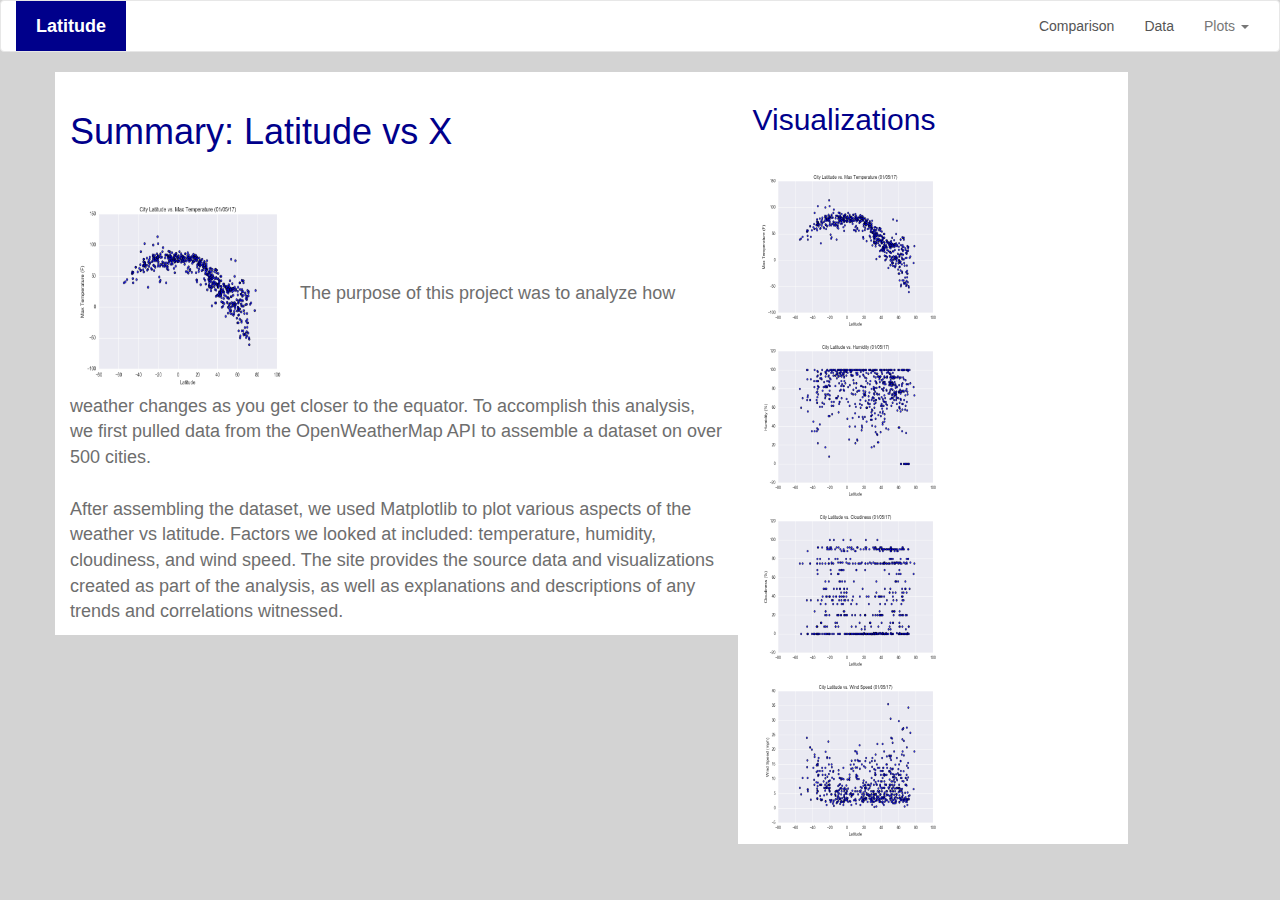
<file: index.html>
<!DOCTYPE html>
<!-- Create navigation-->
<!-- Add visualizations with corresponding explanations-->
<!-- Landing page where we can compare  -->
    <!-- Explanation for the project -->
    <!-- Links to each visualization page -->
<!-- Page where we can see the data -->

<html lang="en">
<head>
    <meta charset="UTF-8">
    <title>PyWeather</title>
    <link rel="stylesheet" href="https://maxcdn.bootstrapcdn.com/bootstrap/3.3.7/css/bootstrap.min.css">
    <link rel="stylesheet" href="style.css">
</head>

<body>
    <nav class="navbar navbar-default">
        <div class="container-fluid">
        <!-- Brand and toggle get grouped for better mobile display -->
        <div class="navbar-header">
            <button type="button" class="navbar-toggle collapsed" data-toggle="collapse" data-target="#bs-example-navbar-collapse-1" aria-expanded="false">
            <span class="sr-only">Toggle navigation</span>
            <span class="icon-bar"></span>
            <span class="icon-bar"></span>
            <span class="icon-bar"></span>
            </button>
            <a class="navbar-brand" href="index.html">Latitude</a>
        </div>
        <div class="collapse navbar-collapse" id="bs-example-navbar-collapse-1">
            <ul class="nav navbar-nav navbar-right">
                <li class="active"><a href="Comparison.html">Comparison</a></li>
                <li class="active"><a href="Data.html">Data</a></li>
                <li role="presentation" class="dropdown">
                    <a href="#" class="dropdown-toggle" data-toggle="dropdown" role="button" aria-haspopup="true" aria-expanded="false">
                        Plots <span class="caret"></span>
                    </a>
                    <ul class="dropdown-menu">
                        <li><a href="Max_Temperature.html">Temperature</a></li>
                        <li><a href="Humidity.html">Humidity</a></li>
                        <li><a href="Cloudiness.html">Cloudiness</a></li>
                    </ul>
                </li>
            </ul>
        </div><!-- /.navbar-collapse -->
        </div><!-- /.container-fluid -->
    </nav>
    <div class ="container">
        <div class ="row">
                <div class ="col-md-7" id="Summary">
                    <h1>Summary: Latitude vs X</h1>
                    <p><img width = 230px height = 200px src = "Resources/assets/images/Fig1.png"/>The purpose of this project was to analyze how weather changes as you get closer to the equator. To accomplish this analysis, we first pulled data from the OpenWeatherMap API to assemble a dataset on over 500 cities.
                        <br> 
                        <br> After assembling the dataset, we used Matplotlib to plot various aspects of the weather vs latitude. Factors we looked at included: temperature, humidity, cloudiness, and wind speed. The site provides the source data and visualizations created as part of the analysis, as well as explanations and descriptions of any trends and correlations witnessed.
                    </p>
                </div>
                <div class ="col-md-4" id="visualizations">
                        <h2>Visualizations</h2>
                        <img src ="Resources/assets/images/Fig1.png"/>
                        <img src ="Resources/assets/images/Fig2.png"/>
                        <img src ="Resources/assets/images/Fig3.png"/>
                        <img src ="Resources/assets/images/Fig4.png"/>
                </div>
        </div>  
    </div> 
</body>
</html>
</file>
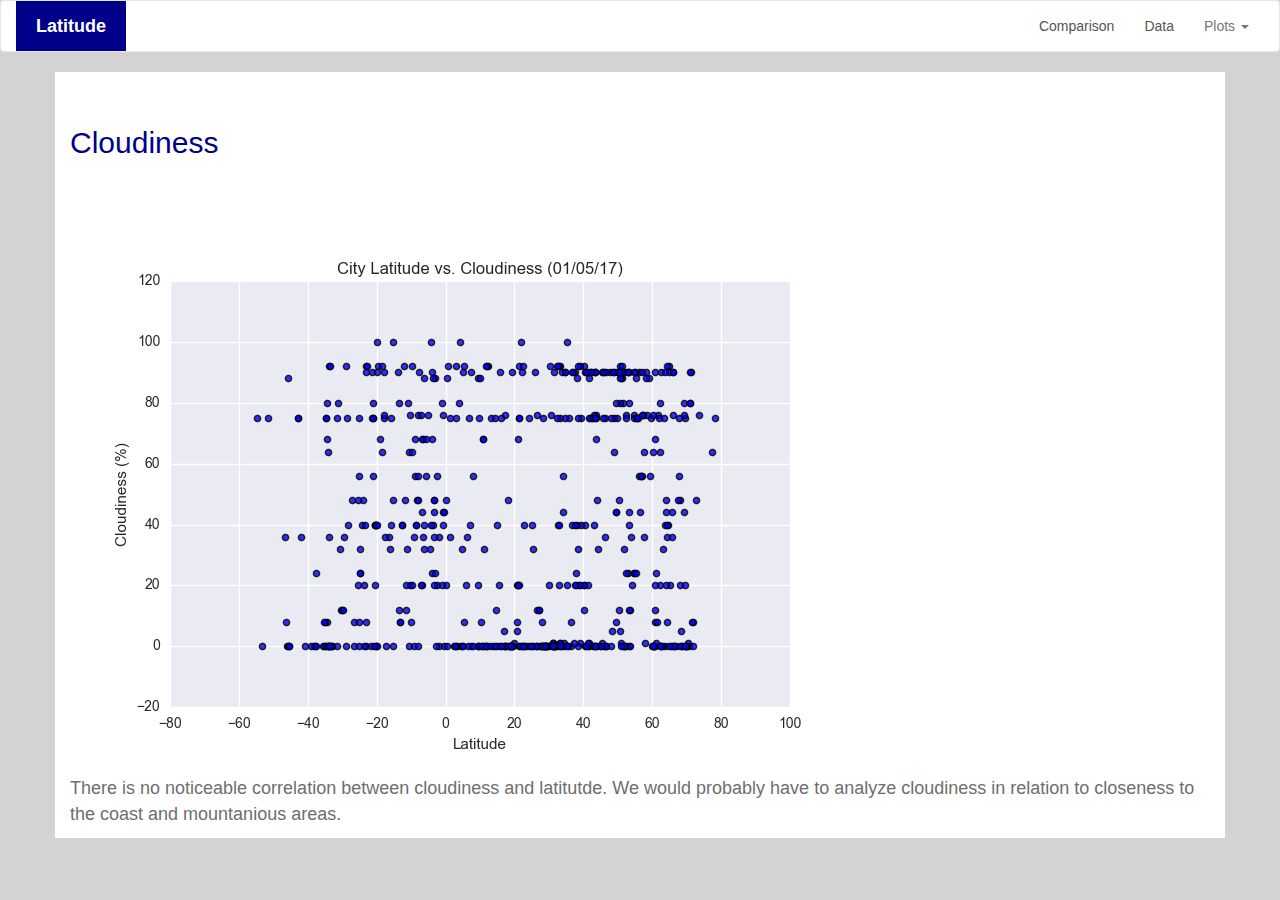
<file: Cloudiness.html>
<!DOCTYPE html>

<html lang="en">
<head>
    <meta charset="UTF-8">
    <title>Cloudiness</title>
    <link rel="stylesheet" href="https://maxcdn.bootstrapcdn.com/bootstrap/3.3.6/css/bootstrap.min.css">
    <link rel="stylesheet" href="style.css">
</head>

<body>
  <nav class="navbar navbar-default">
    <div class="container-fluid">
    <!-- Brand and toggle get grouped for better mobile display -->
    <div class="navbar-header">
        <button type="button" class="navbar-toggle collapsed" data-toggle="collapse" data-target="#bs-example-navbar-collapse-1" aria-expanded="false">
        <span class="sr-only">Toggle navigation</span>
        <span class="icon-bar"></span>
        <span class="icon-bar"></span>
        <span class="icon-bar"></span>
        </button>
        <a class="navbar-brand" href="index.html">Latitude</a>
    </div>
    <div class="collapse navbar-collapse" id="bs-example-navbar-collapse-1">
        <ul class="nav navbar-nav navbar-right">
            <li class="active"><a href="Comparison.html">Comparison</a></li>
            <li class="active"><a href="Data.html">Data</a></li>
            <li role="presentation" class="dropdown">
                <a href="#" class="dropdown-toggle" data-toggle="dropdown" role="button" aria-haspopup="true" aria-expanded="false">
                    Plots <span class="caret"></span>
                </a>
                <ul class="dropdown-menu">
                    <li><a href="Max_Temperature.html">Temperature</a></li>
                    <li><a href="Humidity.html">Humidity</a></li>
                    <li><a href="Cloudiness.html">Cloudiness</a></li>
                </ul>
            </li>
        </ul>
    </div><!-- /.navbar-collapse -->
    </div><!-- /.container-fluid -->
</nav>
<div class ="container">
  <div class ="row">
    <div class ="col-md-12">
      <h2>Cloudiness</h2>
      <img src = "Resources/assets/images/Fig3.png"/>
      <p>There is no noticeable correlation between cloudiness and latitutde. We would probably have to analyze cloudiness in relation to closeness to the coast and mountanious areas. </p>
    </div>
  </div>
</div>
</body>
</html>
</file>
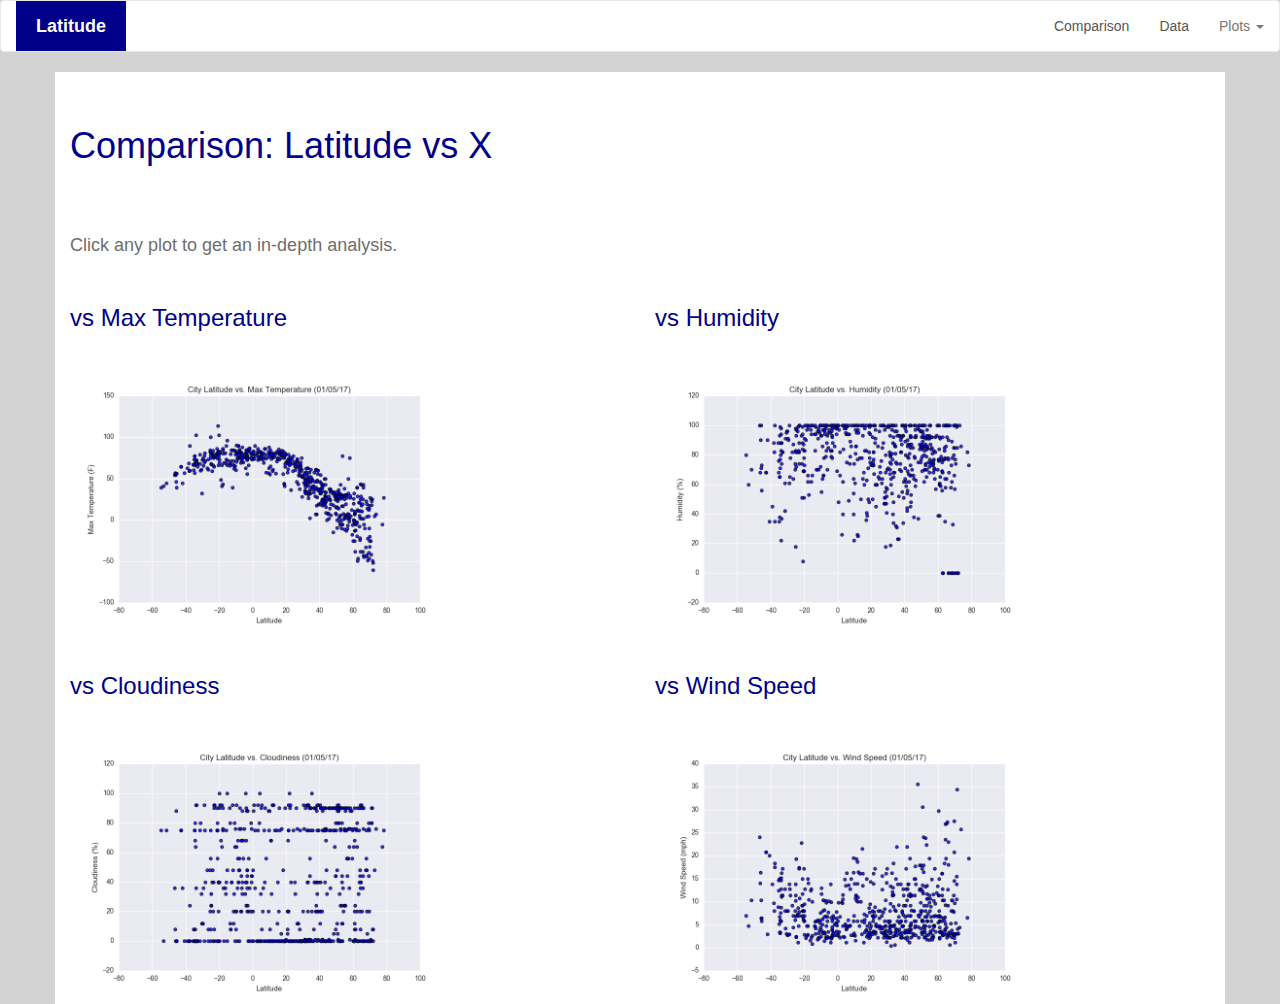
<file: Comparison.html>
<!DOCTYPE html>

<html lang="en">

<head>
    <meta charset="UTF-8">
    <title>Comparison</title>
    
    <link rel="stylesheet" href="https://maxcdn.bootstrapcdn.com/bootstrap/3.3.6/css/bootstrap.min.css">
    <link rel="stylesheet" href="style.css">
</head>

<body>
    <nav class="navbar navbar-default">
        <div class="container-fluid">
            <!-- Brand and toggle get grouped for better mobile display -->
            <div class="navbar-header">
                <button type="button" class="navbar-toggle collapsed" data-toggle="collapse" data-target="#bs-example-navbar-collapse-1" aria-expanded="false">
                    <span class="sr-only">Toggle navigation</span>
                    <span class="icon-bar"></span>
                    <span class="icon-bar"></span>
                    <span class="icon-bar"></span>
                </button>
                <a class="navbar-brand" href="index.html">Latitude</a>
            </div>
            <ul class="nav navbar-nav navbar-right">
                <li class="active"><a href="Comparison.html">Comparison</a></li>
                <li class="active"><a href="Data.html">Data</a></li>
                <li class="dropdown">
                    <a href="#" class="dropdown-toggle" data-toggle="dropdown" role="button" aria-haspopup="true" aria-expanded="false">Plots <span class="caret"></span></a>
                    <ul class="dropdown-menu">
                        <li><a href="Max_Temperature.html">Temperature</a></li>
                        <li><a href="Humidity.html">Humidity</a></li>
                        <li><a href="Cloudiness.html">Cloudiness</a></li>
                        <li role="separator" class="divider"></li>
                        <li><a href="#">Separated link</a></li>
                    </ul>
                </li>
            </ul>
            </div><!-- /.navbar-collapse -->
        </div><!-- /.container-fluid -->
    </nav> 
    <div class="container">
        <div class="row">
            <div class="col-md-12">
                <h1>Comparison: Latitude vs X</h1>
                <p>Click any plot to get an in-depth analysis.</p>
                <div class="row">
                    <div class="col-md-6">
                        <h3>vs Max Temperature</h3>
                        <a target="_blank" href="Max_Temperature.html">
                        <img src = "Resources/assets/images/Fig1.png"/>
                    </a></div>
                    <div class="col-md-6">
                        <h3>vs Humidity</h3>
                        <a target="_blank" href="Humidity.html">
                        <img src = "Resources/assets/images/Fig2.png"/>
                    </a></div>
                </div>
                <div class="row">
                    <div class="col-md-6">
                        <h3>vs Cloudiness</h3>
                        <a target="_blank" href="Cloudiness.html">
                        <img src = "Resources/assets/images/Fig3.png"/>
                    </a></div>
                    <div class="col-md-6">
                        <h3>vs Wind Speed</h3>
                        <a target="_blank" href="Wind_Speed.html">
                        <img src = "Resources/assets/images/Fig4.png"/>
                    </a></div>
                </div>
            </div>
        </div>
    </div>
</body>
</html>
</file>
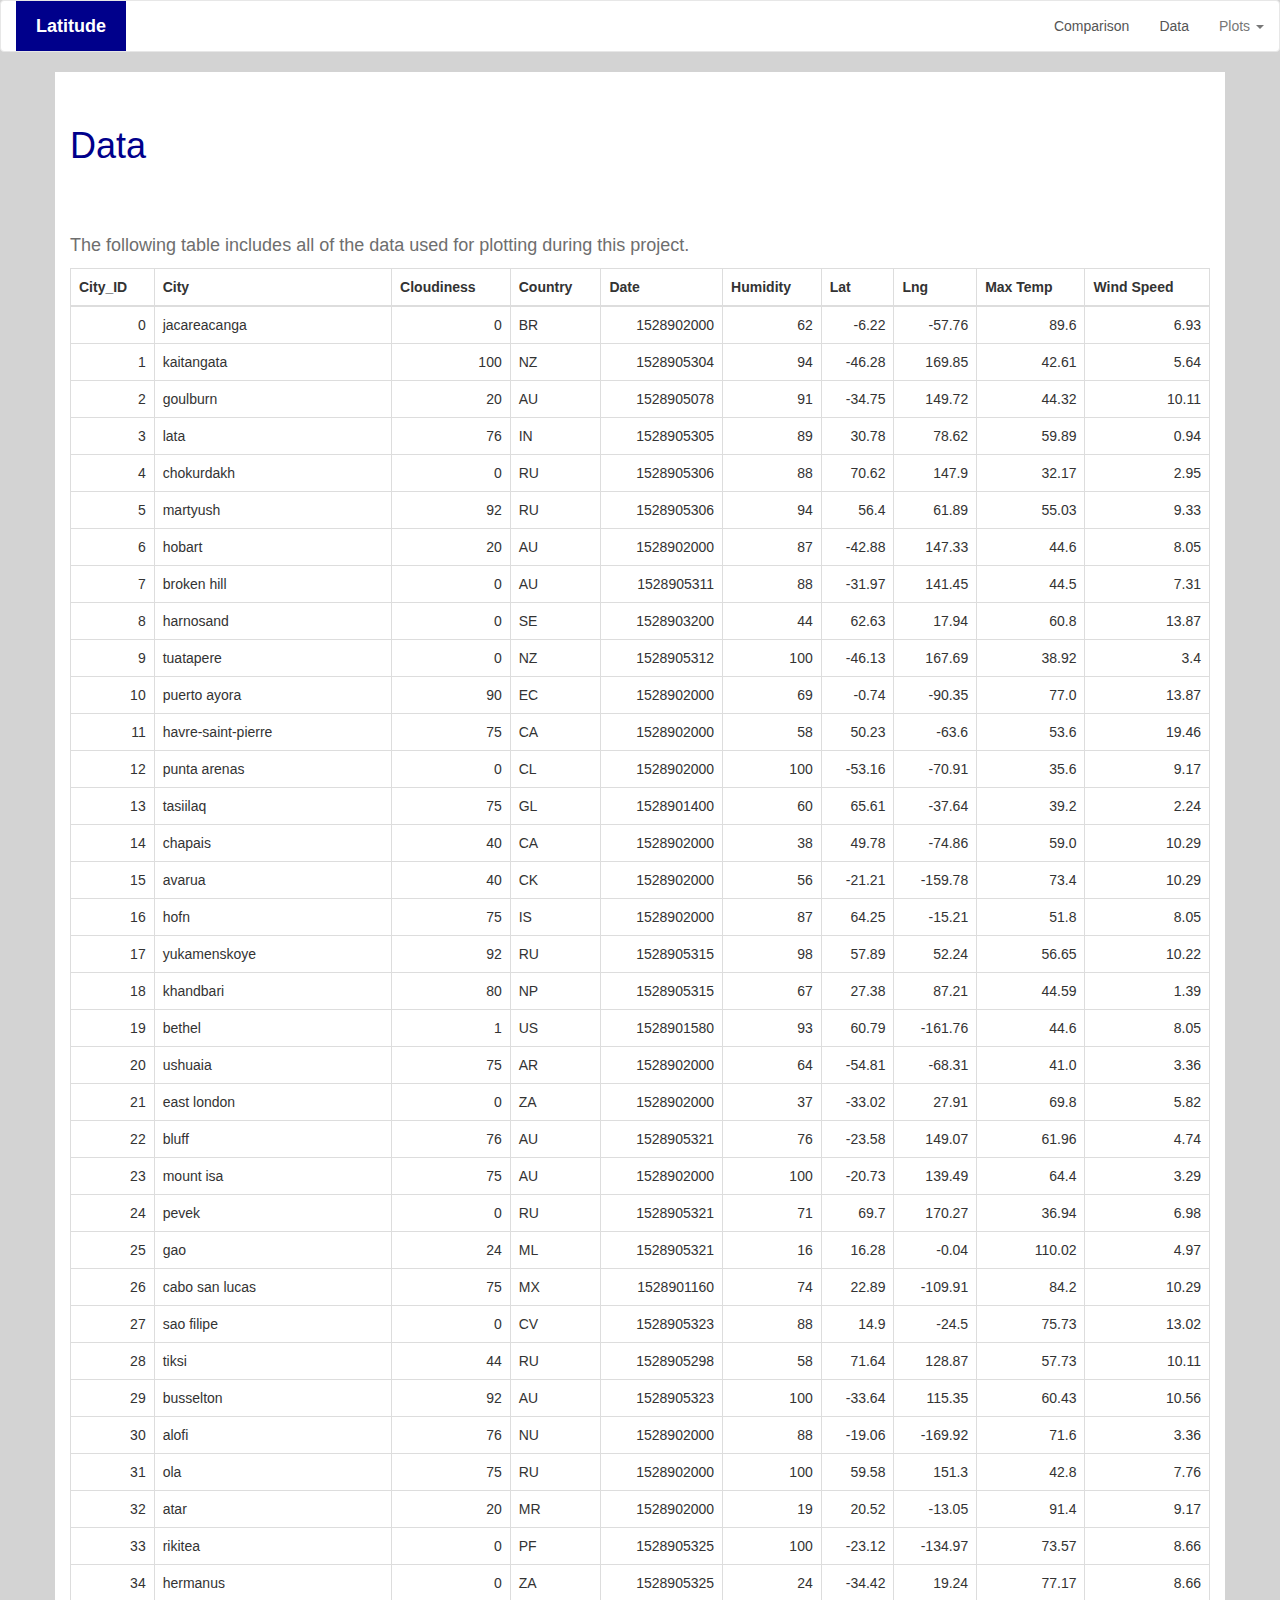
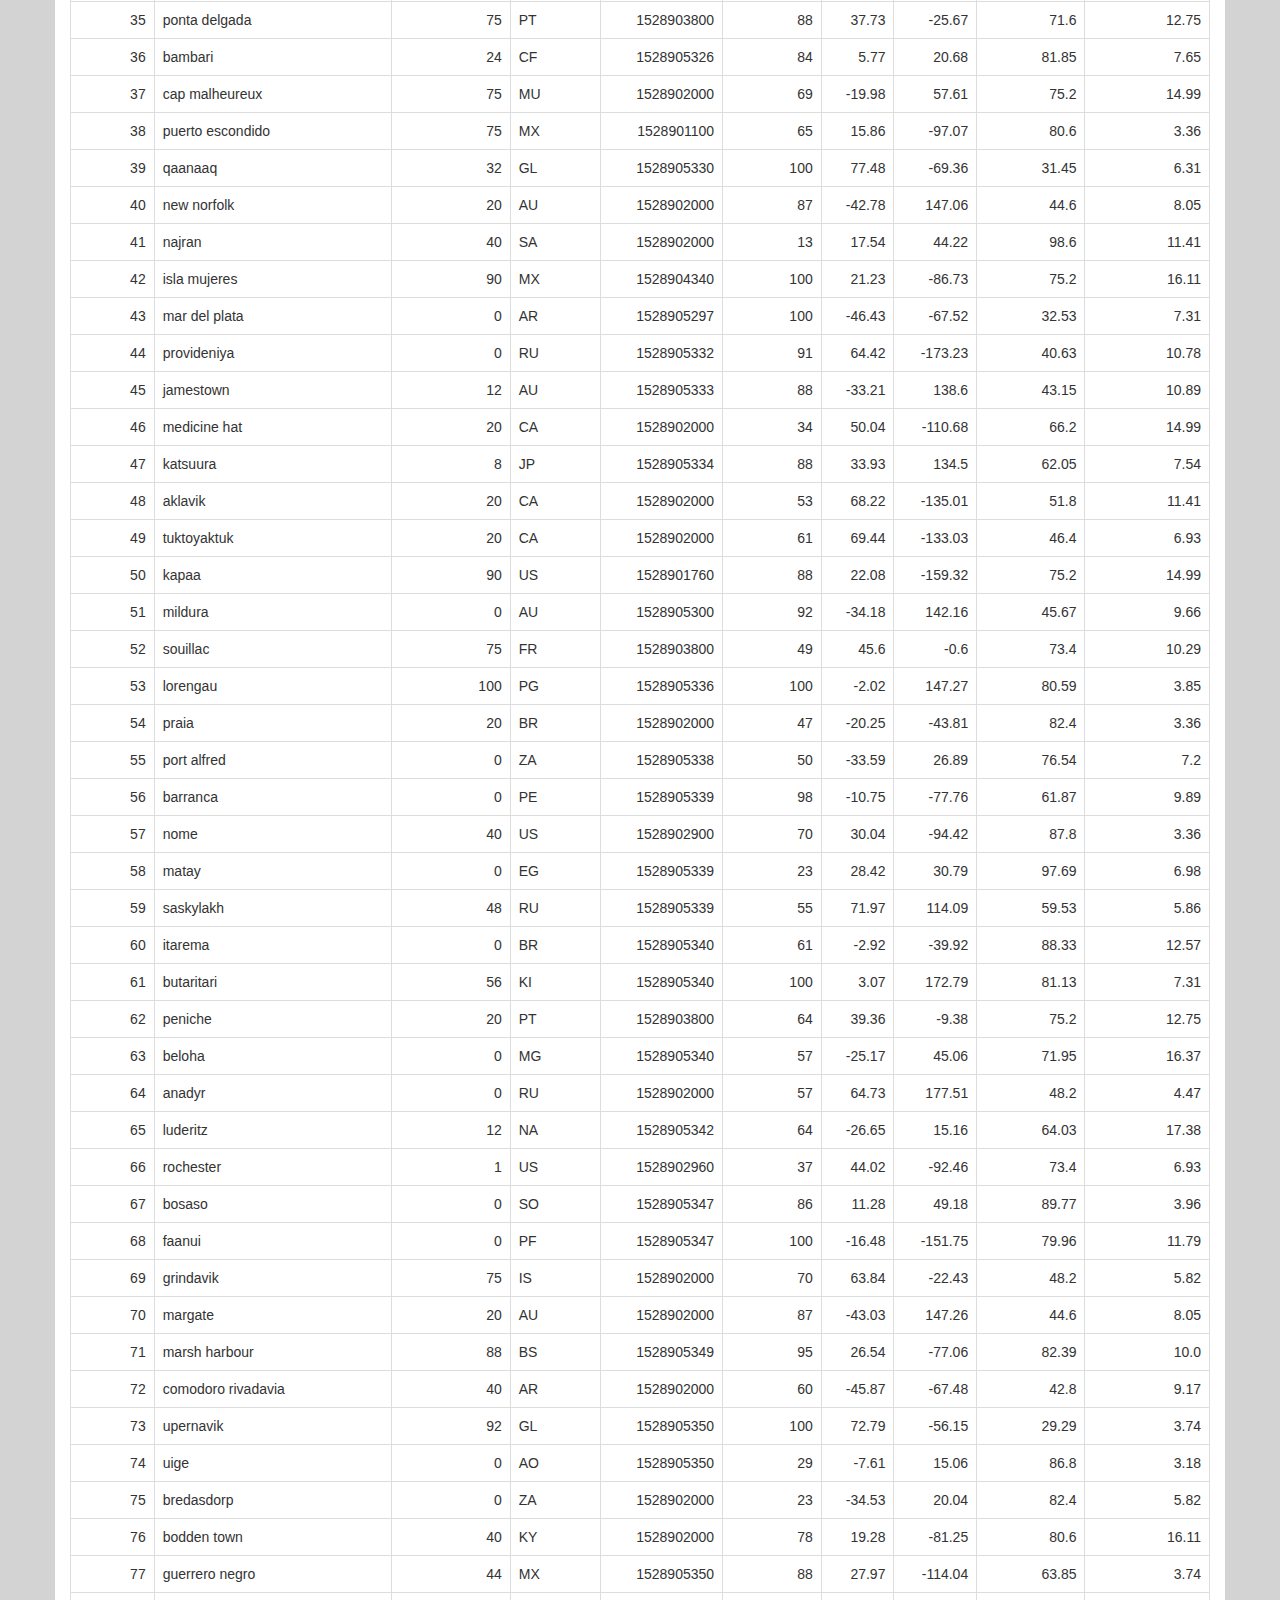
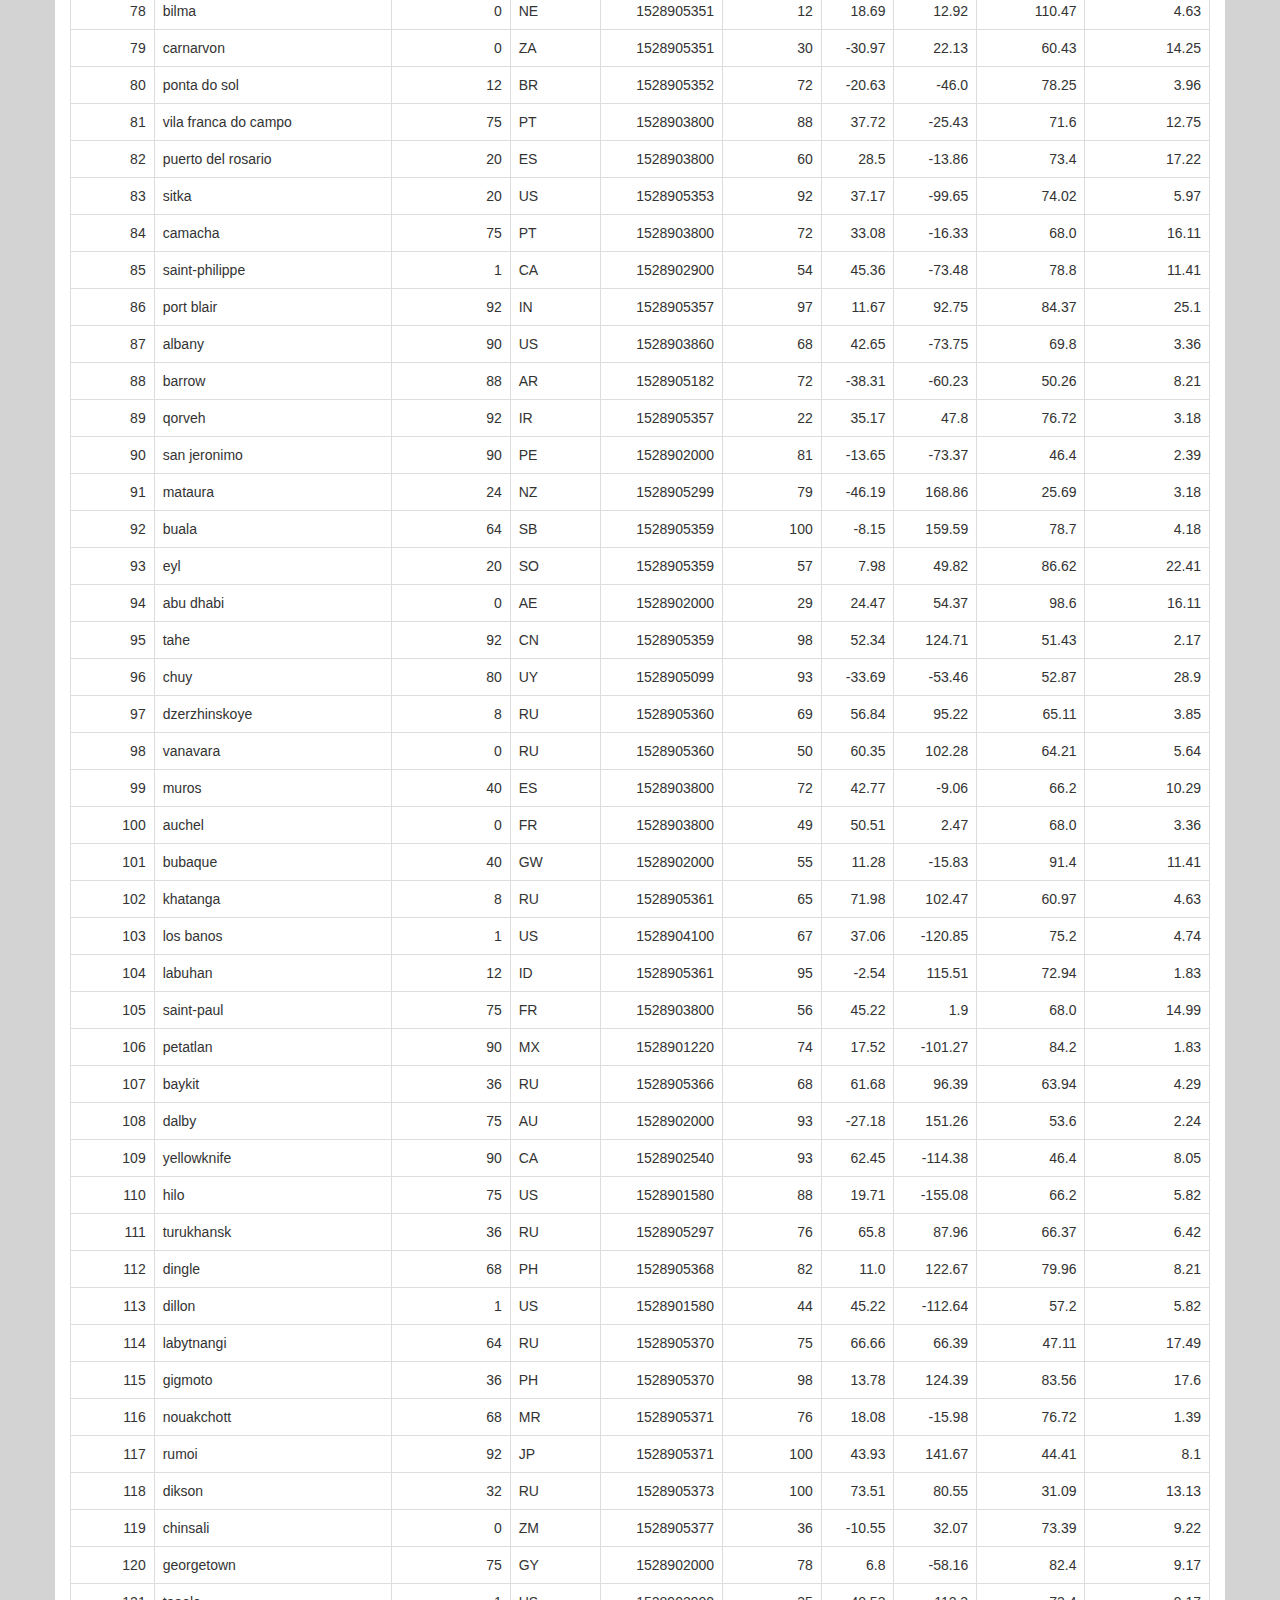
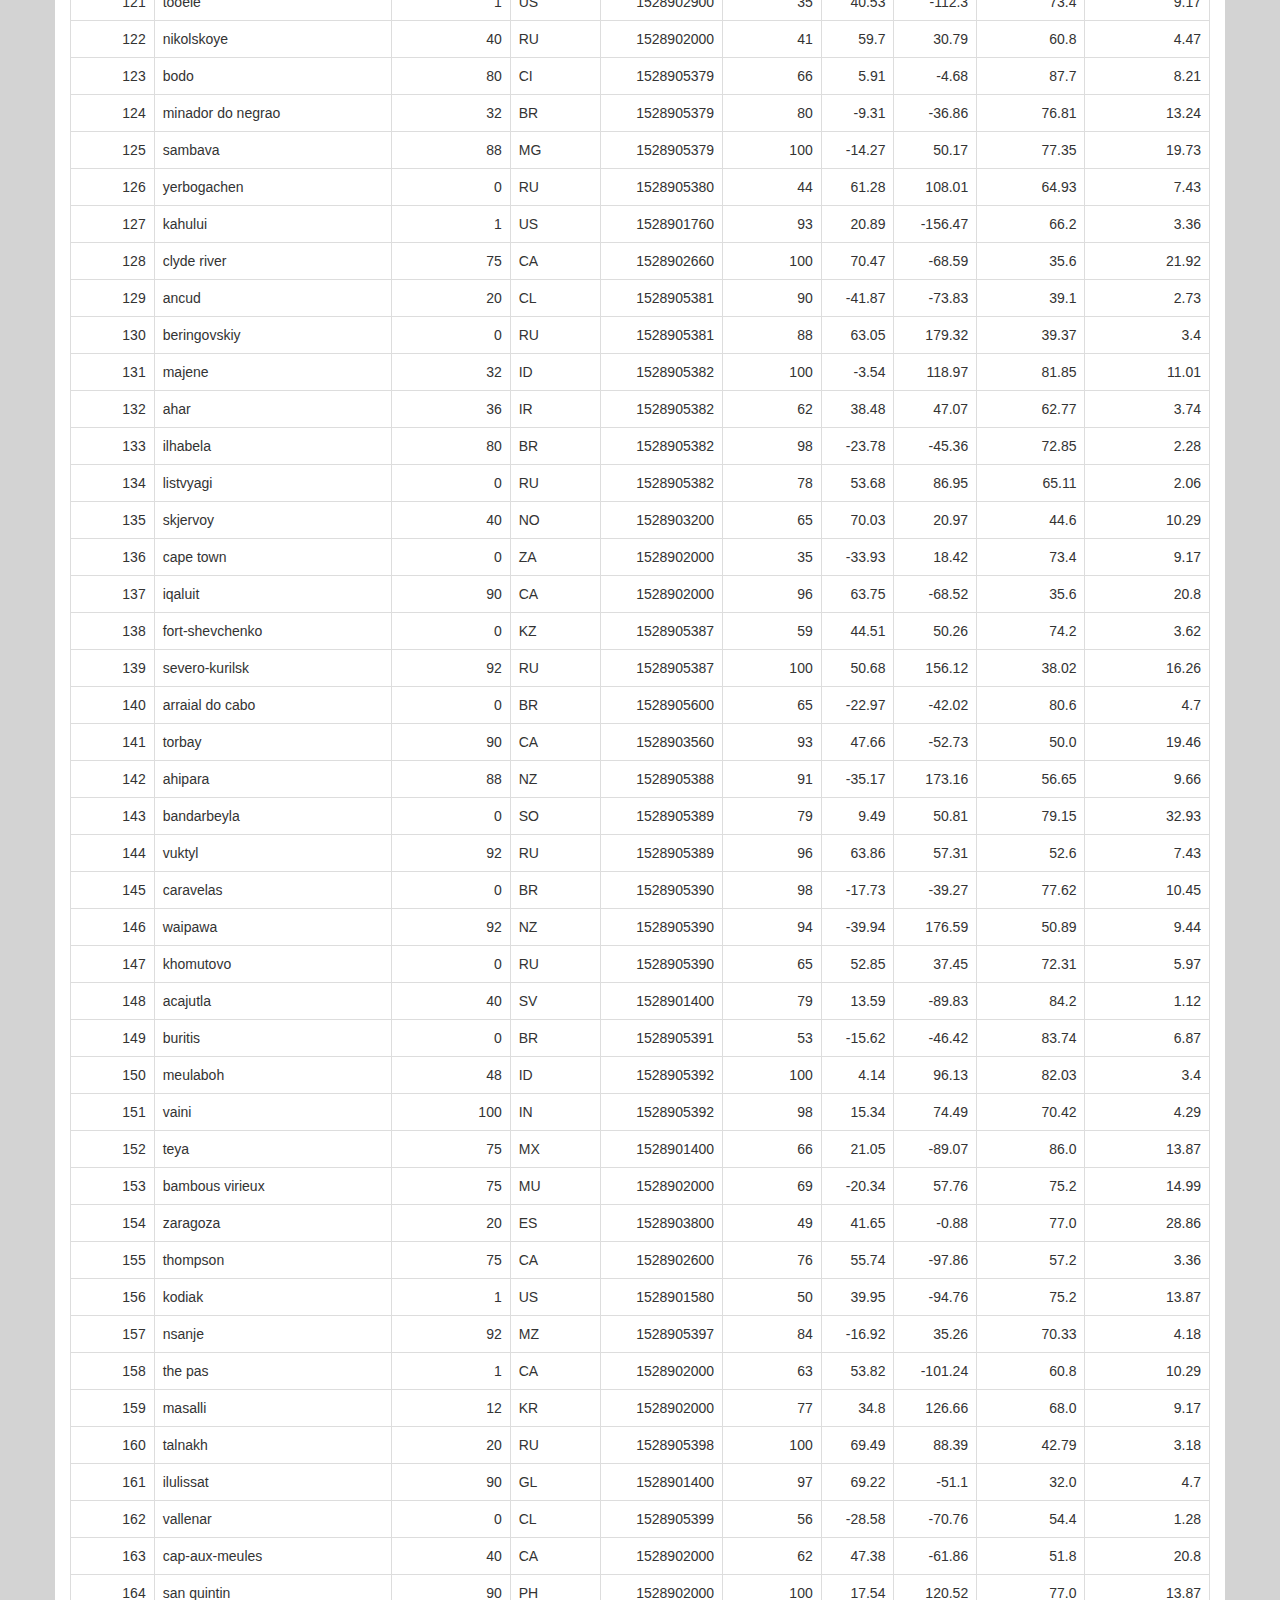
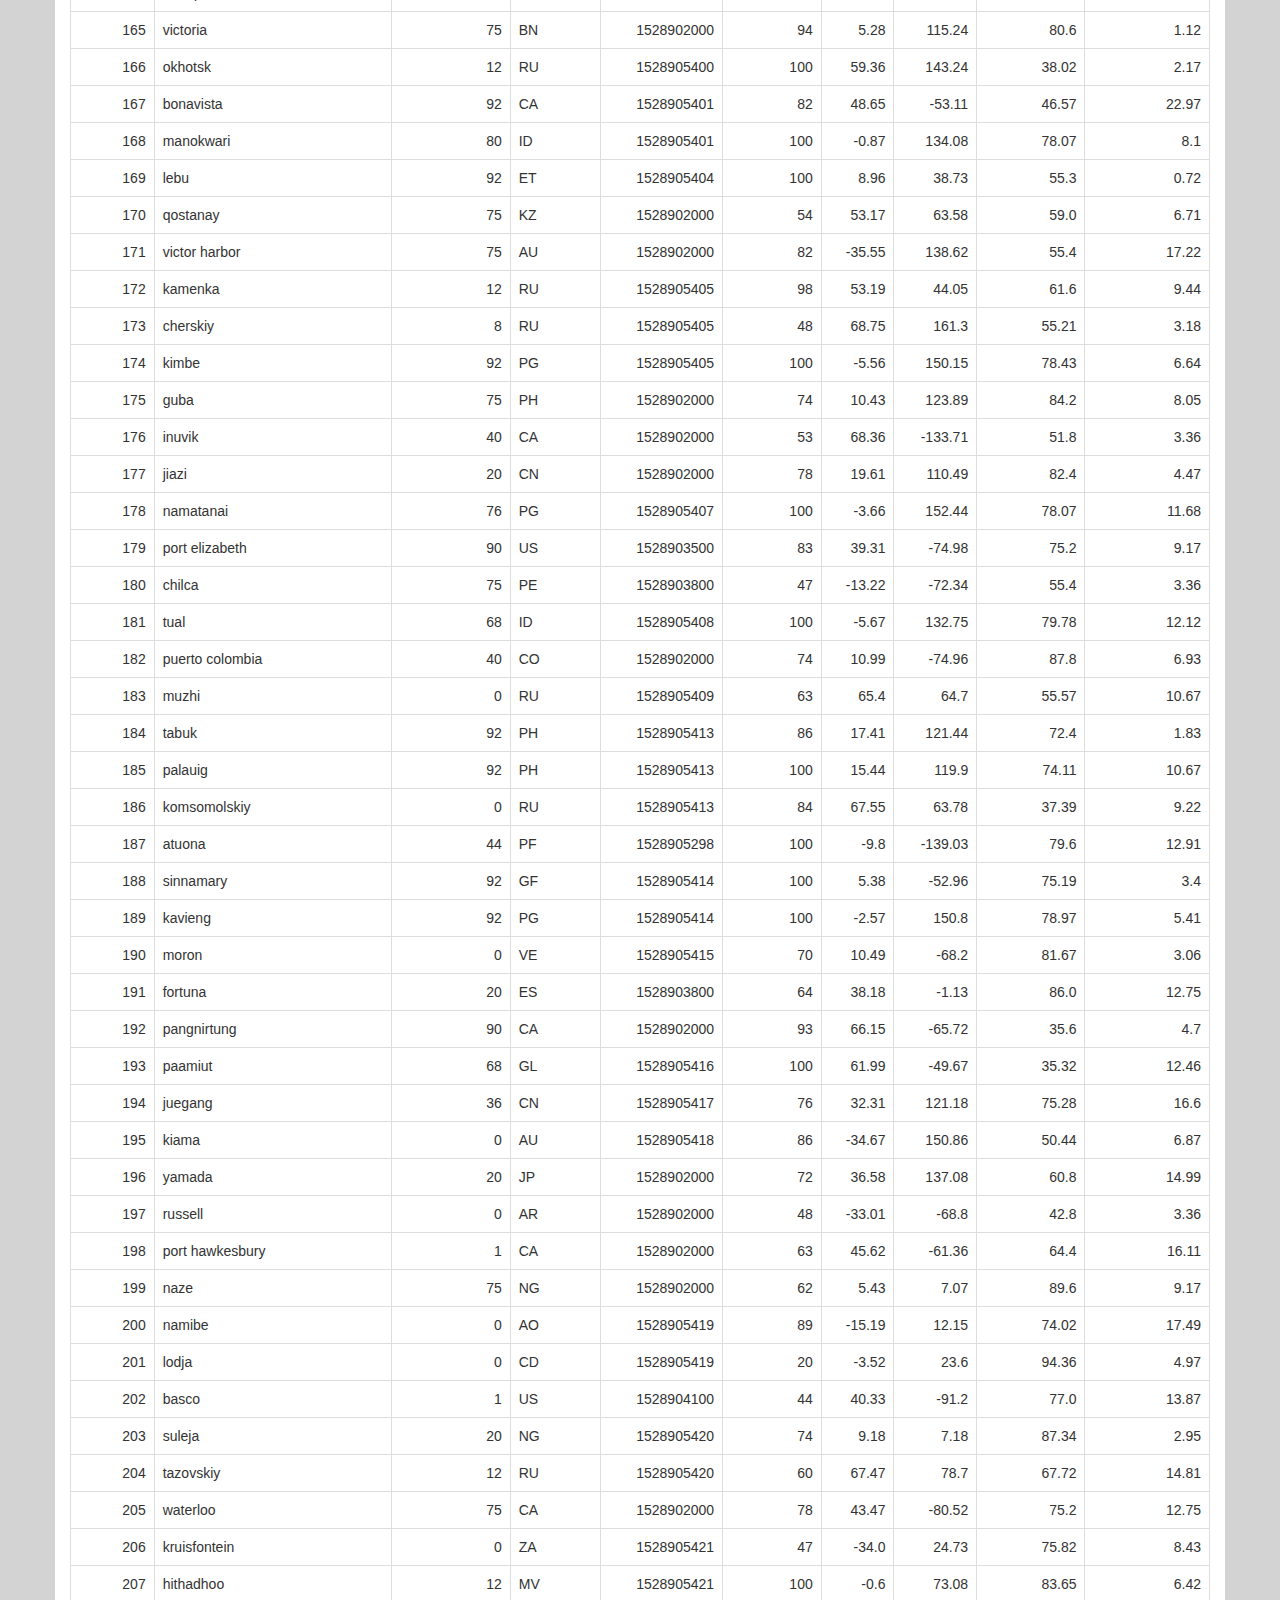
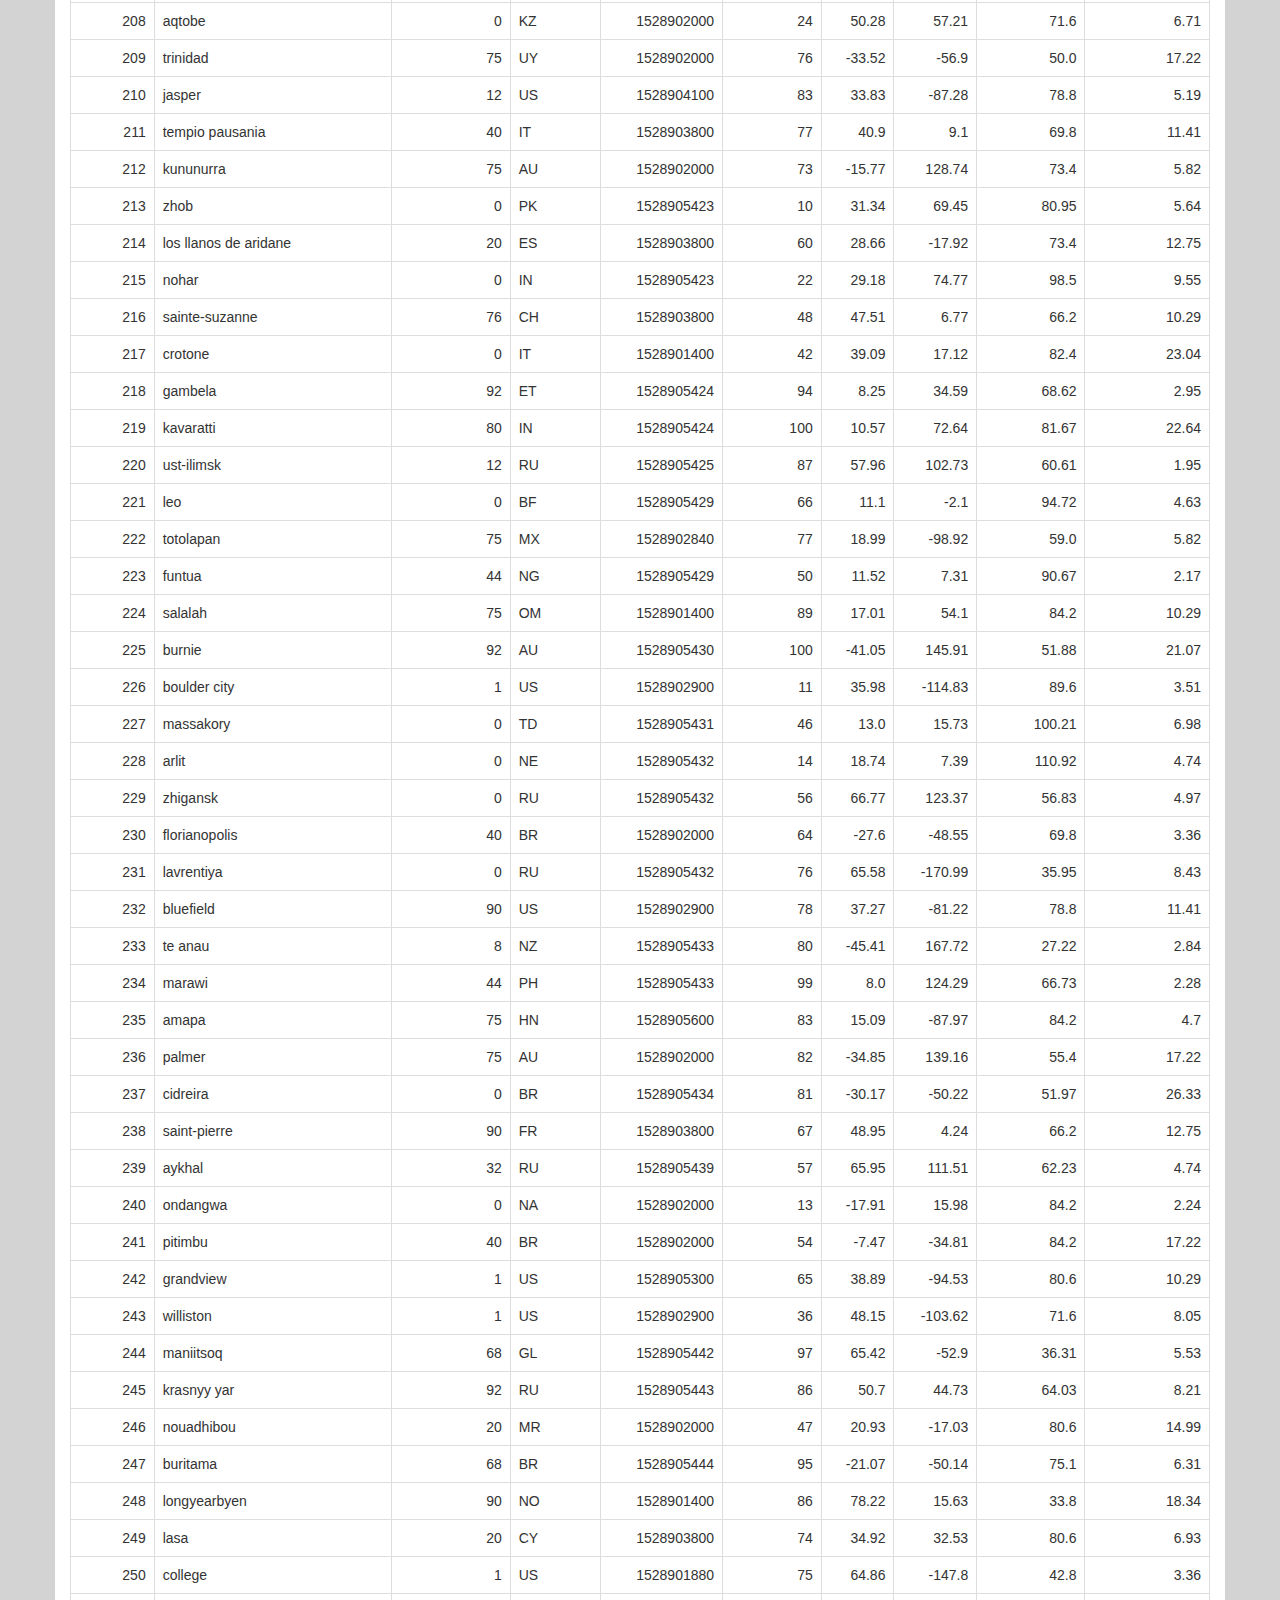
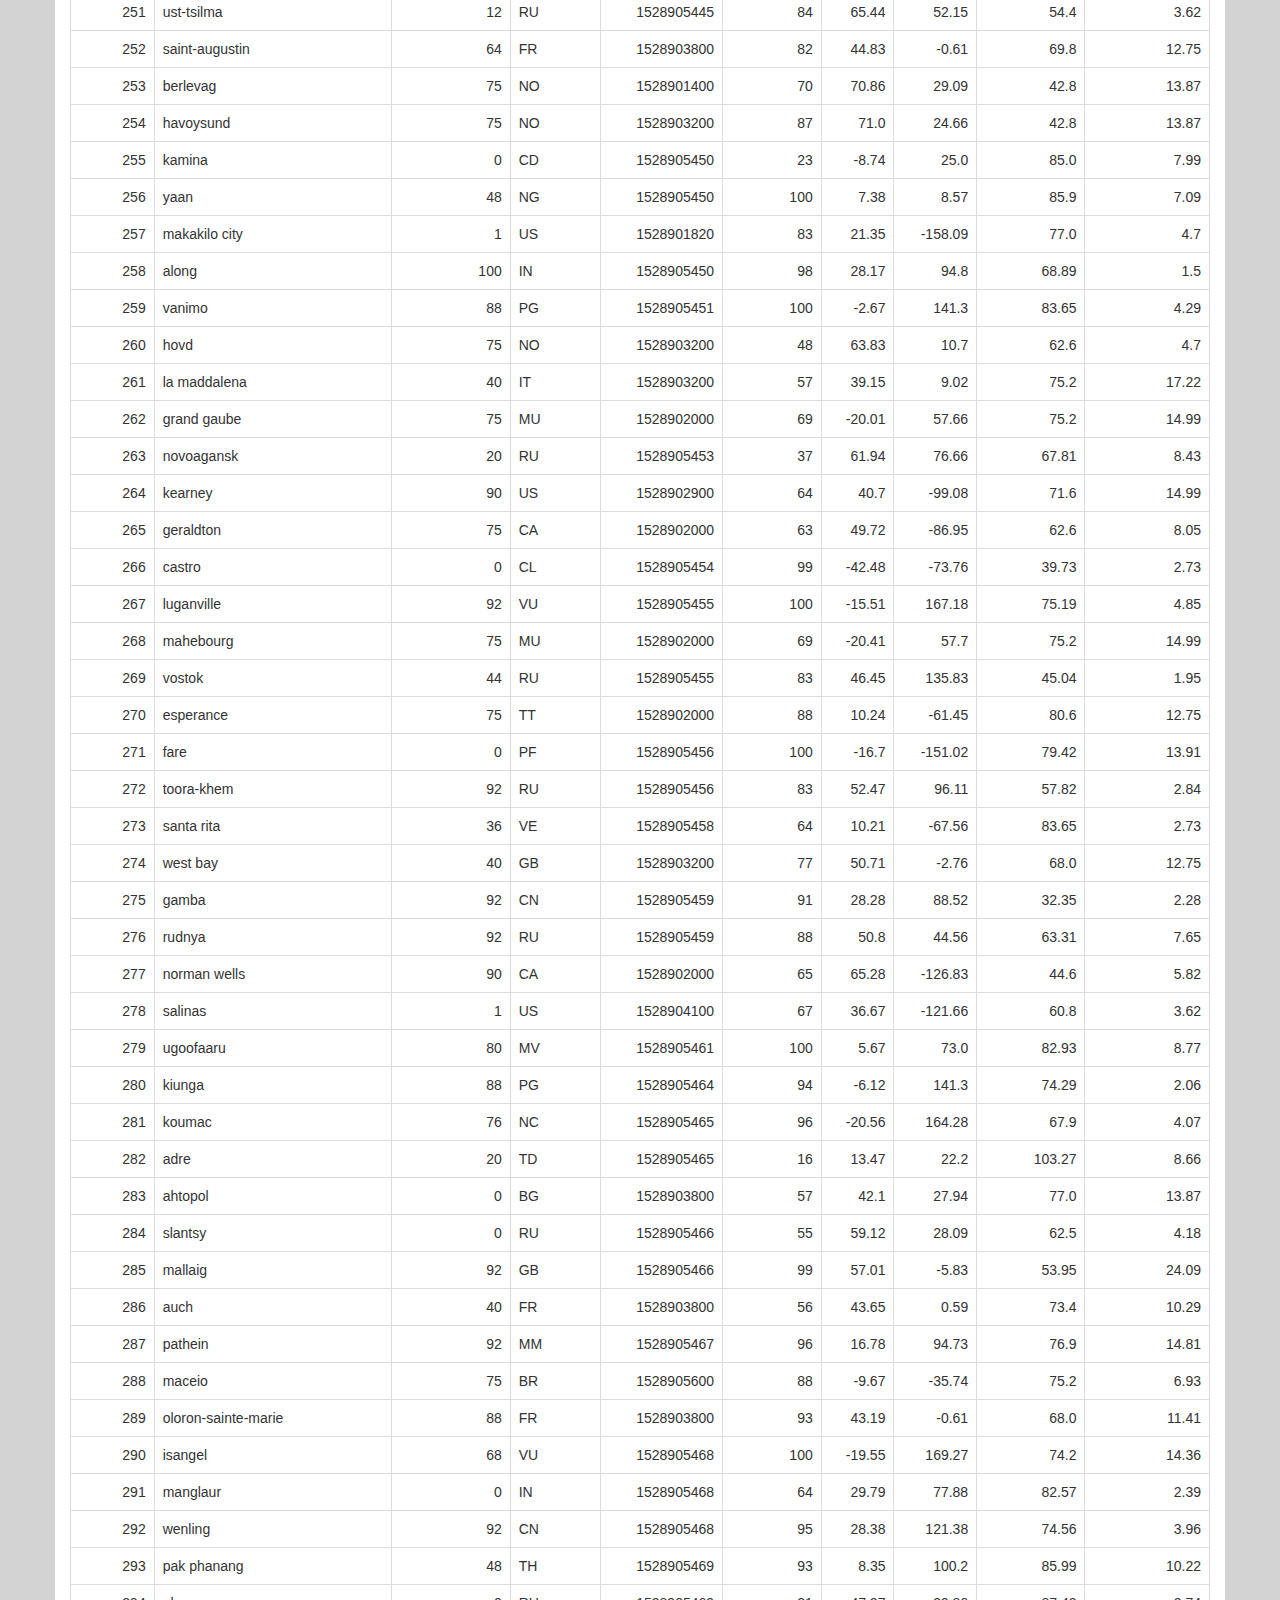
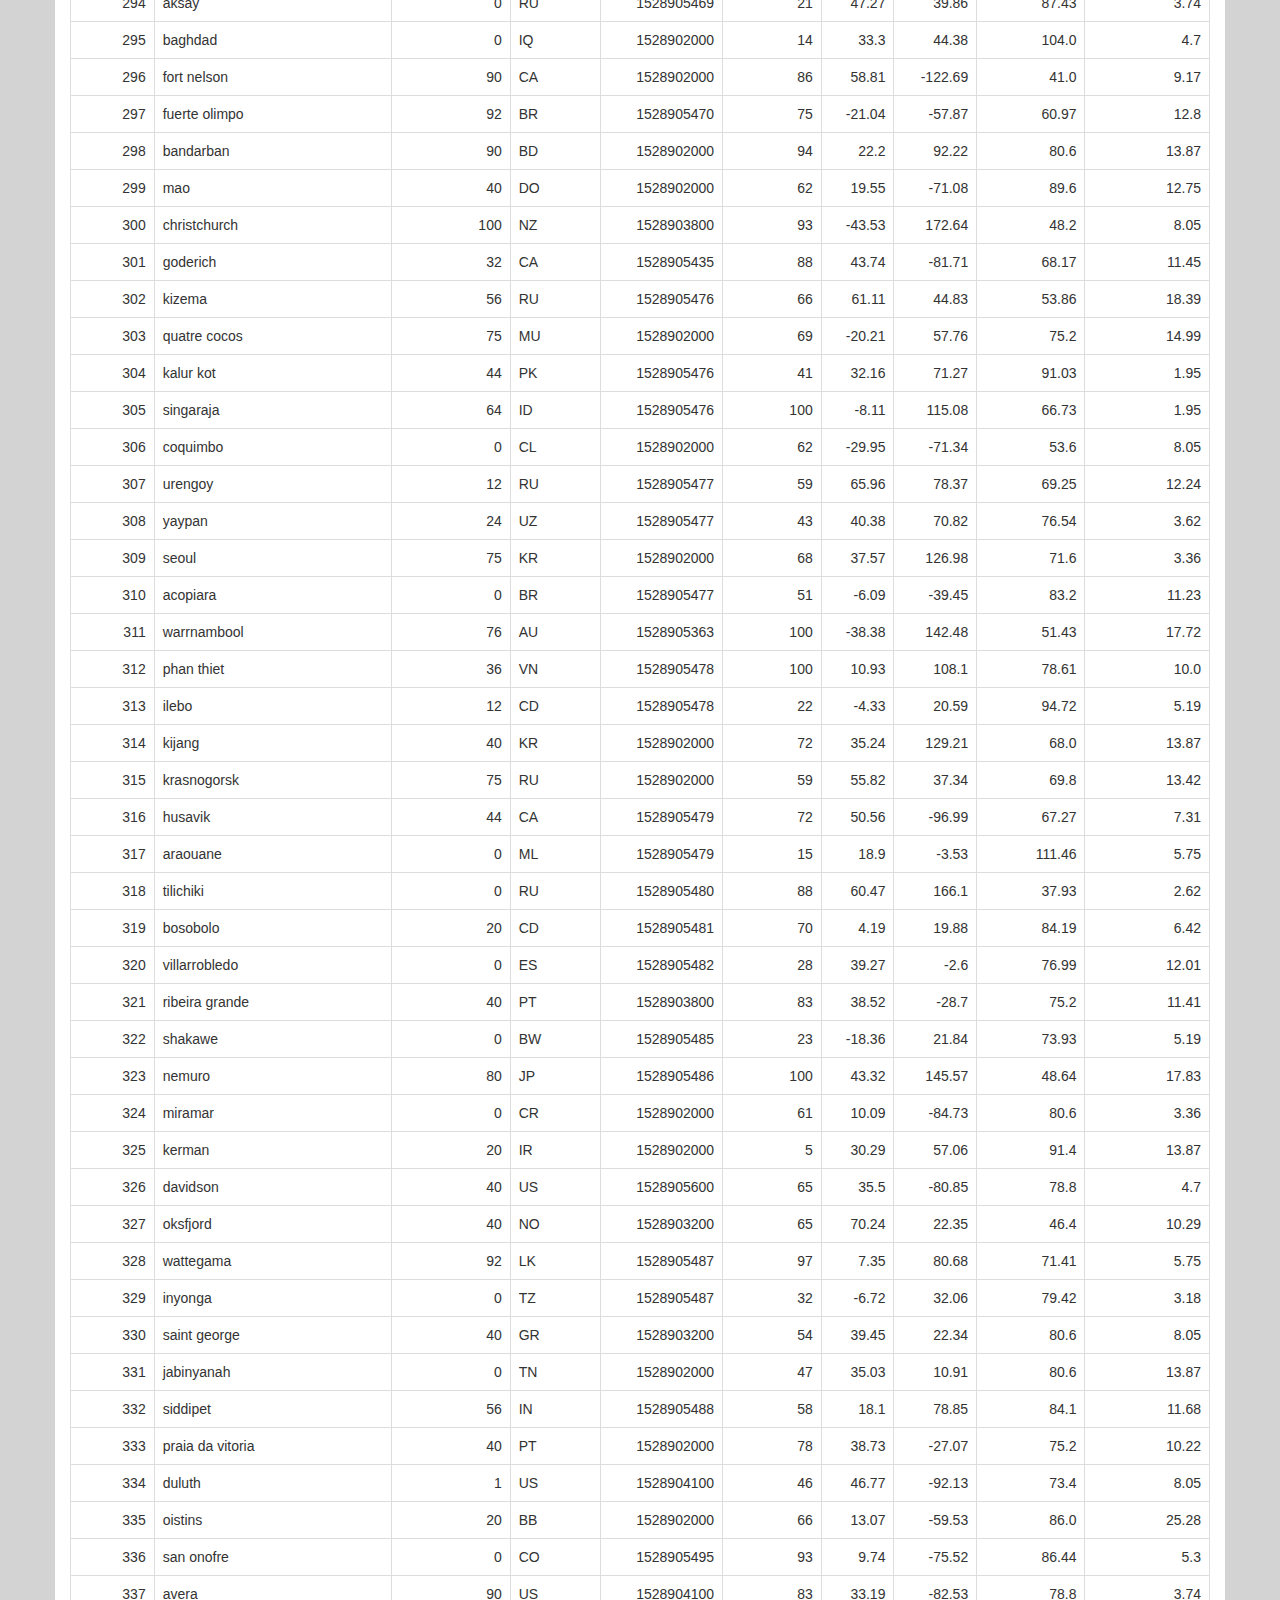
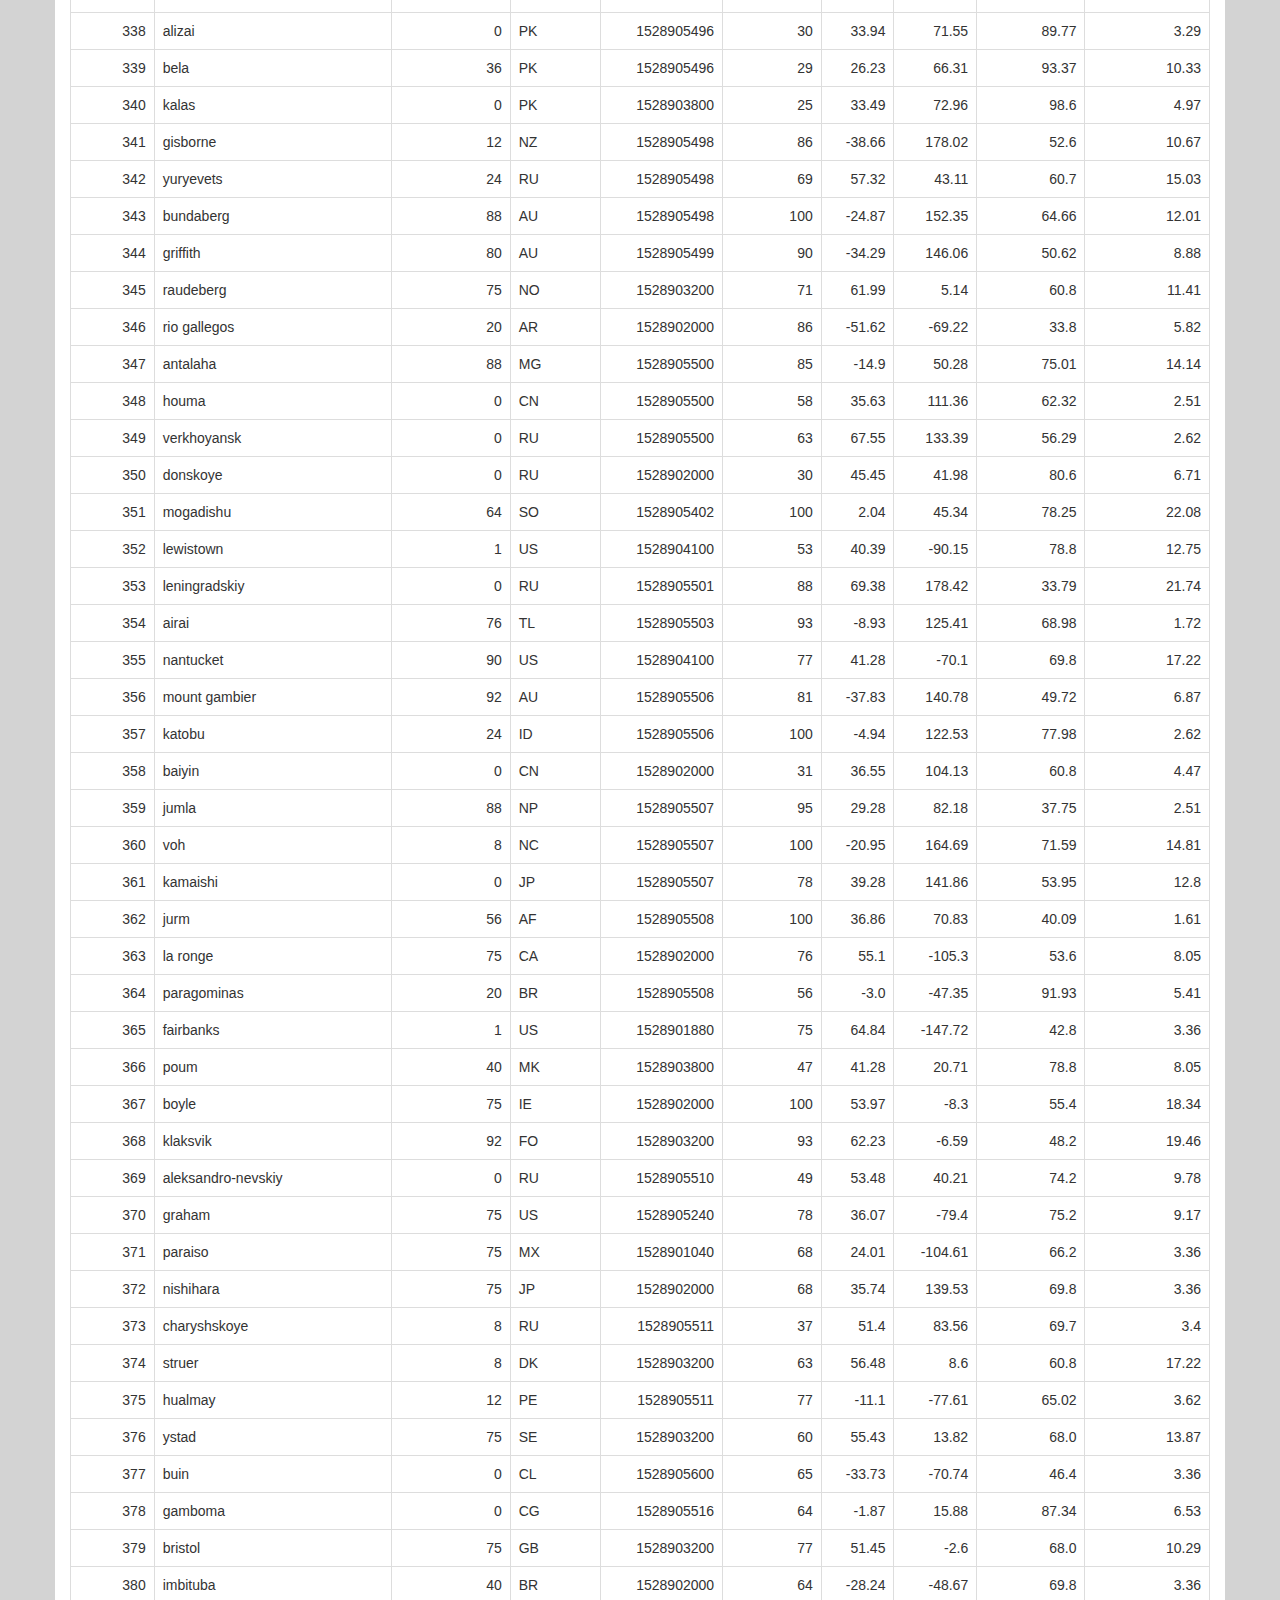
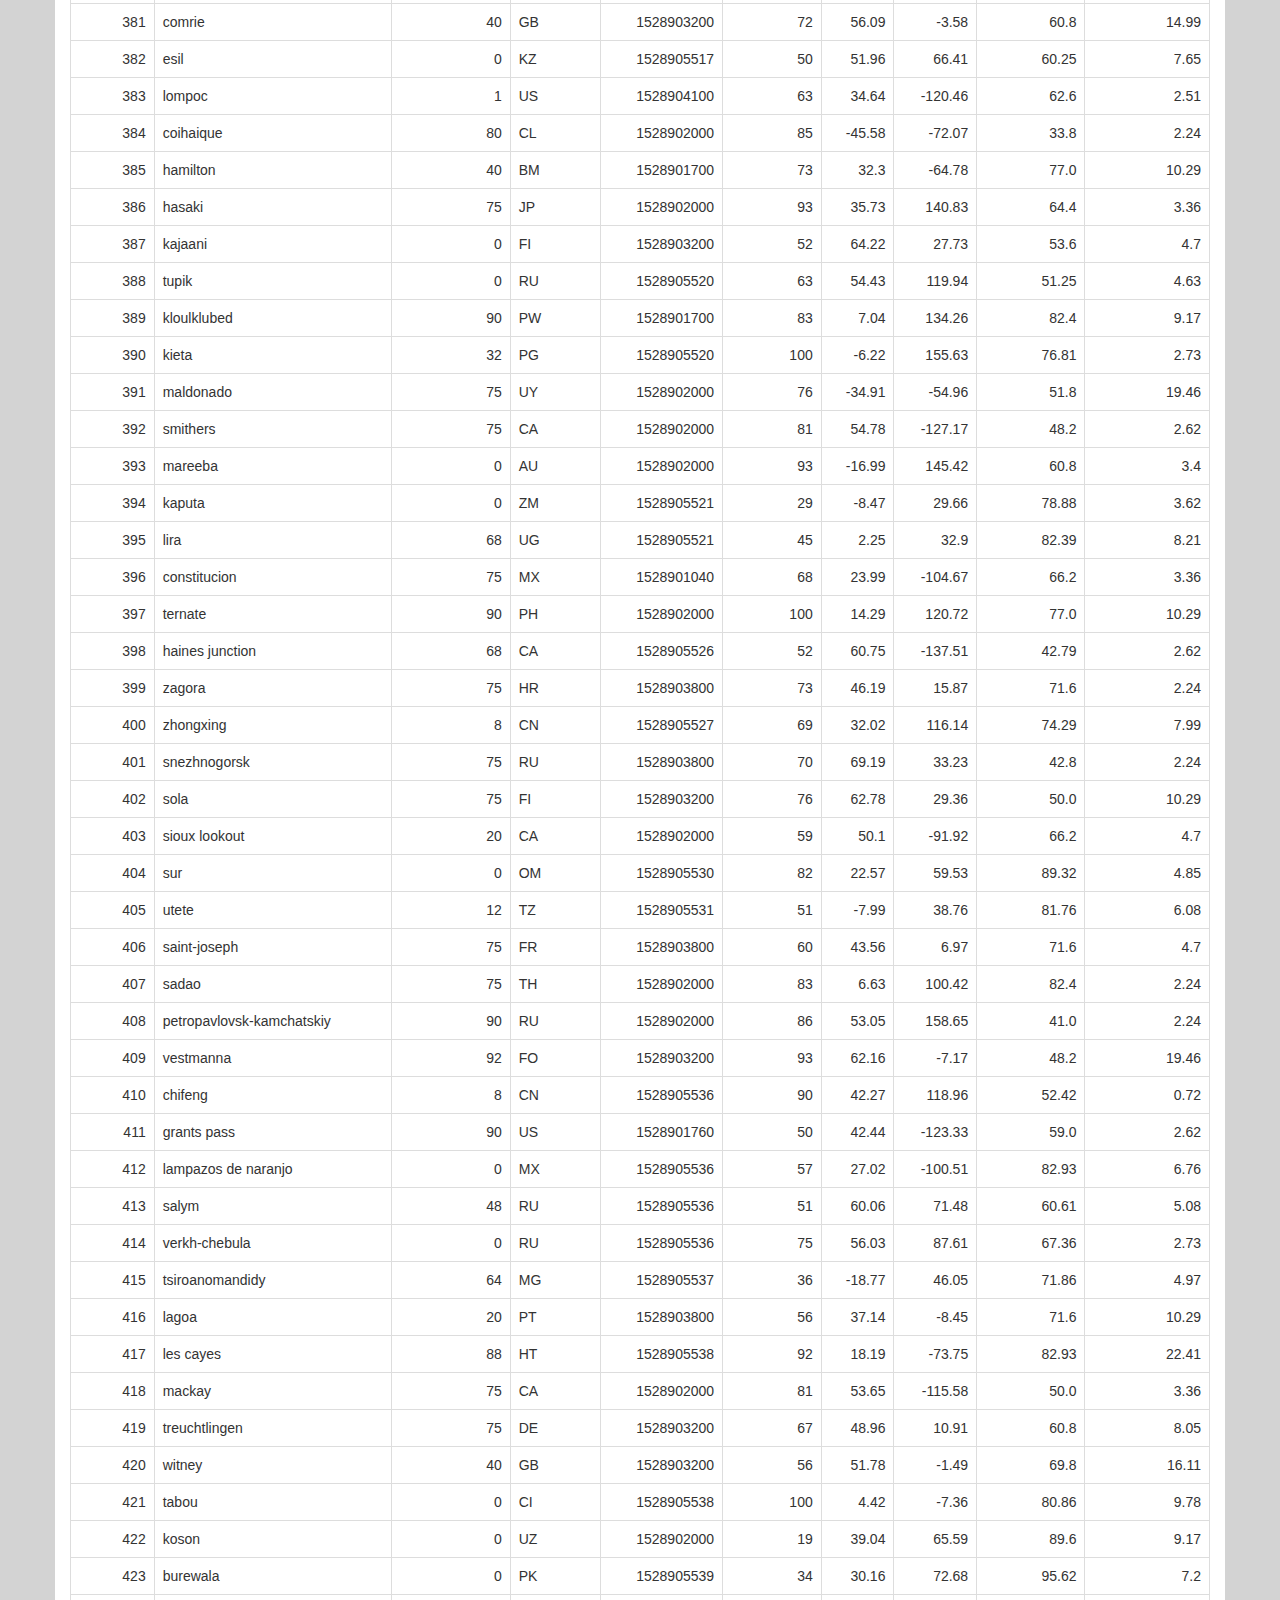
<file: Data.html>
<!DOCTYPE html>

<html lang="en">

<head>
    <meta charset="UTF-8">
    <title>Data</title>
    <link rel="stylesheet" href="https://maxcdn.bootstrapcdn.com/bootstrap/3.3.6/css/bootstrap.min.css">
    <link rel="stylesheet" href="style.css">
</head>

<body>
  <nav class="navbar navbar-default">
    <div class="container-fluid">
      <!-- Brand and toggle get grouped for better mobile display -->
      <div class="navbar-header">
        <button type="button" class="navbar-toggle collapsed" data-toggle="collapse" data-target="#bs-example-navbar-collapse-1" aria-expanded="false">
          <span class="sr-only">Toggle navigation</span>
          <span class="icon-bar"></span>
          <span class="icon-bar"></span>
          <span class="icon-bar"></span>
        </button>
        <a class="navbar-brand" href="#">Latitude</a>
      </div>

        <ul class="nav navbar-nav navbar-right">
          <li class="active"><a href="Comparison.html">Comparison</a></li>
          <li class="active"><a href="Comparison.html">Data</a></li>
          <li class="dropdown">
          <a href="#" class="dropdown-toggle" data-toggle="dropdown" role="button" aria-haspopup="true" aria-expanded="false">Plots <span class="caret"></span></a>
          <ul class="dropdown-menu">
            <li><a href="Max_Temperature.html">Temperature</a></li>
            <li><a href="Humidity.html">Humidity</a></li>
            <li><a href="Cloudiness.html">Cloudiness</a></li>
          </ul>
          </li>
        </ul>
      </div><!-- /.navbar-collapse -->
    </div><!-- /.container-fluid -->
  </nav>
    
  <div class="container">
    <div class="row">
      <div class="col-md-12">
        <h1>Data</h1>
        <p>The following table includes all of the data used for plotting during this project.</p>
        <table class="table table-bordered table-hover .table-striped">
            <thead><tr><th title="Field #1">City_ID</th>
            <th title="Field #2">City</th>
            <th title="Field #3">Cloudiness</th>
            <th title="Field #4">Country</th>
            <th title="Field #5">Date</th>
            <th title="Field #6">Humidity</th>
            <th title="Field #7">Lat</th>
            <th title="Field #8">Lng</th>
            <th title="Field #9">Max Temp</th>
            <th title="Field #10">Wind Speed</th>
            </tr></thead>
            <tbody><tr>
            <td align="right">0</td>
            <td>jacareacanga</td>
            <td align="right">0</td>
            <td>BR</td>
            <td align="right">1528902000</td>
            <td align="right">62</td>
            <td align="right">-6.22</td>
            <td align="right">-57.76</td>
            <td align="right">89.6</td>
            <td align="right">6.93</td>
            </tr>
            <tr>
            <td align="right">1</td>
            <td>kaitangata</td>
            <td align="right">100</td>
            <td>NZ</td>
            <td align="right">1528905304</td>
            <td align="right">94</td>
            <td align="right">-46.28</td>
            <td align="right">169.85</td>
            <td align="right">42.61</td>
            <td align="right">5.64</td>
            </tr>
            <tr>
            <td align="right">2</td>
            <td>goulburn</td>
            <td align="right">20</td>
            <td>AU</td>
            <td align="right">1528905078</td>
            <td align="right">91</td>
            <td align="right">-34.75</td>
            <td align="right">149.72</td>
            <td align="right">44.32</td>
            <td align="right">10.11</td>
            </tr>
            <tr>
            <td align="right">3</td>
            <td>lata</td>
            <td align="right">76</td>
            <td>IN</td>
            <td align="right">1528905305</td>
            <td align="right">89</td>
            <td align="right">30.78</td>
            <td align="right">78.62</td>
            <td align="right">59.89</td>
            <td align="right">0.94</td>
            </tr>
            <tr>
            <td align="right">4</td>
            <td>chokurdakh</td>
            <td align="right">0</td>
            <td>RU</td>
            <td align="right">1528905306</td>
            <td align="right">88</td>
            <td align="right">70.62</td>
            <td align="right">147.9</td>
            <td align="right">32.17</td>
            <td align="right">2.95</td>
            </tr>
            <tr>
            <td align="right">5</td>
            <td>martyush</td>
            <td align="right">92</td>
            <td>RU</td>
            <td align="right">1528905306</td>
            <td align="right">94</td>
            <td align="right">56.4</td>
            <td align="right">61.89</td>
            <td align="right">55.03</td>
            <td align="right">9.33</td>
            </tr>
            <tr>
            <td align="right">6</td>
            <td>hobart</td>
            <td align="right">20</td>
            <td>AU</td>
            <td align="right">1528902000</td>
            <td align="right">87</td>
            <td align="right">-42.88</td>
            <td align="right">147.33</td>
            <td align="right">44.6</td>
            <td align="right">8.05</td>
            </tr>
            <tr>
            <td align="right">7</td>
            <td>broken hill</td>
            <td align="right">0</td>
            <td>AU</td>
            <td align="right">1528905311</td>
            <td align="right">88</td>
            <td align="right">-31.97</td>
            <td align="right">141.45</td>
            <td align="right">44.5</td>
            <td align="right">7.31</td>
            </tr>
            <tr>
            <td align="right">8</td>
            <td>harnosand</td>
            <td align="right">0</td>
            <td>SE</td>
            <td align="right">1528903200</td>
            <td align="right">44</td>
            <td align="right">62.63</td>
            <td align="right">17.94</td>
            <td align="right">60.8</td>
            <td align="right">13.87</td>
            </tr>
            <tr>
            <td align="right">9</td>
            <td>tuatapere</td>
            <td align="right">0</td>
            <td>NZ</td>
            <td align="right">1528905312</td>
            <td align="right">100</td>
            <td align="right">-46.13</td>
            <td align="right">167.69</td>
            <td align="right">38.92</td>
            <td align="right">3.4</td>
            </tr>
            <tr>
            <td align="right">10</td>
            <td>puerto ayora</td>
            <td align="right">90</td>
            <td>EC</td>
            <td align="right">1528902000</td>
            <td align="right">69</td>
            <td align="right">-0.74</td>
            <td align="right">-90.35</td>
            <td align="right">77.0</td>
            <td align="right">13.87</td>
            </tr>
            <tr>
            <td align="right">11</td>
            <td>havre-saint-pierre</td>
            <td align="right">75</td>
            <td>CA</td>
            <td align="right">1528902000</td>
            <td align="right">58</td>
            <td align="right">50.23</td>
            <td align="right">-63.6</td>
            <td align="right">53.6</td>
            <td align="right">19.46</td>
            </tr>
            <tr>
            <td align="right">12</td>
            <td>punta arenas</td>
            <td align="right">0</td>
            <td>CL</td>
            <td align="right">1528902000</td>
            <td align="right">100</td>
            <td align="right">-53.16</td>
            <td align="right">-70.91</td>
            <td align="right">35.6</td>
            <td align="right">9.17</td>
            </tr>
            <tr>
            <td align="right">13</td>
            <td>tasiilaq</td>
            <td align="right">75</td>
            <td>GL</td>
            <td align="right">1528901400</td>
            <td align="right">60</td>
            <td align="right">65.61</td>
            <td align="right">-37.64</td>
            <td align="right">39.2</td>
            <td align="right">2.24</td>
            </tr>
            <tr>
            <td align="right">14</td>
            <td>chapais</td>
            <td align="right">40</td>
            <td>CA</td>
            <td align="right">1528902000</td>
            <td align="right">38</td>
            <td align="right">49.78</td>
            <td align="right">-74.86</td>
            <td align="right">59.0</td>
            <td align="right">10.29</td>
            </tr>
            <tr>
            <td align="right">15</td>
            <td>avarua</td>
            <td align="right">40</td>
            <td>CK</td>
            <td align="right">1528902000</td>
            <td align="right">56</td>
            <td align="right">-21.21</td>
            <td align="right">-159.78</td>
            <td align="right">73.4</td>
            <td align="right">10.29</td>
            </tr>
            <tr>
            <td align="right">16</td>
            <td>hofn</td>
            <td align="right">75</td>
            <td>IS</td>
            <td align="right">1528902000</td>
            <td align="right">87</td>
            <td align="right">64.25</td>
            <td align="right">-15.21</td>
            <td align="right">51.8</td>
            <td align="right">8.05</td>
            </tr>
            <tr>
            <td align="right">17</td>
            <td>yukamenskoye</td>
            <td align="right">92</td>
            <td>RU</td>
            <td align="right">1528905315</td>
            <td align="right">98</td>
            <td align="right">57.89</td>
            <td align="right">52.24</td>
            <td align="right">56.65</td>
            <td align="right">10.22</td>
            </tr>
            <tr>
            <td align="right">18</td>
            <td>khandbari</td>
            <td align="right">80</td>
            <td>NP</td>
            <td align="right">1528905315</td>
            <td align="right">67</td>
            <td align="right">27.38</td>
            <td align="right">87.21</td>
            <td align="right">44.59</td>
            <td align="right">1.39</td>
            </tr>
            <tr>
            <td align="right">19</td>
            <td>bethel</td>
            <td align="right">1</td>
            <td>US</td>
            <td align="right">1528901580</td>
            <td align="right">93</td>
            <td align="right">60.79</td>
            <td align="right">-161.76</td>
            <td align="right">44.6</td>
            <td align="right">8.05</td>
            </tr>
            <tr>
            <td align="right">20</td>
            <td>ushuaia</td>
            <td align="right">75</td>
            <td>AR</td>
            <td align="right">1528902000</td>
            <td align="right">64</td>
            <td align="right">-54.81</td>
            <td align="right">-68.31</td>
            <td align="right">41.0</td>
            <td align="right">3.36</td>
            </tr>
            <tr>
            <td align="right">21</td>
            <td>east london</td>
            <td align="right">0</td>
            <td>ZA</td>
            <td align="right">1528902000</td>
            <td align="right">37</td>
            <td align="right">-33.02</td>
            <td align="right">27.91</td>
            <td align="right">69.8</td>
            <td align="right">5.82</td>
            </tr>
            <tr>
            <td align="right">22</td>
            <td>bluff</td>
            <td align="right">76</td>
            <td>AU</td>
            <td align="right">1528905321</td>
            <td align="right">76</td>
            <td align="right">-23.58</td>
            <td align="right">149.07</td>
            <td align="right">61.96</td>
            <td align="right">4.74</td>
            </tr>
            <tr>
            <td align="right">23</td>
            <td>mount isa</td>
            <td align="right">75</td>
            <td>AU</td>
            <td align="right">1528902000</td>
            <td align="right">100</td>
            <td align="right">-20.73</td>
            <td align="right">139.49</td>
            <td align="right">64.4</td>
            <td align="right">3.29</td>
            </tr>
            <tr>
            <td align="right">24</td>
            <td>pevek</td>
            <td align="right">0</td>
            <td>RU</td>
            <td align="right">1528905321</td>
            <td align="right">71</td>
            <td align="right">69.7</td>
            <td align="right">170.27</td>
            <td align="right">36.94</td>
            <td align="right">6.98</td>
            </tr>
            <tr>
            <td align="right">25</td>
            <td>gao</td>
            <td align="right">24</td>
            <td>ML</td>
            <td align="right">1528905321</td>
            <td align="right">16</td>
            <td align="right">16.28</td>
            <td align="right">-0.04</td>
            <td align="right">110.02</td>
            <td align="right">4.97</td>
            </tr>
            <tr>
            <td align="right">26</td>
            <td>cabo san lucas</td>
            <td align="right">75</td>
            <td>MX</td>
            <td align="right">1528901160</td>
            <td align="right">74</td>
            <td align="right">22.89</td>
            <td align="right">-109.91</td>
            <td align="right">84.2</td>
            <td align="right">10.29</td>
            </tr>
            <tr>
            <td align="right">27</td>
            <td>sao filipe</td>
            <td align="right">0</td>
            <td>CV</td>
            <td align="right">1528905323</td>
            <td align="right">88</td>
            <td align="right">14.9</td>
            <td align="right">-24.5</td>
            <td align="right">75.73</td>
            <td align="right">13.02</td>
            </tr>
            <tr>
            <td align="right">28</td>
            <td>tiksi</td>
            <td align="right">44</td>
            <td>RU</td>
            <td align="right">1528905298</td>
            <td align="right">58</td>
            <td align="right">71.64</td>
            <td align="right">128.87</td>
            <td align="right">57.73</td>
            <td align="right">10.11</td>
            </tr>
            <tr>
            <td align="right">29</td>
            <td>busselton</td>
            <td align="right">92</td>
            <td>AU</td>
            <td align="right">1528905323</td>
            <td align="right">100</td>
            <td align="right">-33.64</td>
            <td align="right">115.35</td>
            <td align="right">60.43</td>
            <td align="right">10.56</td>
            </tr>
            <tr>
            <td align="right">30</td>
            <td>alofi</td>
            <td align="right">76</td>
            <td>NU</td>
            <td align="right">1528902000</td>
            <td align="right">88</td>
            <td align="right">-19.06</td>
            <td align="right">-169.92</td>
            <td align="right">71.6</td>
            <td align="right">3.36</td>
            </tr>
            <tr>
            <td align="right">31</td>
            <td>ola</td>
            <td align="right">75</td>
            <td>RU</td>
            <td align="right">1528902000</td>
            <td align="right">100</td>
            <td align="right">59.58</td>
            <td align="right">151.3</td>
            <td align="right">42.8</td>
            <td align="right">7.76</td>
            </tr>
            <tr>
            <td align="right">32</td>
            <td>atar</td>
            <td align="right">20</td>
            <td>MR</td>
            <td align="right">1528902000</td>
            <td align="right">19</td>
            <td align="right">20.52</td>
            <td align="right">-13.05</td>
            <td align="right">91.4</td>
            <td align="right">9.17</td>
            </tr>
            <tr>
            <td align="right">33</td>
            <td>rikitea</td>
            <td align="right">0</td>
            <td>PF</td>
            <td align="right">1528905325</td>
            <td align="right">100</td>
            <td align="right">-23.12</td>
            <td align="right">-134.97</td>
            <td align="right">73.57</td>
            <td align="right">8.66</td>
            </tr>
            <tr>
            <td align="right">34</td>
            <td>hermanus</td>
            <td align="right">0</td>
            <td>ZA</td>
            <td align="right">1528905325</td>
            <td align="right">24</td>
            <td align="right">-34.42</td>
            <td align="right">19.24</td>
            <td align="right">77.17</td>
            <td align="right">8.66</td>
            </tr>
            <tr>
            <td align="right">35</td>
            <td>ponta delgada</td>
            <td align="right">75</td>
            <td>PT</td>
            <td align="right">1528903800</td>
            <td align="right">88</td>
            <td align="right">37.73</td>
            <td align="right">-25.67</td>
            <td align="right">71.6</td>
            <td align="right">12.75</td>
            </tr>
            <tr>
            <td align="right">36</td>
            <td>bambari</td>
            <td align="right">24</td>
            <td>CF</td>
            <td align="right">1528905326</td>
            <td align="right">84</td>
            <td align="right">5.77</td>
            <td align="right">20.68</td>
            <td align="right">81.85</td>
            <td align="right">7.65</td>
            </tr>
            <tr>
            <td align="right">37</td>
            <td>cap malheureux</td>
            <td align="right">75</td>
            <td>MU</td>
            <td align="right">1528902000</td>
            <td align="right">69</td>
            <td align="right">-19.98</td>
            <td align="right">57.61</td>
            <td align="right">75.2</td>
            <td align="right">14.99</td>
            </tr>
            <tr>
            <td align="right">38</td>
            <td>puerto escondido</td>
            <td align="right">75</td>
            <td>MX</td>
            <td align="right">1528901100</td>
            <td align="right">65</td>
            <td align="right">15.86</td>
            <td align="right">-97.07</td>
            <td align="right">80.6</td>
            <td align="right">3.36</td>
            </tr>
            <tr>
            <td align="right">39</td>
            <td>qaanaaq</td>
            <td align="right">32</td>
            <td>GL</td>
            <td align="right">1528905330</td>
            <td align="right">100</td>
            <td align="right">77.48</td>
            <td align="right">-69.36</td>
            <td align="right">31.45</td>
            <td align="right">6.31</td>
            </tr>
            <tr>
            <td align="right">40</td>
            <td>new norfolk</td>
            <td align="right">20</td>
            <td>AU</td>
            <td align="right">1528902000</td>
            <td align="right">87</td>
            <td align="right">-42.78</td>
            <td align="right">147.06</td>
            <td align="right">44.6</td>
            <td align="right">8.05</td>
            </tr>
            <tr>
            <td align="right">41</td>
            <td>najran</td>
            <td align="right">40</td>
            <td>SA</td>
            <td align="right">1528902000</td>
            <td align="right">13</td>
            <td align="right">17.54</td>
            <td align="right">44.22</td>
            <td align="right">98.6</td>
            <td align="right">11.41</td>
            </tr>
            <tr>
            <td align="right">42</td>
            <td>isla mujeres</td>
            <td align="right">90</td>
            <td>MX</td>
            <td align="right">1528904340</td>
            <td align="right">100</td>
            <td align="right">21.23</td>
            <td align="right">-86.73</td>
            <td align="right">75.2</td>
            <td align="right">16.11</td>
            </tr>
            <tr>
            <td align="right">43</td>
            <td>mar del plata</td>
            <td align="right">0</td>
            <td>AR</td>
            <td align="right">1528905297</td>
            <td align="right">100</td>
            <td align="right">-46.43</td>
            <td align="right">-67.52</td>
            <td align="right">32.53</td>
            <td align="right">7.31</td>
            </tr>
            <tr>
            <td align="right">44</td>
            <td>provideniya</td>
            <td align="right">0</td>
            <td>RU</td>
            <td align="right">1528905332</td>
            <td align="right">91</td>
            <td align="right">64.42</td>
            <td align="right">-173.23</td>
            <td align="right">40.63</td>
            <td align="right">10.78</td>
            </tr>
            <tr>
            <td align="right">45</td>
            <td>jamestown</td>
            <td align="right">12</td>
            <td>AU</td>
            <td align="right">1528905333</td>
            <td align="right">88</td>
            <td align="right">-33.21</td>
            <td align="right">138.6</td>
            <td align="right">43.15</td>
            <td align="right">10.89</td>
            </tr>
            <tr>
            <td align="right">46</td>
            <td>medicine hat</td>
            <td align="right">20</td>
            <td>CA</td>
            <td align="right">1528902000</td>
            <td align="right">34</td>
            <td align="right">50.04</td>
            <td align="right">-110.68</td>
            <td align="right">66.2</td>
            <td align="right">14.99</td>
            </tr>
            <tr>
            <td align="right">47</td>
            <td>katsuura</td>
            <td align="right">8</td>
            <td>JP</td>
            <td align="right">1528905334</td>
            <td align="right">88</td>
            <td align="right">33.93</td>
            <td align="right">134.5</td>
            <td align="right">62.05</td>
            <td align="right">7.54</td>
            </tr>
            <tr>
            <td align="right">48</td>
            <td>aklavik</td>
            <td align="right">20</td>
            <td>CA</td>
            <td align="right">1528902000</td>
            <td align="right">53</td>
            <td align="right">68.22</td>
            <td align="right">-135.01</td>
            <td align="right">51.8</td>
            <td align="right">11.41</td>
            </tr>
            <tr>
            <td align="right">49</td>
            <td>tuktoyaktuk</td>
            <td align="right">20</td>
            <td>CA</td>
            <td align="right">1528902000</td>
            <td align="right">61</td>
            <td align="right">69.44</td>
            <td align="right">-133.03</td>
            <td align="right">46.4</td>
            <td align="right">6.93</td>
            </tr>
            <tr>
            <td align="right">50</td>
            <td>kapaa</td>
            <td align="right">90</td>
            <td>US</td>
            <td align="right">1528901760</td>
            <td align="right">88</td>
            <td align="right">22.08</td>
            <td align="right">-159.32</td>
            <td align="right">75.2</td>
            <td align="right">14.99</td>
            </tr>
            <tr>
            <td align="right">51</td>
            <td>mildura</td>
            <td align="right">0</td>
            <td>AU</td>
            <td align="right">1528905300</td>
            <td align="right">92</td>
            <td align="right">-34.18</td>
            <td align="right">142.16</td>
            <td align="right">45.67</td>
            <td align="right">9.66</td>
            </tr>
            <tr>
            <td align="right">52</td>
            <td>souillac</td>
            <td align="right">75</td>
            <td>FR</td>
            <td align="right">1528903800</td>
            <td align="right">49</td>
            <td align="right">45.6</td>
            <td align="right">-0.6</td>
            <td align="right">73.4</td>
            <td align="right">10.29</td>
            </tr>
            <tr>
            <td align="right">53</td>
            <td>lorengau</td>
            <td align="right">100</td>
            <td>PG</td>
            <td align="right">1528905336</td>
            <td align="right">100</td>
            <td align="right">-2.02</td>
            <td align="right">147.27</td>
            <td align="right">80.59</td>
            <td align="right">3.85</td>
            </tr>
            <tr>
            <td align="right">54</td>
            <td>praia</td>
            <td align="right">20</td>
            <td>BR</td>
            <td align="right">1528902000</td>
            <td align="right">47</td>
            <td align="right">-20.25</td>
            <td align="right">-43.81</td>
            <td align="right">82.4</td>
            <td align="right">3.36</td>
            </tr>
            <tr>
            <td align="right">55</td>
            <td>port alfred</td>
            <td align="right">0</td>
            <td>ZA</td>
            <td align="right">1528905338</td>
            <td align="right">50</td>
            <td align="right">-33.59</td>
            <td align="right">26.89</td>
            <td align="right">76.54</td>
            <td align="right">7.2</td>
            </tr>
            <tr>
            <td align="right">56</td>
            <td>barranca</td>
            <td align="right">0</td>
            <td>PE</td>
            <td align="right">1528905339</td>
            <td align="right">98</td>
            <td align="right">-10.75</td>
            <td align="right">-77.76</td>
            <td align="right">61.87</td>
            <td align="right">9.89</td>
            </tr>
            <tr>
            <td align="right">57</td>
            <td>nome</td>
            <td align="right">40</td>
            <td>US</td>
            <td align="right">1528902900</td>
            <td align="right">70</td>
            <td align="right">30.04</td>
            <td align="right">-94.42</td>
            <td align="right">87.8</td>
            <td align="right">3.36</td>
            </tr>
            <tr>
            <td align="right">58</td>
            <td>matay</td>
            <td align="right">0</td>
            <td>EG</td>
            <td align="right">1528905339</td>
            <td align="right">23</td>
            <td align="right">28.42</td>
            <td align="right">30.79</td>
            <td align="right">97.69</td>
            <td align="right">6.98</td>
            </tr>
            <tr>
            <td align="right">59</td>
            <td>saskylakh</td>
            <td align="right">48</td>
            <td>RU</td>
            <td align="right">1528905339</td>
            <td align="right">55</td>
            <td align="right">71.97</td>
            <td align="right">114.09</td>
            <td align="right">59.53</td>
            <td align="right">5.86</td>
            </tr>
            <tr>
            <td align="right">60</td>
            <td>itarema</td>
            <td align="right">0</td>
            <td>BR</td>
            <td align="right">1528905340</td>
            <td align="right">61</td>
            <td align="right">-2.92</td>
            <td align="right">-39.92</td>
            <td align="right">88.33</td>
            <td align="right">12.57</td>
            </tr>
            <tr>
            <td align="right">61</td>
            <td>butaritari</td>
            <td align="right">56</td>
            <td>KI</td>
            <td align="right">1528905340</td>
            <td align="right">100</td>
            <td align="right">3.07</td>
            <td align="right">172.79</td>
            <td align="right">81.13</td>
            <td align="right">7.31</td>
            </tr>
            <tr>
            <td align="right">62</td>
            <td>peniche</td>
            <td align="right">20</td>
            <td>PT</td>
            <td align="right">1528903800</td>
            <td align="right">64</td>
            <td align="right">39.36</td>
            <td align="right">-9.38</td>
            <td align="right">75.2</td>
            <td align="right">12.75</td>
            </tr>
            <tr>
            <td align="right">63</td>
            <td>beloha</td>
            <td align="right">0</td>
            <td>MG</td>
            <td align="right">1528905340</td>
            <td align="right">57</td>
            <td align="right">-25.17</td>
            <td align="right">45.06</td>
            <td align="right">71.95</td>
            <td align="right">16.37</td>
            </tr>
            <tr>
            <td align="right">64</td>
            <td>anadyr</td>
            <td align="right">0</td>
            <td>RU</td>
            <td align="right">1528902000</td>
            <td align="right">57</td>
            <td align="right">64.73</td>
            <td align="right">177.51</td>
            <td align="right">48.2</td>
            <td align="right">4.47</td>
            </tr>
            <tr>
            <td align="right">65</td>
            <td>luderitz</td>
            <td align="right">12</td>
            <td>NA</td>
            <td align="right">1528905342</td>
            <td align="right">64</td>
            <td align="right">-26.65</td>
            <td align="right">15.16</td>
            <td align="right">64.03</td>
            <td align="right">17.38</td>
            </tr>
            <tr>
            <td align="right">66</td>
            <td>rochester</td>
            <td align="right">1</td>
            <td>US</td>
            <td align="right">1528902960</td>
            <td align="right">37</td>
            <td align="right">44.02</td>
            <td align="right">-92.46</td>
            <td align="right">73.4</td>
            <td align="right">6.93</td>
            </tr>
            <tr>
            <td align="right">67</td>
            <td>bosaso</td>
            <td align="right">0</td>
            <td>SO</td>
            <td align="right">1528905347</td>
            <td align="right">86</td>
            <td align="right">11.28</td>
            <td align="right">49.18</td>
            <td align="right">89.77</td>
            <td align="right">3.96</td>
            </tr>
            <tr>
            <td align="right">68</td>
            <td>faanui</td>
            <td align="right">0</td>
            <td>PF</td>
            <td align="right">1528905347</td>
            <td align="right">100</td>
            <td align="right">-16.48</td>
            <td align="right">-151.75</td>
            <td align="right">79.96</td>
            <td align="right">11.79</td>
            </tr>
            <tr>
            <td align="right">69</td>
            <td>grindavik</td>
            <td align="right">75</td>
            <td>IS</td>
            <td align="right">1528902000</td>
            <td align="right">70</td>
            <td align="right">63.84</td>
            <td align="right">-22.43</td>
            <td align="right">48.2</td>
            <td align="right">5.82</td>
            </tr>
            <tr>
            <td align="right">70</td>
            <td>margate</td>
            <td align="right">20</td>
            <td>AU</td>
            <td align="right">1528902000</td>
            <td align="right">87</td>
            <td align="right">-43.03</td>
            <td align="right">147.26</td>
            <td align="right">44.6</td>
            <td align="right">8.05</td>
            </tr>
            <tr>
            <td align="right">71</td>
            <td>marsh harbour</td>
            <td align="right">88</td>
            <td>BS</td>
            <td align="right">1528905349</td>
            <td align="right">95</td>
            <td align="right">26.54</td>
            <td align="right">-77.06</td>
            <td align="right">82.39</td>
            <td align="right">10.0</td>
            </tr>
            <tr>
            <td align="right">72</td>
            <td>comodoro rivadavia</td>
            <td align="right">40</td>
            <td>AR</td>
            <td align="right">1528902000</td>
            <td align="right">60</td>
            <td align="right">-45.87</td>
            <td align="right">-67.48</td>
            <td align="right">42.8</td>
            <td align="right">9.17</td>
            </tr>
            <tr>
            <td align="right">73</td>
            <td>upernavik</td>
            <td align="right">92</td>
            <td>GL</td>
            <td align="right">1528905350</td>
            <td align="right">100</td>
            <td align="right">72.79</td>
            <td align="right">-56.15</td>
            <td align="right">29.29</td>
            <td align="right">3.74</td>
            </tr>
            <tr>
            <td align="right">74</td>
            <td>uige</td>
            <td align="right">0</td>
            <td>AO</td>
            <td align="right">1528905350</td>
            <td align="right">29</td>
            <td align="right">-7.61</td>
            <td align="right">15.06</td>
            <td align="right">86.8</td>
            <td align="right">3.18</td>
            </tr>
            <tr>
            <td align="right">75</td>
            <td>bredasdorp</td>
            <td align="right">0</td>
            <td>ZA</td>
            <td align="right">1528902000</td>
            <td align="right">23</td>
            <td align="right">-34.53</td>
            <td align="right">20.04</td>
            <td align="right">82.4</td>
            <td align="right">5.82</td>
            </tr>
            <tr>
            <td align="right">76</td>
            <td>bodden town</td>
            <td align="right">40</td>
            <td>KY</td>
            <td align="right">1528902000</td>
            <td align="right">78</td>
            <td align="right">19.28</td>
            <td align="right">-81.25</td>
            <td align="right">80.6</td>
            <td align="right">16.11</td>
            </tr>
            <tr>
            <td align="right">77</td>
            <td>guerrero negro</td>
            <td align="right">44</td>
            <td>MX</td>
            <td align="right">1528905350</td>
            <td align="right">88</td>
            <td align="right">27.97</td>
            <td align="right">-114.04</td>
            <td align="right">63.85</td>
            <td align="right">3.74</td>
            </tr>
            <tr>
            <td align="right">78</td>
            <td>bilma</td>
            <td align="right">0</td>
            <td>NE</td>
            <td align="right">1528905351</td>
            <td align="right">12</td>
            <td align="right">18.69</td>
            <td align="right">12.92</td>
            <td align="right">110.47</td>
            <td align="right">4.63</td>
            </tr>
            <tr>
            <td align="right">79</td>
            <td>carnarvon</td>
            <td align="right">0</td>
            <td>ZA</td>
            <td align="right">1528905351</td>
            <td align="right">30</td>
            <td align="right">-30.97</td>
            <td align="right">22.13</td>
            <td align="right">60.43</td>
            <td align="right">14.25</td>
            </tr>
            <tr>
            <td align="right">80</td>
            <td>ponta do sol</td>
            <td align="right">12</td>
            <td>BR</td>
            <td align="right">1528905352</td>
            <td align="right">72</td>
            <td align="right">-20.63</td>
            <td align="right">-46.0</td>
            <td align="right">78.25</td>
            <td align="right">3.96</td>
            </tr>
            <tr>
            <td align="right">81</td>
            <td>vila franca do campo</td>
            <td align="right">75</td>
            <td>PT</td>
            <td align="right">1528903800</td>
            <td align="right">88</td>
            <td align="right">37.72</td>
            <td align="right">-25.43</td>
            <td align="right">71.6</td>
            <td align="right">12.75</td>
            </tr>
            <tr>
            <td align="right">82</td>
            <td>puerto del rosario</td>
            <td align="right">20</td>
            <td>ES</td>
            <td align="right">1528903800</td>
            <td align="right">60</td>
            <td align="right">28.5</td>
            <td align="right">-13.86</td>
            <td align="right">73.4</td>
            <td align="right">17.22</td>
            </tr>
            <tr>
            <td align="right">83</td>
            <td>sitka</td>
            <td align="right">20</td>
            <td>US</td>
            <td align="right">1528905353</td>
            <td align="right">92</td>
            <td align="right">37.17</td>
            <td align="right">-99.65</td>
            <td align="right">74.02</td>
            <td align="right">5.97</td>
            </tr>
            <tr>
            <td align="right">84</td>
            <td>camacha</td>
            <td align="right">75</td>
            <td>PT</td>
            <td align="right">1528903800</td>
            <td align="right">72</td>
            <td align="right">33.08</td>
            <td align="right">-16.33</td>
            <td align="right">68.0</td>
            <td align="right">16.11</td>
            </tr>
            <tr>
            <td align="right">85</td>
            <td>saint-philippe</td>
            <td align="right">1</td>
            <td>CA</td>
            <td align="right">1528902900</td>
            <td align="right">54</td>
            <td align="right">45.36</td>
            <td align="right">-73.48</td>
            <td align="right">78.8</td>
            <td align="right">11.41</td>
            </tr>
            <tr>
            <td align="right">86</td>
            <td>port blair</td>
            <td align="right">92</td>
            <td>IN</td>
            <td align="right">1528905357</td>
            <td align="right">97</td>
            <td align="right">11.67</td>
            <td align="right">92.75</td>
            <td align="right">84.37</td>
            <td align="right">25.1</td>
            </tr>
            <tr>
            <td align="right">87</td>
            <td>albany</td>
            <td align="right">90</td>
            <td>US</td>
            <td align="right">1528903860</td>
            <td align="right">68</td>
            <td align="right">42.65</td>
            <td align="right">-73.75</td>
            <td align="right">69.8</td>
            <td align="right">3.36</td>
            </tr>
            <tr>
            <td align="right">88</td>
            <td>barrow</td>
            <td align="right">88</td>
            <td>AR</td>
            <td align="right">1528905182</td>
            <td align="right">72</td>
            <td align="right">-38.31</td>
            <td align="right">-60.23</td>
            <td align="right">50.26</td>
            <td align="right">8.21</td>
            </tr>
            <tr>
            <td align="right">89</td>
            <td>qorveh</td>
            <td align="right">92</td>
            <td>IR</td>
            <td align="right">1528905357</td>
            <td align="right">22</td>
            <td align="right">35.17</td>
            <td align="right">47.8</td>
            <td align="right">76.72</td>
            <td align="right">3.18</td>
            </tr>
            <tr>
            <td align="right">90</td>
            <td>san jeronimo</td>
            <td align="right">90</td>
            <td>PE</td>
            <td align="right">1528902000</td>
            <td align="right">81</td>
            <td align="right">-13.65</td>
            <td align="right">-73.37</td>
            <td align="right">46.4</td>
            <td align="right">2.39</td>
            </tr>
            <tr>
            <td align="right">91</td>
            <td>mataura</td>
            <td align="right">24</td>
            <td>NZ</td>
            <td align="right">1528905299</td>
            <td align="right">79</td>
            <td align="right">-46.19</td>
            <td align="right">168.86</td>
            <td align="right">25.69</td>
            <td align="right">3.18</td>
            </tr>
            <tr>
            <td align="right">92</td>
            <td>buala</td>
            <td align="right">64</td>
            <td>SB</td>
            <td align="right">1528905359</td>
            <td align="right">100</td>
            <td align="right">-8.15</td>
            <td align="right">159.59</td>
            <td align="right">78.7</td>
            <td align="right">4.18</td>
            </tr>
            <tr>
            <td align="right">93</td>
            <td>eyl</td>
            <td align="right">20</td>
            <td>SO</td>
            <td align="right">1528905359</td>
            <td align="right">57</td>
            <td align="right">7.98</td>
            <td align="right">49.82</td>
            <td align="right">86.62</td>
            <td align="right">22.41</td>
            </tr>
            <tr>
            <td align="right">94</td>
            <td>abu dhabi</td>
            <td align="right">0</td>
            <td>AE</td>
            <td align="right">1528902000</td>
            <td align="right">29</td>
            <td align="right">24.47</td>
            <td align="right">54.37</td>
            <td align="right">98.6</td>
            <td align="right">16.11</td>
            </tr>
            <tr>
            <td align="right">95</td>
            <td>tahe</td>
            <td align="right">92</td>
            <td>CN</td>
            <td align="right">1528905359</td>
            <td align="right">98</td>
            <td align="right">52.34</td>
            <td align="right">124.71</td>
            <td align="right">51.43</td>
            <td align="right">2.17</td>
            </tr>
            <tr>
            <td align="right">96</td>
            <td>chuy</td>
            <td align="right">80</td>
            <td>UY</td>
            <td align="right">1528905099</td>
            <td align="right">93</td>
            <td align="right">-33.69</td>
            <td align="right">-53.46</td>
            <td align="right">52.87</td>
            <td align="right">28.9</td>
            </tr>
            <tr>
            <td align="right">97</td>
            <td>dzerzhinskoye</td>
            <td align="right">8</td>
            <td>RU</td>
            <td align="right">1528905360</td>
            <td align="right">69</td>
            <td align="right">56.84</td>
            <td align="right">95.22</td>
            <td align="right">65.11</td>
            <td align="right">3.85</td>
            </tr>
            <tr>
            <td align="right">98</td>
            <td>vanavara</td>
            <td align="right">0</td>
            <td>RU</td>
            <td align="right">1528905360</td>
            <td align="right">50</td>
            <td align="right">60.35</td>
            <td align="right">102.28</td>
            <td align="right">64.21</td>
            <td align="right">5.64</td>
            </tr>
            <tr>
            <td align="right">99</td>
            <td>muros</td>
            <td align="right">40</td>
            <td>ES</td>
            <td align="right">1528903800</td>
            <td align="right">72</td>
            <td align="right">42.77</td>
            <td align="right">-9.06</td>
            <td align="right">66.2</td>
            <td align="right">10.29</td>
            </tr>
            <tr>
            <td align="right">100</td>
            <td>auchel</td>
            <td align="right">0</td>
            <td>FR</td>
            <td align="right">1528903800</td>
            <td align="right">49</td>
            <td align="right">50.51</td>
            <td align="right">2.47</td>
            <td align="right">68.0</td>
            <td align="right">3.36</td>
            </tr>
            <tr>
            <td align="right">101</td>
            <td>bubaque</td>
            <td align="right">40</td>
            <td>GW</td>
            <td align="right">1528902000</td>
            <td align="right">55</td>
            <td align="right">11.28</td>
            <td align="right">-15.83</td>
            <td align="right">91.4</td>
            <td align="right">11.41</td>
            </tr>
            <tr>
            <td align="right">102</td>
            <td>khatanga</td>
            <td align="right">8</td>
            <td>RU</td>
            <td align="right">1528905361</td>
            <td align="right">65</td>
            <td align="right">71.98</td>
            <td align="right">102.47</td>
            <td align="right">60.97</td>
            <td align="right">4.63</td>
            </tr>
            <tr>
            <td align="right">103</td>
            <td>los banos</td>
            <td align="right">1</td>
            <td>US</td>
            <td align="right">1528904100</td>
            <td align="right">67</td>
            <td align="right">37.06</td>
            <td align="right">-120.85</td>
            <td align="right">75.2</td>
            <td align="right">4.74</td>
            </tr>
            <tr>
            <td align="right">104</td>
            <td>labuhan</td>
            <td align="right">12</td>
            <td>ID</td>
            <td align="right">1528905361</td>
            <td align="right">95</td>
            <td align="right">-2.54</td>
            <td align="right">115.51</td>
            <td align="right">72.94</td>
            <td align="right">1.83</td>
            </tr>
            <tr>
            <td align="right">105</td>
            <td>saint-paul</td>
            <td align="right">75</td>
            <td>FR</td>
            <td align="right">1528903800</td>
            <td align="right">56</td>
            <td align="right">45.22</td>
            <td align="right">1.9</td>
            <td align="right">68.0</td>
            <td align="right">14.99</td>
            </tr>
            <tr>
            <td align="right">106</td>
            <td>petatlan</td>
            <td align="right">90</td>
            <td>MX</td>
            <td align="right">1528901220</td>
            <td align="right">74</td>
            <td align="right">17.52</td>
            <td align="right">-101.27</td>
            <td align="right">84.2</td>
            <td align="right">1.83</td>
            </tr>
            <tr>
            <td align="right">107</td>
            <td>baykit</td>
            <td align="right">36</td>
            <td>RU</td>
            <td align="right">1528905366</td>
            <td align="right">68</td>
            <td align="right">61.68</td>
            <td align="right">96.39</td>
            <td align="right">63.94</td>
            <td align="right">4.29</td>
            </tr>
            <tr>
            <td align="right">108</td>
            <td>dalby</td>
            <td align="right">75</td>
            <td>AU</td>
            <td align="right">1528902000</td>
            <td align="right">93</td>
            <td align="right">-27.18</td>
            <td align="right">151.26</td>
            <td align="right">53.6</td>
            <td align="right">2.24</td>
            </tr>
            <tr>
            <td align="right">109</td>
            <td>yellowknife</td>
            <td align="right">90</td>
            <td>CA</td>
            <td align="right">1528902540</td>
            <td align="right">93</td>
            <td align="right">62.45</td>
            <td align="right">-114.38</td>
            <td align="right">46.4</td>
            <td align="right">8.05</td>
            </tr>
            <tr>
            <td align="right">110</td>
            <td>hilo</td>
            <td align="right">75</td>
            <td>US</td>
            <td align="right">1528901580</td>
            <td align="right">88</td>
            <td align="right">19.71</td>
            <td align="right">-155.08</td>
            <td align="right">66.2</td>
            <td align="right">5.82</td>
            </tr>
            <tr>
            <td align="right">111</td>
            <td>turukhansk</td>
            <td align="right">36</td>
            <td>RU</td>
            <td align="right">1528905297</td>
            <td align="right">76</td>
            <td align="right">65.8</td>
            <td align="right">87.96</td>
            <td align="right">66.37</td>
            <td align="right">6.42</td>
            </tr>
            <tr>
            <td align="right">112</td>
            <td>dingle</td>
            <td align="right">68</td>
            <td>PH</td>
            <td align="right">1528905368</td>
            <td align="right">82</td>
            <td align="right">11.0</td>
            <td align="right">122.67</td>
            <td align="right">79.96</td>
            <td align="right">8.21</td>
            </tr>
            <tr>
            <td align="right">113</td>
            <td>dillon</td>
            <td align="right">1</td>
            <td>US</td>
            <td align="right">1528901580</td>
            <td align="right">44</td>
            <td align="right">45.22</td>
            <td align="right">-112.64</td>
            <td align="right">57.2</td>
            <td align="right">5.82</td>
            </tr>
            <tr>
            <td align="right">114</td>
            <td>labytnangi</td>
            <td align="right">64</td>
            <td>RU</td>
            <td align="right">1528905370</td>
            <td align="right">75</td>
            <td align="right">66.66</td>
            <td align="right">66.39</td>
            <td align="right">47.11</td>
            <td align="right">17.49</td>
            </tr>
            <tr>
            <td align="right">115</td>
            <td>gigmoto</td>
            <td align="right">36</td>
            <td>PH</td>
            <td align="right">1528905370</td>
            <td align="right">98</td>
            <td align="right">13.78</td>
            <td align="right">124.39</td>
            <td align="right">83.56</td>
            <td align="right">17.6</td>
            </tr>
            <tr>
            <td align="right">116</td>
            <td>nouakchott</td>
            <td align="right">68</td>
            <td>MR</td>
            <td align="right">1528905371</td>
            <td align="right">76</td>
            <td align="right">18.08</td>
            <td align="right">-15.98</td>
            <td align="right">76.72</td>
            <td align="right">1.39</td>
            </tr>
            <tr>
            <td align="right">117</td>
            <td>rumoi</td>
            <td align="right">92</td>
            <td>JP</td>
            <td align="right">1528905371</td>
            <td align="right">100</td>
            <td align="right">43.93</td>
            <td align="right">141.67</td>
            <td align="right">44.41</td>
            <td align="right">8.1</td>
            </tr>
            <tr>
            <td align="right">118</td>
            <td>dikson</td>
            <td align="right">32</td>
            <td>RU</td>
            <td align="right">1528905373</td>
            <td align="right">100</td>
            <td align="right">73.51</td>
            <td align="right">80.55</td>
            <td align="right">31.09</td>
            <td align="right">13.13</td>
            </tr>
            <tr>
            <td align="right">119</td>
            <td>chinsali</td>
            <td align="right">0</td>
            <td>ZM</td>
            <td align="right">1528905377</td>
            <td align="right">36</td>
            <td align="right">-10.55</td>
            <td align="right">32.07</td>
            <td align="right">73.39</td>
            <td align="right">9.22</td>
            </tr>
            <tr>
            <td align="right">120</td>
            <td>georgetown</td>
            <td align="right">75</td>
            <td>GY</td>
            <td align="right">1528902000</td>
            <td align="right">78</td>
            <td align="right">6.8</td>
            <td align="right">-58.16</td>
            <td align="right">82.4</td>
            <td align="right">9.17</td>
            </tr>
            <tr>
            <td align="right">121</td>
            <td>tooele</td>
            <td align="right">1</td>
            <td>US</td>
            <td align="right">1528902900</td>
            <td align="right">35</td>
            <td align="right">40.53</td>
            <td align="right">-112.3</td>
            <td align="right">73.4</td>
            <td align="right">9.17</td>
            </tr>
            <tr>
            <td align="right">122</td>
            <td>nikolskoye</td>
            <td align="right">40</td>
            <td>RU</td>
            <td align="right">1528902000</td>
            <td align="right">41</td>
            <td align="right">59.7</td>
            <td align="right">30.79</td>
            <td align="right">60.8</td>
            <td align="right">4.47</td>
            </tr>
            <tr>
            <td align="right">123</td>
            <td>bodo</td>
            <td align="right">80</td>
            <td>CI</td>
            <td align="right">1528905379</td>
            <td align="right">66</td>
            <td align="right">5.91</td>
            <td align="right">-4.68</td>
            <td align="right">87.7</td>
            <td align="right">8.21</td>
            </tr>
            <tr>
            <td align="right">124</td>
            <td>minador do negrao</td>
            <td align="right">32</td>
            <td>BR</td>
            <td align="right">1528905379</td>
            <td align="right">80</td>
            <td align="right">-9.31</td>
            <td align="right">-36.86</td>
            <td align="right">76.81</td>
            <td align="right">13.24</td>
            </tr>
            <tr>
            <td align="right">125</td>
            <td>sambava</td>
            <td align="right">88</td>
            <td>MG</td>
            <td align="right">1528905379</td>
            <td align="right">100</td>
            <td align="right">-14.27</td>
            <td align="right">50.17</td>
            <td align="right">77.35</td>
            <td align="right">19.73</td>
            </tr>
            <tr>
            <td align="right">126</td>
            <td>yerbogachen</td>
            <td align="right">0</td>
            <td>RU</td>
            <td align="right">1528905380</td>
            <td align="right">44</td>
            <td align="right">61.28</td>
            <td align="right">108.01</td>
            <td align="right">64.93</td>
            <td align="right">7.43</td>
            </tr>
            <tr>
            <td align="right">127</td>
            <td>kahului</td>
            <td align="right">1</td>
            <td>US</td>
            <td align="right">1528901760</td>
            <td align="right">93</td>
            <td align="right">20.89</td>
            <td align="right">-156.47</td>
            <td align="right">66.2</td>
            <td align="right">3.36</td>
            </tr>
            <tr>
            <td align="right">128</td>
            <td>clyde river</td>
            <td align="right">75</td>
            <td>CA</td>
            <td align="right">1528902660</td>
            <td align="right">100</td>
            <td align="right">70.47</td>
            <td align="right">-68.59</td>
            <td align="right">35.6</td>
            <td align="right">21.92</td>
            </tr>
            <tr>
            <td align="right">129</td>
            <td>ancud</td>
            <td align="right">20</td>
            <td>CL</td>
            <td align="right">1528905381</td>
            <td align="right">90</td>
            <td align="right">-41.87</td>
            <td align="right">-73.83</td>
            <td align="right">39.1</td>
            <td align="right">2.73</td>
            </tr>
            <tr>
            <td align="right">130</td>
            <td>beringovskiy</td>
            <td align="right">0</td>
            <td>RU</td>
            <td align="right">1528905381</td>
            <td align="right">88</td>
            <td align="right">63.05</td>
            <td align="right">179.32</td>
            <td align="right">39.37</td>
            <td align="right">3.4</td>
            </tr>
            <tr>
            <td align="right">131</td>
            <td>majene</td>
            <td align="right">32</td>
            <td>ID</td>
            <td align="right">1528905382</td>
            <td align="right">100</td>
            <td align="right">-3.54</td>
            <td align="right">118.97</td>
            <td align="right">81.85</td>
            <td align="right">11.01</td>
            </tr>
            <tr>
            <td align="right">132</td>
            <td>ahar</td>
            <td align="right">36</td>
            <td>IR</td>
            <td align="right">1528905382</td>
            <td align="right">62</td>
            <td align="right">38.48</td>
            <td align="right">47.07</td>
            <td align="right">62.77</td>
            <td align="right">3.74</td>
            </tr>
            <tr>
            <td align="right">133</td>
            <td>ilhabela</td>
            <td align="right">80</td>
            <td>BR</td>
            <td align="right">1528905382</td>
            <td align="right">98</td>
            <td align="right">-23.78</td>
            <td align="right">-45.36</td>
            <td align="right">72.85</td>
            <td align="right">2.28</td>
            </tr>
            <tr>
            <td align="right">134</td>
            <td>listvyagi</td>
            <td align="right">0</td>
            <td>RU</td>
            <td align="right">1528905382</td>
            <td align="right">78</td>
            <td align="right">53.68</td>
            <td align="right">86.95</td>
            <td align="right">65.11</td>
            <td align="right">2.06</td>
            </tr>
            <tr>
            <td align="right">135</td>
            <td>skjervoy</td>
            <td align="right">40</td>
            <td>NO</td>
            <td align="right">1528903200</td>
            <td align="right">65</td>
            <td align="right">70.03</td>
            <td align="right">20.97</td>
            <td align="right">44.6</td>
            <td align="right">10.29</td>
            </tr>
            <tr>
            <td align="right">136</td>
            <td>cape town</td>
            <td align="right">0</td>
            <td>ZA</td>
            <td align="right">1528902000</td>
            <td align="right">35</td>
            <td align="right">-33.93</td>
            <td align="right">18.42</td>
            <td align="right">73.4</td>
            <td align="right">9.17</td>
            </tr>
            <tr>
            <td align="right">137</td>
            <td>iqaluit</td>
            <td align="right">90</td>
            <td>CA</td>
            <td align="right">1528902000</td>
            <td align="right">96</td>
            <td align="right">63.75</td>
            <td align="right">-68.52</td>
            <td align="right">35.6</td>
            <td align="right">20.8</td>
            </tr>
            <tr>
            <td align="right">138</td>
            <td>fort-shevchenko</td>
            <td align="right">0</td>
            <td>KZ</td>
            <td align="right">1528905387</td>
            <td align="right">59</td>
            <td align="right">44.51</td>
            <td align="right">50.26</td>
            <td align="right">74.2</td>
            <td align="right">3.62</td>
            </tr>
            <tr>
            <td align="right">139</td>
            <td>severo-kurilsk</td>
            <td align="right">92</td>
            <td>RU</td>
            <td align="right">1528905387</td>
            <td align="right">100</td>
            <td align="right">50.68</td>
            <td align="right">156.12</td>
            <td align="right">38.02</td>
            <td align="right">16.26</td>
            </tr>
            <tr>
            <td align="right">140</td>
            <td>arraial do cabo</td>
            <td align="right">0</td>
            <td>BR</td>
            <td align="right">1528905600</td>
            <td align="right">65</td>
            <td align="right">-22.97</td>
            <td align="right">-42.02</td>
            <td align="right">80.6</td>
            <td align="right">4.7</td>
            </tr>
            <tr>
            <td align="right">141</td>
            <td>torbay</td>
            <td align="right">90</td>
            <td>CA</td>
            <td align="right">1528903560</td>
            <td align="right">93</td>
            <td align="right">47.66</td>
            <td align="right">-52.73</td>
            <td align="right">50.0</td>
            <td align="right">19.46</td>
            </tr>
            <tr>
            <td align="right">142</td>
            <td>ahipara</td>
            <td align="right">88</td>
            <td>NZ</td>
            <td align="right">1528905388</td>
            <td align="right">91</td>
            <td align="right">-35.17</td>
            <td align="right">173.16</td>
            <td align="right">56.65</td>
            <td align="right">9.66</td>
            </tr>
            <tr>
            <td align="right">143</td>
            <td>bandarbeyla</td>
            <td align="right">0</td>
            <td>SO</td>
            <td align="right">1528905389</td>
            <td align="right">79</td>
            <td align="right">9.49</td>
            <td align="right">50.81</td>
            <td align="right">79.15</td>
            <td align="right">32.93</td>
            </tr>
            <tr>
            <td align="right">144</td>
            <td>vuktyl</td>
            <td align="right">92</td>
            <td>RU</td>
            <td align="right">1528905389</td>
            <td align="right">96</td>
            <td align="right">63.86</td>
            <td align="right">57.31</td>
            <td align="right">52.6</td>
            <td align="right">7.43</td>
            </tr>
            <tr>
            <td align="right">145</td>
            <td>caravelas</td>
            <td align="right">0</td>
            <td>BR</td>
            <td align="right">1528905390</td>
            <td align="right">98</td>
            <td align="right">-17.73</td>
            <td align="right">-39.27</td>
            <td align="right">77.62</td>
            <td align="right">10.45</td>
            </tr>
            <tr>
            <td align="right">146</td>
            <td>waipawa</td>
            <td align="right">92</td>
            <td>NZ</td>
            <td align="right">1528905390</td>
            <td align="right">94</td>
            <td align="right">-39.94</td>
            <td align="right">176.59</td>
            <td align="right">50.89</td>
            <td align="right">9.44</td>
            </tr>
            <tr>
            <td align="right">147</td>
            <td>khomutovo</td>
            <td align="right">0</td>
            <td>RU</td>
            <td align="right">1528905390</td>
            <td align="right">65</td>
            <td align="right">52.85</td>
            <td align="right">37.45</td>
            <td align="right">72.31</td>
            <td align="right">5.97</td>
            </tr>
            <tr>
            <td align="right">148</td>
            <td>acajutla</td>
            <td align="right">40</td>
            <td>SV</td>
            <td align="right">1528901400</td>
            <td align="right">79</td>
            <td align="right">13.59</td>
            <td align="right">-89.83</td>
            <td align="right">84.2</td>
            <td align="right">1.12</td>
            </tr>
            <tr>
            <td align="right">149</td>
            <td>buritis</td>
            <td align="right">0</td>
            <td>BR</td>
            <td align="right">1528905391</td>
            <td align="right">53</td>
            <td align="right">-15.62</td>
            <td align="right">-46.42</td>
            <td align="right">83.74</td>
            <td align="right">6.87</td>
            </tr>
            <tr>
            <td align="right">150</td>
            <td>meulaboh</td>
            <td align="right">48</td>
            <td>ID</td>
            <td align="right">1528905392</td>
            <td align="right">100</td>
            <td align="right">4.14</td>
            <td align="right">96.13</td>
            <td align="right">82.03</td>
            <td align="right">3.4</td>
            </tr>
            <tr>
            <td align="right">151</td>
            <td>vaini</td>
            <td align="right">100</td>
            <td>IN</td>
            <td align="right">1528905392</td>
            <td align="right">98</td>
            <td align="right">15.34</td>
            <td align="right">74.49</td>
            <td align="right">70.42</td>
            <td align="right">4.29</td>
            </tr>
            <tr>
            <td align="right">152</td>
            <td>teya</td>
            <td align="right">75</td>
            <td>MX</td>
            <td align="right">1528901400</td>
            <td align="right">66</td>
            <td align="right">21.05</td>
            <td align="right">-89.07</td>
            <td align="right">86.0</td>
            <td align="right">13.87</td>
            </tr>
            <tr>
            <td align="right">153</td>
            <td>bambous virieux</td>
            <td align="right">75</td>
            <td>MU</td>
            <td align="right">1528902000</td>
            <td align="right">69</td>
            <td align="right">-20.34</td>
            <td align="right">57.76</td>
            <td align="right">75.2</td>
            <td align="right">14.99</td>
            </tr>
            <tr>
            <td align="right">154</td>
            <td>zaragoza</td>
            <td align="right">20</td>
            <td>ES</td>
            <td align="right">1528903800</td>
            <td align="right">49</td>
            <td align="right">41.65</td>
            <td align="right">-0.88</td>
            <td align="right">77.0</td>
            <td align="right">28.86</td>
            </tr>
            <tr>
            <td align="right">155</td>
            <td>thompson</td>
            <td align="right">75</td>
            <td>CA</td>
            <td align="right">1528902600</td>
            <td align="right">76</td>
            <td align="right">55.74</td>
            <td align="right">-97.86</td>
            <td align="right">57.2</td>
            <td align="right">3.36</td>
            </tr>
            <tr>
            <td align="right">156</td>
            <td>kodiak</td>
            <td align="right">1</td>
            <td>US</td>
            <td align="right">1528901580</td>
            <td align="right">50</td>
            <td align="right">39.95</td>
            <td align="right">-94.76</td>
            <td align="right">75.2</td>
            <td align="right">13.87</td>
            </tr>
            <tr>
            <td align="right">157</td>
            <td>nsanje</td>
            <td align="right">92</td>
            <td>MZ</td>
            <td align="right">1528905397</td>
            <td align="right">84</td>
            <td align="right">-16.92</td>
            <td align="right">35.26</td>
            <td align="right">70.33</td>
            <td align="right">4.18</td>
            </tr>
            <tr>
            <td align="right">158</td>
            <td>the pas</td>
            <td align="right">1</td>
            <td>CA</td>
            <td align="right">1528902000</td>
            <td align="right">63</td>
            <td align="right">53.82</td>
            <td align="right">-101.24</td>
            <td align="right">60.8</td>
            <td align="right">10.29</td>
            </tr>
            <tr>
            <td align="right">159</td>
            <td>masalli</td>
            <td align="right">12</td>
            <td>KR</td>
            <td align="right">1528902000</td>
            <td align="right">77</td>
            <td align="right">34.8</td>
            <td align="right">126.66</td>
            <td align="right">68.0</td>
            <td align="right">9.17</td>
            </tr>
            <tr>
            <td align="right">160</td>
            <td>talnakh</td>
            <td align="right">20</td>
            <td>RU</td>
            <td align="right">1528905398</td>
            <td align="right">100</td>
            <td align="right">69.49</td>
            <td align="right">88.39</td>
            <td align="right">42.79</td>
            <td align="right">3.18</td>
            </tr>
            <tr>
            <td align="right">161</td>
            <td>ilulissat</td>
            <td align="right">90</td>
            <td>GL</td>
            <td align="right">1528901400</td>
            <td align="right">97</td>
            <td align="right">69.22</td>
            <td align="right">-51.1</td>
            <td align="right">32.0</td>
            <td align="right">4.7</td>
            </tr>
            <tr>
            <td align="right">162</td>
            <td>vallenar</td>
            <td align="right">0</td>
            <td>CL</td>
            <td align="right">1528905399</td>
            <td align="right">56</td>
            <td align="right">-28.58</td>
            <td align="right">-70.76</td>
            <td align="right">54.4</td>
            <td align="right">1.28</td>
            </tr>
            <tr>
            <td align="right">163</td>
            <td>cap-aux-meules</td>
            <td align="right">40</td>
            <td>CA</td>
            <td align="right">1528902000</td>
            <td align="right">62</td>
            <td align="right">47.38</td>
            <td align="right">-61.86</td>
            <td align="right">51.8</td>
            <td align="right">20.8</td>
            </tr>
            <tr>
            <td align="right">164</td>
            <td>san quintin</td>
            <td align="right">90</td>
            <td>PH</td>
            <td align="right">1528902000</td>
            <td align="right">100</td>
            <td align="right">17.54</td>
            <td align="right">120.52</td>
            <td align="right">77.0</td>
            <td align="right">13.87</td>
            </tr>
            <tr>
            <td align="right">165</td>
            <td>victoria</td>
            <td align="right">75</td>
            <td>BN</td>
            <td align="right">1528902000</td>
            <td align="right">94</td>
            <td align="right">5.28</td>
            <td align="right">115.24</td>
            <td align="right">80.6</td>
            <td align="right">1.12</td>
            </tr>
            <tr>
            <td align="right">166</td>
            <td>okhotsk</td>
            <td align="right">12</td>
            <td>RU</td>
            <td align="right">1528905400</td>
            <td align="right">100</td>
            <td align="right">59.36</td>
            <td align="right">143.24</td>
            <td align="right">38.02</td>
            <td align="right">2.17</td>
            </tr>
            <tr>
            <td align="right">167</td>
            <td>bonavista</td>
            <td align="right">92</td>
            <td>CA</td>
            <td align="right">1528905401</td>
            <td align="right">82</td>
            <td align="right">48.65</td>
            <td align="right">-53.11</td>
            <td align="right">46.57</td>
            <td align="right">22.97</td>
            </tr>
            <tr>
            <td align="right">168</td>
            <td>manokwari</td>
            <td align="right">80</td>
            <td>ID</td>
            <td align="right">1528905401</td>
            <td align="right">100</td>
            <td align="right">-0.87</td>
            <td align="right">134.08</td>
            <td align="right">78.07</td>
            <td align="right">8.1</td>
            </tr>
            <tr>
            <td align="right">169</td>
            <td>lebu</td>
            <td align="right">92</td>
            <td>ET</td>
            <td align="right">1528905404</td>
            <td align="right">100</td>
            <td align="right">8.96</td>
            <td align="right">38.73</td>
            <td align="right">55.3</td>
            <td align="right">0.72</td>
            </tr>
            <tr>
            <td align="right">170</td>
            <td>qostanay</td>
            <td align="right">75</td>
            <td>KZ</td>
            <td align="right">1528902000</td>
            <td align="right">54</td>
            <td align="right">53.17</td>
            <td align="right">63.58</td>
            <td align="right">59.0</td>
            <td align="right">6.71</td>
            </tr>
            <tr>
            <td align="right">171</td>
            <td>victor harbor</td>
            <td align="right">75</td>
            <td>AU</td>
            <td align="right">1528902000</td>
            <td align="right">82</td>
            <td align="right">-35.55</td>
            <td align="right">138.62</td>
            <td align="right">55.4</td>
            <td align="right">17.22</td>
            </tr>
            <tr>
            <td align="right">172</td>
            <td>kamenka</td>
            <td align="right">12</td>
            <td>RU</td>
            <td align="right">1528905405</td>
            <td align="right">98</td>
            <td align="right">53.19</td>
            <td align="right">44.05</td>
            <td align="right">61.6</td>
            <td align="right">9.44</td>
            </tr>
            <tr>
            <td align="right">173</td>
            <td>cherskiy</td>
            <td align="right">8</td>
            <td>RU</td>
            <td align="right">1528905405</td>
            <td align="right">48</td>
            <td align="right">68.75</td>
            <td align="right">161.3</td>
            <td align="right">55.21</td>
            <td align="right">3.18</td>
            </tr>
            <tr>
            <td align="right">174</td>
            <td>kimbe</td>
            <td align="right">92</td>
            <td>PG</td>
            <td align="right">1528905405</td>
            <td align="right">100</td>
            <td align="right">-5.56</td>
            <td align="right">150.15</td>
            <td align="right">78.43</td>
            <td align="right">6.64</td>
            </tr>
            <tr>
            <td align="right">175</td>
            <td>guba</td>
            <td align="right">75</td>
            <td>PH</td>
            <td align="right">1528902000</td>
            <td align="right">74</td>
            <td align="right">10.43</td>
            <td align="right">123.89</td>
            <td align="right">84.2</td>
            <td align="right">8.05</td>
            </tr>
            <tr>
            <td align="right">176</td>
            <td>inuvik</td>
            <td align="right">40</td>
            <td>CA</td>
            <td align="right">1528902000</td>
            <td align="right">53</td>
            <td align="right">68.36</td>
            <td align="right">-133.71</td>
            <td align="right">51.8</td>
            <td align="right">3.36</td>
            </tr>
            <tr>
            <td align="right">177</td>
            <td>jiazi</td>
            <td align="right">20</td>
            <td>CN</td>
            <td align="right">1528902000</td>
            <td align="right">78</td>
            <td align="right">19.61</td>
            <td align="right">110.49</td>
            <td align="right">82.4</td>
            <td align="right">4.47</td>
            </tr>
            <tr>
            <td align="right">178</td>
            <td>namatanai</td>
            <td align="right">76</td>
            <td>PG</td>
            <td align="right">1528905407</td>
            <td align="right">100</td>
            <td align="right">-3.66</td>
            <td align="right">152.44</td>
            <td align="right">78.07</td>
            <td align="right">11.68</td>
            </tr>
            <tr>
            <td align="right">179</td>
            <td>port elizabeth</td>
            <td align="right">90</td>
            <td>US</td>
            <td align="right">1528903500</td>
            <td align="right">83</td>
            <td align="right">39.31</td>
            <td align="right">-74.98</td>
            <td align="right">75.2</td>
            <td align="right">9.17</td>
            </tr>
            <tr>
            <td align="right">180</td>
            <td>chilca</td>
            <td align="right">75</td>
            <td>PE</td>
            <td align="right">1528903800</td>
            <td align="right">47</td>
            <td align="right">-13.22</td>
            <td align="right">-72.34</td>
            <td align="right">55.4</td>
            <td align="right">3.36</td>
            </tr>
            <tr>
            <td align="right">181</td>
            <td>tual</td>
            <td align="right">68</td>
            <td>ID</td>
            <td align="right">1528905408</td>
            <td align="right">100</td>
            <td align="right">-5.67</td>
            <td align="right">132.75</td>
            <td align="right">79.78</td>
            <td align="right">12.12</td>
            </tr>
            <tr>
            <td align="right">182</td>
            <td>puerto colombia</td>
            <td align="right">40</td>
            <td>CO</td>
            <td align="right">1528902000</td>
            <td align="right">74</td>
            <td align="right">10.99</td>
            <td align="right">-74.96</td>
            <td align="right">87.8</td>
            <td align="right">6.93</td>
            </tr>
            <tr>
            <td align="right">183</td>
            <td>muzhi</td>
            <td align="right">0</td>
            <td>RU</td>
            <td align="right">1528905409</td>
            <td align="right">63</td>
            <td align="right">65.4</td>
            <td align="right">64.7</td>
            <td align="right">55.57</td>
            <td align="right">10.67</td>
            </tr>
            <tr>
            <td align="right">184</td>
            <td>tabuk</td>
            <td align="right">92</td>
            <td>PH</td>
            <td align="right">1528905413</td>
            <td align="right">86</td>
            <td align="right">17.41</td>
            <td align="right">121.44</td>
            <td align="right">72.4</td>
            <td align="right">1.83</td>
            </tr>
            <tr>
            <td align="right">185</td>
            <td>palauig</td>
            <td align="right">92</td>
            <td>PH</td>
            <td align="right">1528905413</td>
            <td align="right">100</td>
            <td align="right">15.44</td>
            <td align="right">119.9</td>
            <td align="right">74.11</td>
            <td align="right">10.67</td>
            </tr>
            <tr>
            <td align="right">186</td>
            <td>komsomolskiy</td>
            <td align="right">0</td>
            <td>RU</td>
            <td align="right">1528905413</td>
            <td align="right">84</td>
            <td align="right">67.55</td>
            <td align="right">63.78</td>
            <td align="right">37.39</td>
            <td align="right">9.22</td>
            </tr>
            <tr>
            <td align="right">187</td>
            <td>atuona</td>
            <td align="right">44</td>
            <td>PF</td>
            <td align="right">1528905298</td>
            <td align="right">100</td>
            <td align="right">-9.8</td>
            <td align="right">-139.03</td>
            <td align="right">79.6</td>
            <td align="right">12.91</td>
            </tr>
            <tr>
            <td align="right">188</td>
            <td>sinnamary</td>
            <td align="right">92</td>
            <td>GF</td>
            <td align="right">1528905414</td>
            <td align="right">100</td>
            <td align="right">5.38</td>
            <td align="right">-52.96</td>
            <td align="right">75.19</td>
            <td align="right">3.4</td>
            </tr>
            <tr>
            <td align="right">189</td>
            <td>kavieng</td>
            <td align="right">92</td>
            <td>PG</td>
            <td align="right">1528905414</td>
            <td align="right">100</td>
            <td align="right">-2.57</td>
            <td align="right">150.8</td>
            <td align="right">78.97</td>
            <td align="right">5.41</td>
            </tr>
            <tr>
            <td align="right">190</td>
            <td>moron</td>
            <td align="right">0</td>
            <td>VE</td>
            <td align="right">1528905415</td>
            <td align="right">70</td>
            <td align="right">10.49</td>
            <td align="right">-68.2</td>
            <td align="right">81.67</td>
            <td align="right">3.06</td>
            </tr>
            <tr>
            <td align="right">191</td>
            <td>fortuna</td>
            <td align="right">20</td>
            <td>ES</td>
            <td align="right">1528903800</td>
            <td align="right">64</td>
            <td align="right">38.18</td>
            <td align="right">-1.13</td>
            <td align="right">86.0</td>
            <td align="right">12.75</td>
            </tr>
            <tr>
            <td align="right">192</td>
            <td>pangnirtung</td>
            <td align="right">90</td>
            <td>CA</td>
            <td align="right">1528902000</td>
            <td align="right">93</td>
            <td align="right">66.15</td>
            <td align="right">-65.72</td>
            <td align="right">35.6</td>
            <td align="right">4.7</td>
            </tr>
            <tr>
            <td align="right">193</td>
            <td>paamiut</td>
            <td align="right">68</td>
            <td>GL</td>
            <td align="right">1528905416</td>
            <td align="right">100</td>
            <td align="right">61.99</td>
            <td align="right">-49.67</td>
            <td align="right">35.32</td>
            <td align="right">12.46</td>
            </tr>
            <tr>
            <td align="right">194</td>
            <td>juegang</td>
            <td align="right">36</td>
            <td>CN</td>
            <td align="right">1528905417</td>
            <td align="right">76</td>
            <td align="right">32.31</td>
            <td align="right">121.18</td>
            <td align="right">75.28</td>
            <td align="right">16.6</td>
            </tr>
            <tr>
            <td align="right">195</td>
            <td>kiama</td>
            <td align="right">0</td>
            <td>AU</td>
            <td align="right">1528905418</td>
            <td align="right">86</td>
            <td align="right">-34.67</td>
            <td align="right">150.86</td>
            <td align="right">50.44</td>
            <td align="right">6.87</td>
            </tr>
            <tr>
            <td align="right">196</td>
            <td>yamada</td>
            <td align="right">20</td>
            <td>JP</td>
            <td align="right">1528902000</td>
            <td align="right">72</td>
            <td align="right">36.58</td>
            <td align="right">137.08</td>
            <td align="right">60.8</td>
            <td align="right">14.99</td>
            </tr>
            <tr>
            <td align="right">197</td>
            <td>russell</td>
            <td align="right">0</td>
            <td>AR</td>
            <td align="right">1528902000</td>
            <td align="right">48</td>
            <td align="right">-33.01</td>
            <td align="right">-68.8</td>
            <td align="right">42.8</td>
            <td align="right">3.36</td>
            </tr>
            <tr>
            <td align="right">198</td>
            <td>port hawkesbury</td>
            <td align="right">1</td>
            <td>CA</td>
            <td align="right">1528902000</td>
            <td align="right">63</td>
            <td align="right">45.62</td>
            <td align="right">-61.36</td>
            <td align="right">64.4</td>
            <td align="right">16.11</td>
            </tr>
            <tr>
            <td align="right">199</td>
            <td>naze</td>
            <td align="right">75</td>
            <td>NG</td>
            <td align="right">1528902000</td>
            <td align="right">62</td>
            <td align="right">5.43</td>
            <td align="right">7.07</td>
            <td align="right">89.6</td>
            <td align="right">9.17</td>
            </tr>
            <tr>
            <td align="right">200</td>
            <td>namibe</td>
            <td align="right">0</td>
            <td>AO</td>
            <td align="right">1528905419</td>
            <td align="right">89</td>
            <td align="right">-15.19</td>
            <td align="right">12.15</td>
            <td align="right">74.02</td>
            <td align="right">17.49</td>
            </tr>
            <tr>
            <td align="right">201</td>
            <td>lodja</td>
            <td align="right">0</td>
            <td>CD</td>
            <td align="right">1528905419</td>
            <td align="right">20</td>
            <td align="right">-3.52</td>
            <td align="right">23.6</td>
            <td align="right">94.36</td>
            <td align="right">4.97</td>
            </tr>
            <tr>
            <td align="right">202</td>
            <td>basco</td>
            <td align="right">1</td>
            <td>US</td>
            <td align="right">1528904100</td>
            <td align="right">44</td>
            <td align="right">40.33</td>
            <td align="right">-91.2</td>
            <td align="right">77.0</td>
            <td align="right">13.87</td>
            </tr>
            <tr>
            <td align="right">203</td>
            <td>suleja</td>
            <td align="right">20</td>
            <td>NG</td>
            <td align="right">1528905420</td>
            <td align="right">74</td>
            <td align="right">9.18</td>
            <td align="right">7.18</td>
            <td align="right">87.34</td>
            <td align="right">2.95</td>
            </tr>
            <tr>
            <td align="right">204</td>
            <td>tazovskiy</td>
            <td align="right">12</td>
            <td>RU</td>
            <td align="right">1528905420</td>
            <td align="right">60</td>
            <td align="right">67.47</td>
            <td align="right">78.7</td>
            <td align="right">67.72</td>
            <td align="right">14.81</td>
            </tr>
            <tr>
            <td align="right">205</td>
            <td>waterloo</td>
            <td align="right">75</td>
            <td>CA</td>
            <td align="right">1528902000</td>
            <td align="right">78</td>
            <td align="right">43.47</td>
            <td align="right">-80.52</td>
            <td align="right">75.2</td>
            <td align="right">12.75</td>
            </tr>
            <tr>
            <td align="right">206</td>
            <td>kruisfontein</td>
            <td align="right">0</td>
            <td>ZA</td>
            <td align="right">1528905421</td>
            <td align="right">47</td>
            <td align="right">-34.0</td>
            <td align="right">24.73</td>
            <td align="right">75.82</td>
            <td align="right">8.43</td>
            </tr>
            <tr>
            <td align="right">207</td>
            <td>hithadhoo</td>
            <td align="right">12</td>
            <td>MV</td>
            <td align="right">1528905421</td>
            <td align="right">100</td>
            <td align="right">-0.6</td>
            <td align="right">73.08</td>
            <td align="right">83.65</td>
            <td align="right">6.42</td>
            </tr>
            <tr>
            <td align="right">208</td>
            <td>aqtobe</td>
            <td align="right">0</td>
            <td>KZ</td>
            <td align="right">1528902000</td>
            <td align="right">24</td>
            <td align="right">50.28</td>
            <td align="right">57.21</td>
            <td align="right">71.6</td>
            <td align="right">6.71</td>
            </tr>
            <tr>
            <td align="right">209</td>
            <td>trinidad</td>
            <td align="right">75</td>
            <td>UY</td>
            <td align="right">1528902000</td>
            <td align="right">76</td>
            <td align="right">-33.52</td>
            <td align="right">-56.9</td>
            <td align="right">50.0</td>
            <td align="right">17.22</td>
            </tr>
            <tr>
            <td align="right">210</td>
            <td>jasper</td>
            <td align="right">12</td>
            <td>US</td>
            <td align="right">1528904100</td>
            <td align="right">83</td>
            <td align="right">33.83</td>
            <td align="right">-87.28</td>
            <td align="right">78.8</td>
            <td align="right">5.19</td>
            </tr>
            <tr>
            <td align="right">211</td>
            <td>tempio pausania</td>
            <td align="right">40</td>
            <td>IT</td>
            <td align="right">1528903800</td>
            <td align="right">77</td>
            <td align="right">40.9</td>
            <td align="right">9.1</td>
            <td align="right">69.8</td>
            <td align="right">11.41</td>
            </tr>
            <tr>
            <td align="right">212</td>
            <td>kununurra</td>
            <td align="right">75</td>
            <td>AU</td>
            <td align="right">1528902000</td>
            <td align="right">73</td>
            <td align="right">-15.77</td>
            <td align="right">128.74</td>
            <td align="right">73.4</td>
            <td align="right">5.82</td>
            </tr>
            <tr>
            <td align="right">213</td>
            <td>zhob</td>
            <td align="right">0</td>
            <td>PK</td>
            <td align="right">1528905423</td>
            <td align="right">10</td>
            <td align="right">31.34</td>
            <td align="right">69.45</td>
            <td align="right">80.95</td>
            <td align="right">5.64</td>
            </tr>
            <tr>
            <td align="right">214</td>
            <td>los llanos de aridane</td>
            <td align="right">20</td>
            <td>ES</td>
            <td align="right">1528903800</td>
            <td align="right">60</td>
            <td align="right">28.66</td>
            <td align="right">-17.92</td>
            <td align="right">73.4</td>
            <td align="right">12.75</td>
            </tr>
            <tr>
            <td align="right">215</td>
            <td>nohar</td>
            <td align="right">0</td>
            <td>IN</td>
            <td align="right">1528905423</td>
            <td align="right">22</td>
            <td align="right">29.18</td>
            <td align="right">74.77</td>
            <td align="right">98.5</td>
            <td align="right">9.55</td>
            </tr>
            <tr>
            <td align="right">216</td>
            <td>sainte-suzanne</td>
            <td align="right">76</td>
            <td>CH</td>
            <td align="right">1528903800</td>
            <td align="right">48</td>
            <td align="right">47.51</td>
            <td align="right">6.77</td>
            <td align="right">66.2</td>
            <td align="right">10.29</td>
            </tr>
            <tr>
            <td align="right">217</td>
            <td>crotone</td>
            <td align="right">0</td>
            <td>IT</td>
            <td align="right">1528901400</td>
            <td align="right">42</td>
            <td align="right">39.09</td>
            <td align="right">17.12</td>
            <td align="right">82.4</td>
            <td align="right">23.04</td>
            </tr>
            <tr>
            <td align="right">218</td>
            <td>gambela</td>
            <td align="right">92</td>
            <td>ET</td>
            <td align="right">1528905424</td>
            <td align="right">94</td>
            <td align="right">8.25</td>
            <td align="right">34.59</td>
            <td align="right">68.62</td>
            <td align="right">2.95</td>
            </tr>
            <tr>
            <td align="right">219</td>
            <td>kavaratti</td>
            <td align="right">80</td>
            <td>IN</td>
            <td align="right">1528905424</td>
            <td align="right">100</td>
            <td align="right">10.57</td>
            <td align="right">72.64</td>
            <td align="right">81.67</td>
            <td align="right">22.64</td>
            </tr>
            <tr>
            <td align="right">220</td>
            <td>ust-ilimsk</td>
            <td align="right">12</td>
            <td>RU</td>
            <td align="right">1528905425</td>
            <td align="right">87</td>
            <td align="right">57.96</td>
            <td align="right">102.73</td>
            <td align="right">60.61</td>
            <td align="right">1.95</td>
            </tr>
            <tr>
            <td align="right">221</td>
            <td>leo</td>
            <td align="right">0</td>
            <td>BF</td>
            <td align="right">1528905429</td>
            <td align="right">66</td>
            <td align="right">11.1</td>
            <td align="right">-2.1</td>
            <td align="right">94.72</td>
            <td align="right">4.63</td>
            </tr>
            <tr>
            <td align="right">222</td>
            <td>totolapan</td>
            <td align="right">75</td>
            <td>MX</td>
            <td align="right">1528902840</td>
            <td align="right">77</td>
            <td align="right">18.99</td>
            <td align="right">-98.92</td>
            <td align="right">59.0</td>
            <td align="right">5.82</td>
            </tr>
            <tr>
            <td align="right">223</td>
            <td>funtua</td>
            <td align="right">44</td>
            <td>NG</td>
            <td align="right">1528905429</td>
            <td align="right">50</td>
            <td align="right">11.52</td>
            <td align="right">7.31</td>
            <td align="right">90.67</td>
            <td align="right">2.17</td>
            </tr>
            <tr>
            <td align="right">224</td>
            <td>salalah</td>
            <td align="right">75</td>
            <td>OM</td>
            <td align="right">1528901400</td>
            <td align="right">89</td>
            <td align="right">17.01</td>
            <td align="right">54.1</td>
            <td align="right">84.2</td>
            <td align="right">10.29</td>
            </tr>
            <tr>
            <td align="right">225</td>
            <td>burnie</td>
            <td align="right">92</td>
            <td>AU</td>
            <td align="right">1528905430</td>
            <td align="right">100</td>
            <td align="right">-41.05</td>
            <td align="right">145.91</td>
            <td align="right">51.88</td>
            <td align="right">21.07</td>
            </tr>
            <tr>
            <td align="right">226</td>
            <td>boulder city</td>
            <td align="right">1</td>
            <td>US</td>
            <td align="right">1528902900</td>
            <td align="right">11</td>
            <td align="right">35.98</td>
            <td align="right">-114.83</td>
            <td align="right">89.6</td>
            <td align="right">3.51</td>
            </tr>
            <tr>
            <td align="right">227</td>
            <td>massakory</td>
            <td align="right">0</td>
            <td>TD</td>
            <td align="right">1528905431</td>
            <td align="right">46</td>
            <td align="right">13.0</td>
            <td align="right">15.73</td>
            <td align="right">100.21</td>
            <td align="right">6.98</td>
            </tr>
            <tr>
            <td align="right">228</td>
            <td>arlit</td>
            <td align="right">0</td>
            <td>NE</td>
            <td align="right">1528905432</td>
            <td align="right">14</td>
            <td align="right">18.74</td>
            <td align="right">7.39</td>
            <td align="right">110.92</td>
            <td align="right">4.74</td>
            </tr>
            <tr>
            <td align="right">229</td>
            <td>zhigansk</td>
            <td align="right">0</td>
            <td>RU</td>
            <td align="right">1528905432</td>
            <td align="right">56</td>
            <td align="right">66.77</td>
            <td align="right">123.37</td>
            <td align="right">56.83</td>
            <td align="right">4.97</td>
            </tr>
            <tr>
            <td align="right">230</td>
            <td>florianopolis</td>
            <td align="right">40</td>
            <td>BR</td>
            <td align="right">1528902000</td>
            <td align="right">64</td>
            <td align="right">-27.6</td>
            <td align="right">-48.55</td>
            <td align="right">69.8</td>
            <td align="right">3.36</td>
            </tr>
            <tr>
            <td align="right">231</td>
            <td>lavrentiya</td>
            <td align="right">0</td>
            <td>RU</td>
            <td align="right">1528905432</td>
            <td align="right">76</td>
            <td align="right">65.58</td>
            <td align="right">-170.99</td>
            <td align="right">35.95</td>
            <td align="right">8.43</td>
            </tr>
            <tr>
            <td align="right">232</td>
            <td>bluefield</td>
            <td align="right">90</td>
            <td>US</td>
            <td align="right">1528902900</td>
            <td align="right">78</td>
            <td align="right">37.27</td>
            <td align="right">-81.22</td>
            <td align="right">78.8</td>
            <td align="right">11.41</td>
            </tr>
            <tr>
            <td align="right">233</td>
            <td>te anau</td>
            <td align="right">8</td>
            <td>NZ</td>
            <td align="right">1528905433</td>
            <td align="right">80</td>
            <td align="right">-45.41</td>
            <td align="right">167.72</td>
            <td align="right">27.22</td>
            <td align="right">2.84</td>
            </tr>
            <tr>
            <td align="right">234</td>
            <td>marawi</td>
            <td align="right">44</td>
            <td>PH</td>
            <td align="right">1528905433</td>
            <td align="right">99</td>
            <td align="right">8.0</td>
            <td align="right">124.29</td>
            <td align="right">66.73</td>
            <td align="right">2.28</td>
            </tr>
            <tr>
            <td align="right">235</td>
            <td>amapa</td>
            <td align="right">75</td>
            <td>HN</td>
            <td align="right">1528905600</td>
            <td align="right">83</td>
            <td align="right">15.09</td>
            <td align="right">-87.97</td>
            <td align="right">84.2</td>
            <td align="right">4.7</td>
            </tr>
            <tr>
            <td align="right">236</td>
            <td>palmer</td>
            <td align="right">75</td>
            <td>AU</td>
            <td align="right">1528902000</td>
            <td align="right">82</td>
            <td align="right">-34.85</td>
            <td align="right">139.16</td>
            <td align="right">55.4</td>
            <td align="right">17.22</td>
            </tr>
            <tr>
            <td align="right">237</td>
            <td>cidreira</td>
            <td align="right">0</td>
            <td>BR</td>
            <td align="right">1528905434</td>
            <td align="right">81</td>
            <td align="right">-30.17</td>
            <td align="right">-50.22</td>
            <td align="right">51.97</td>
            <td align="right">26.33</td>
            </tr>
            <tr>
            <td align="right">238</td>
            <td>saint-pierre</td>
            <td align="right">90</td>
            <td>FR</td>
            <td align="right">1528903800</td>
            <td align="right">67</td>
            <td align="right">48.95</td>
            <td align="right">4.24</td>
            <td align="right">66.2</td>
            <td align="right">12.75</td>
            </tr>
            <tr>
            <td align="right">239</td>
            <td>aykhal</td>
            <td align="right">32</td>
            <td>RU</td>
            <td align="right">1528905439</td>
            <td align="right">57</td>
            <td align="right">65.95</td>
            <td align="right">111.51</td>
            <td align="right">62.23</td>
            <td align="right">4.74</td>
            </tr>
            <tr>
            <td align="right">240</td>
            <td>ondangwa</td>
            <td align="right">0</td>
            <td>NA</td>
            <td align="right">1528902000</td>
            <td align="right">13</td>
            <td align="right">-17.91</td>
            <td align="right">15.98</td>
            <td align="right">84.2</td>
            <td align="right">2.24</td>
            </tr>
            <tr>
            <td align="right">241</td>
            <td>pitimbu</td>
            <td align="right">40</td>
            <td>BR</td>
            <td align="right">1528902000</td>
            <td align="right">54</td>
            <td align="right">-7.47</td>
            <td align="right">-34.81</td>
            <td align="right">84.2</td>
            <td align="right">17.22</td>
            </tr>
            <tr>
            <td align="right">242</td>
            <td>grandview</td>
            <td align="right">1</td>
            <td>US</td>
            <td align="right">1528905300</td>
            <td align="right">65</td>
            <td align="right">38.89</td>
            <td align="right">-94.53</td>
            <td align="right">80.6</td>
            <td align="right">10.29</td>
            </tr>
            <tr>
            <td align="right">243</td>
            <td>williston</td>
            <td align="right">1</td>
            <td>US</td>
            <td align="right">1528902900</td>
            <td align="right">36</td>
            <td align="right">48.15</td>
            <td align="right">-103.62</td>
            <td align="right">71.6</td>
            <td align="right">8.05</td>
            </tr>
            <tr>
            <td align="right">244</td>
            <td>maniitsoq</td>
            <td align="right">68</td>
            <td>GL</td>
            <td align="right">1528905442</td>
            <td align="right">97</td>
            <td align="right">65.42</td>
            <td align="right">-52.9</td>
            <td align="right">36.31</td>
            <td align="right">5.53</td>
            </tr>
            <tr>
            <td align="right">245</td>
            <td>krasnyy yar</td>
            <td align="right">92</td>
            <td>RU</td>
            <td align="right">1528905443</td>
            <td align="right">86</td>
            <td align="right">50.7</td>
            <td align="right">44.73</td>
            <td align="right">64.03</td>
            <td align="right">8.21</td>
            </tr>
            <tr>
            <td align="right">246</td>
            <td>nouadhibou</td>
            <td align="right">20</td>
            <td>MR</td>
            <td align="right">1528902000</td>
            <td align="right">47</td>
            <td align="right">20.93</td>
            <td align="right">-17.03</td>
            <td align="right">80.6</td>
            <td align="right">14.99</td>
            </tr>
            <tr>
            <td align="right">247</td>
            <td>buritama</td>
            <td align="right">68</td>
            <td>BR</td>
            <td align="right">1528905444</td>
            <td align="right">95</td>
            <td align="right">-21.07</td>
            <td align="right">-50.14</td>
            <td align="right">75.1</td>
            <td align="right">6.31</td>
            </tr>
            <tr>
            <td align="right">248</td>
            <td>longyearbyen</td>
            <td align="right">90</td>
            <td>NO</td>
            <td align="right">1528901400</td>
            <td align="right">86</td>
            <td align="right">78.22</td>
            <td align="right">15.63</td>
            <td align="right">33.8</td>
            <td align="right">18.34</td>
            </tr>
            <tr>
            <td align="right">249</td>
            <td>lasa</td>
            <td align="right">20</td>
            <td>CY</td>
            <td align="right">1528903800</td>
            <td align="right">74</td>
            <td align="right">34.92</td>
            <td align="right">32.53</td>
            <td align="right">80.6</td>
            <td align="right">6.93</td>
            </tr>
            <tr>
            <td align="right">250</td>
            <td>college</td>
            <td align="right">1</td>
            <td>US</td>
            <td align="right">1528901880</td>
            <td align="right">75</td>
            <td align="right">64.86</td>
            <td align="right">-147.8</td>
            <td align="right">42.8</td>
            <td align="right">3.36</td>
            </tr>
            <tr>
            <td align="right">251</td>
            <td>ust-tsilma</td>
            <td align="right">12</td>
            <td>RU</td>
            <td align="right">1528905445</td>
            <td align="right">84</td>
            <td align="right">65.44</td>
            <td align="right">52.15</td>
            <td align="right">54.4</td>
            <td align="right">3.62</td>
            </tr>
            <tr>
            <td align="right">252</td>
            <td>saint-augustin</td>
            <td align="right">64</td>
            <td>FR</td>
            <td align="right">1528903800</td>
            <td align="right">82</td>
            <td align="right">44.83</td>
            <td align="right">-0.61</td>
            <td align="right">69.8</td>
            <td align="right">12.75</td>
            </tr>
            <tr>
            <td align="right">253</td>
            <td>berlevag</td>
            <td align="right">75</td>
            <td>NO</td>
            <td align="right">1528901400</td>
            <td align="right">70</td>
            <td align="right">70.86</td>
            <td align="right">29.09</td>
            <td align="right">42.8</td>
            <td align="right">13.87</td>
            </tr>
            <tr>
            <td align="right">254</td>
            <td>havoysund</td>
            <td align="right">75</td>
            <td>NO</td>
            <td align="right">1528903200</td>
            <td align="right">87</td>
            <td align="right">71.0</td>
            <td align="right">24.66</td>
            <td align="right">42.8</td>
            <td align="right">13.87</td>
            </tr>
            <tr>
            <td align="right">255</td>
            <td>kamina</td>
            <td align="right">0</td>
            <td>CD</td>
            <td align="right">1528905450</td>
            <td align="right">23</td>
            <td align="right">-8.74</td>
            <td align="right">25.0</td>
            <td align="right">85.0</td>
            <td align="right">7.99</td>
            </tr>
            <tr>
            <td align="right">256</td>
            <td>yaan</td>
            <td align="right">48</td>
            <td>NG</td>
            <td align="right">1528905450</td>
            <td align="right">100</td>
            <td align="right">7.38</td>
            <td align="right">8.57</td>
            <td align="right">85.9</td>
            <td align="right">7.09</td>
            </tr>
            <tr>
            <td align="right">257</td>
            <td>makakilo city</td>
            <td align="right">1</td>
            <td>US</td>
            <td align="right">1528901820</td>
            <td align="right">83</td>
            <td align="right">21.35</td>
            <td align="right">-158.09</td>
            <td align="right">77.0</td>
            <td align="right">4.7</td>
            </tr>
            <tr>
            <td align="right">258</td>
            <td>along</td>
            <td align="right">100</td>
            <td>IN</td>
            <td align="right">1528905450</td>
            <td align="right">98</td>
            <td align="right">28.17</td>
            <td align="right">94.8</td>
            <td align="right">68.89</td>
            <td align="right">1.5</td>
            </tr>
            <tr>
            <td align="right">259</td>
            <td>vanimo</td>
            <td align="right">88</td>
            <td>PG</td>
            <td align="right">1528905451</td>
            <td align="right">100</td>
            <td align="right">-2.67</td>
            <td align="right">141.3</td>
            <td align="right">83.65</td>
            <td align="right">4.29</td>
            </tr>
            <tr>
            <td align="right">260</td>
            <td>hovd</td>
            <td align="right">75</td>
            <td>NO</td>
            <td align="right">1528903200</td>
            <td align="right">48</td>
            <td align="right">63.83</td>
            <td align="right">10.7</td>
            <td align="right">62.6</td>
            <td align="right">4.7</td>
            </tr>
            <tr>
            <td align="right">261</td>
            <td>la maddalena</td>
            <td align="right">40</td>
            <td>IT</td>
            <td align="right">1528903200</td>
            <td align="right">57</td>
            <td align="right">39.15</td>
            <td align="right">9.02</td>
            <td align="right">75.2</td>
            <td align="right">17.22</td>
            </tr>
            <tr>
            <td align="right">262</td>
            <td>grand gaube</td>
            <td align="right">75</td>
            <td>MU</td>
            <td align="right">1528902000</td>
            <td align="right">69</td>
            <td align="right">-20.01</td>
            <td align="right">57.66</td>
            <td align="right">75.2</td>
            <td align="right">14.99</td>
            </tr>
            <tr>
            <td align="right">263</td>
            <td>novoagansk</td>
            <td align="right">20</td>
            <td>RU</td>
            <td align="right">1528905453</td>
            <td align="right">37</td>
            <td align="right">61.94</td>
            <td align="right">76.66</td>
            <td align="right">67.81</td>
            <td align="right">8.43</td>
            </tr>
            <tr>
            <td align="right">264</td>
            <td>kearney</td>
            <td align="right">90</td>
            <td>US</td>
            <td align="right">1528902900</td>
            <td align="right">64</td>
            <td align="right">40.7</td>
            <td align="right">-99.08</td>
            <td align="right">71.6</td>
            <td align="right">14.99</td>
            </tr>
            <tr>
            <td align="right">265</td>
            <td>geraldton</td>
            <td align="right">75</td>
            <td>CA</td>
            <td align="right">1528902000</td>
            <td align="right">63</td>
            <td align="right">49.72</td>
            <td align="right">-86.95</td>
            <td align="right">62.6</td>
            <td align="right">8.05</td>
            </tr>
            <tr>
            <td align="right">266</td>
            <td>castro</td>
            <td align="right">0</td>
            <td>CL</td>
            <td align="right">1528905454</td>
            <td align="right">99</td>
            <td align="right">-42.48</td>
            <td align="right">-73.76</td>
            <td align="right">39.73</td>
            <td align="right">2.73</td>
            </tr>
            <tr>
            <td align="right">267</td>
            <td>luganville</td>
            <td align="right">92</td>
            <td>VU</td>
            <td align="right">1528905455</td>
            <td align="right">100</td>
            <td align="right">-15.51</td>
            <td align="right">167.18</td>
            <td align="right">75.19</td>
            <td align="right">4.85</td>
            </tr>
            <tr>
            <td align="right">268</td>
            <td>mahebourg</td>
            <td align="right">75</td>
            <td>MU</td>
            <td align="right">1528902000</td>
            <td align="right">69</td>
            <td align="right">-20.41</td>
            <td align="right">57.7</td>
            <td align="right">75.2</td>
            <td align="right">14.99</td>
            </tr>
            <tr>
            <td align="right">269</td>
            <td>vostok</td>
            <td align="right">44</td>
            <td>RU</td>
            <td align="right">1528905455</td>
            <td align="right">83</td>
            <td align="right">46.45</td>
            <td align="right">135.83</td>
            <td align="right">45.04</td>
            <td align="right">1.95</td>
            </tr>
            <tr>
            <td align="right">270</td>
            <td>esperance</td>
            <td align="right">75</td>
            <td>TT</td>
            <td align="right">1528902000</td>
            <td align="right">88</td>
            <td align="right">10.24</td>
            <td align="right">-61.45</td>
            <td align="right">80.6</td>
            <td align="right">12.75</td>
            </tr>
            <tr>
            <td align="right">271</td>
            <td>fare</td>
            <td align="right">0</td>
            <td>PF</td>
            <td align="right">1528905456</td>
            <td align="right">100</td>
            <td align="right">-16.7</td>
            <td align="right">-151.02</td>
            <td align="right">79.42</td>
            <td align="right">13.91</td>
            </tr>
            <tr>
            <td align="right">272</td>
            <td>toora-khem</td>
            <td align="right">92</td>
            <td>RU</td>
            <td align="right">1528905456</td>
            <td align="right">83</td>
            <td align="right">52.47</td>
            <td align="right">96.11</td>
            <td align="right">57.82</td>
            <td align="right">2.84</td>
            </tr>
            <tr>
            <td align="right">273</td>
            <td>santa rita</td>
            <td align="right">36</td>
            <td>VE</td>
            <td align="right">1528905458</td>
            <td align="right">64</td>
            <td align="right">10.21</td>
            <td align="right">-67.56</td>
            <td align="right">83.65</td>
            <td align="right">2.73</td>
            </tr>
            <tr>
            <td align="right">274</td>
            <td>west bay</td>
            <td align="right">40</td>
            <td>GB</td>
            <td align="right">1528903200</td>
            <td align="right">77</td>
            <td align="right">50.71</td>
            <td align="right">-2.76</td>
            <td align="right">68.0</td>
            <td align="right">12.75</td>
            </tr>
            <tr>
            <td align="right">275</td>
            <td>gamba</td>
            <td align="right">92</td>
            <td>CN</td>
            <td align="right">1528905459</td>
            <td align="right">91</td>
            <td align="right">28.28</td>
            <td align="right">88.52</td>
            <td align="right">32.35</td>
            <td align="right">2.28</td>
            </tr>
            <tr>
            <td align="right">276</td>
            <td>rudnya</td>
            <td align="right">92</td>
            <td>RU</td>
            <td align="right">1528905459</td>
            <td align="right">88</td>
            <td align="right">50.8</td>
            <td align="right">44.56</td>
            <td align="right">63.31</td>
            <td align="right">7.65</td>
            </tr>
            <tr>
            <td align="right">277</td>
            <td>norman wells</td>
            <td align="right">90</td>
            <td>CA</td>
            <td align="right">1528902000</td>
            <td align="right">65</td>
            <td align="right">65.28</td>
            <td align="right">-126.83</td>
            <td align="right">44.6</td>
            <td align="right">5.82</td>
            </tr>
            <tr>
            <td align="right">278</td>
            <td>salinas</td>
            <td align="right">1</td>
            <td>US</td>
            <td align="right">1528904100</td>
            <td align="right">67</td>
            <td align="right">36.67</td>
            <td align="right">-121.66</td>
            <td align="right">60.8</td>
            <td align="right">3.62</td>
            </tr>
            <tr>
            <td align="right">279</td>
            <td>ugoofaaru</td>
            <td align="right">80</td>
            <td>MV</td>
            <td align="right">1528905461</td>
            <td align="right">100</td>
            <td align="right">5.67</td>
            <td align="right">73.0</td>
            <td align="right">82.93</td>
            <td align="right">8.77</td>
            </tr>
            <tr>
            <td align="right">280</td>
            <td>kiunga</td>
            <td align="right">88</td>
            <td>PG</td>
            <td align="right">1528905464</td>
            <td align="right">94</td>
            <td align="right">-6.12</td>
            <td align="right">141.3</td>
            <td align="right">74.29</td>
            <td align="right">2.06</td>
            </tr>
            <tr>
            <td align="right">281</td>
            <td>koumac</td>
            <td align="right">76</td>
            <td>NC</td>
            <td align="right">1528905465</td>
            <td align="right">96</td>
            <td align="right">-20.56</td>
            <td align="right">164.28</td>
            <td align="right">67.9</td>
            <td align="right">4.07</td>
            </tr>
            <tr>
            <td align="right">282</td>
            <td>adre</td>
            <td align="right">20</td>
            <td>TD</td>
            <td align="right">1528905465</td>
            <td align="right">16</td>
            <td align="right">13.47</td>
            <td align="right">22.2</td>
            <td align="right">103.27</td>
            <td align="right">8.66</td>
            </tr>
            <tr>
            <td align="right">283</td>
            <td>ahtopol</td>
            <td align="right">0</td>
            <td>BG</td>
            <td align="right">1528903800</td>
            <td align="right">57</td>
            <td align="right">42.1</td>
            <td align="right">27.94</td>
            <td align="right">77.0</td>
            <td align="right">13.87</td>
            </tr>
            <tr>
            <td align="right">284</td>
            <td>slantsy</td>
            <td align="right">0</td>
            <td>RU</td>
            <td align="right">1528905466</td>
            <td align="right">55</td>
            <td align="right">59.12</td>
            <td align="right">28.09</td>
            <td align="right">62.5</td>
            <td align="right">4.18</td>
            </tr>
            <tr>
            <td align="right">285</td>
            <td>mallaig</td>
            <td align="right">92</td>
            <td>GB</td>
            <td align="right">1528905466</td>
            <td align="right">99</td>
            <td align="right">57.01</td>
            <td align="right">-5.83</td>
            <td align="right">53.95</td>
            <td align="right">24.09</td>
            </tr>
            <tr>
            <td align="right">286</td>
            <td>auch</td>
            <td align="right">40</td>
            <td>FR</td>
            <td align="right">1528903800</td>
            <td align="right">56</td>
            <td align="right">43.65</td>
            <td align="right">0.59</td>
            <td align="right">73.4</td>
            <td align="right">10.29</td>
            </tr>
            <tr>
            <td align="right">287</td>
            <td>pathein</td>
            <td align="right">92</td>
            <td>MM</td>
            <td align="right">1528905467</td>
            <td align="right">96</td>
            <td align="right">16.78</td>
            <td align="right">94.73</td>
            <td align="right">76.9</td>
            <td align="right">14.81</td>
            </tr>
            <tr>
            <td align="right">288</td>
            <td>maceio</td>
            <td align="right">75</td>
            <td>BR</td>
            <td align="right">1528905600</td>
            <td align="right">88</td>
            <td align="right">-9.67</td>
            <td align="right">-35.74</td>
            <td align="right">75.2</td>
            <td align="right">6.93</td>
            </tr>
            <tr>
            <td align="right">289</td>
            <td>oloron-sainte-marie</td>
            <td align="right">88</td>
            <td>FR</td>
            <td align="right">1528903800</td>
            <td align="right">93</td>
            <td align="right">43.19</td>
            <td align="right">-0.61</td>
            <td align="right">68.0</td>
            <td align="right">11.41</td>
            </tr>
            <tr>
            <td align="right">290</td>
            <td>isangel</td>
            <td align="right">68</td>
            <td>VU</td>
            <td align="right">1528905468</td>
            <td align="right">100</td>
            <td align="right">-19.55</td>
            <td align="right">169.27</td>
            <td align="right">74.2</td>
            <td align="right">14.36</td>
            </tr>
            <tr>
            <td align="right">291</td>
            <td>manglaur</td>
            <td align="right">0</td>
            <td>IN</td>
            <td align="right">1528905468</td>
            <td align="right">64</td>
            <td align="right">29.79</td>
            <td align="right">77.88</td>
            <td align="right">82.57</td>
            <td align="right">2.39</td>
            </tr>
            <tr>
            <td align="right">292</td>
            <td>wenling</td>
            <td align="right">92</td>
            <td>CN</td>
            <td align="right">1528905468</td>
            <td align="right">95</td>
            <td align="right">28.38</td>
            <td align="right">121.38</td>
            <td align="right">74.56</td>
            <td align="right">3.96</td>
            </tr>
            <tr>
            <td align="right">293</td>
            <td>pak phanang</td>
            <td align="right">48</td>
            <td>TH</td>
            <td align="right">1528905469</td>
            <td align="right">93</td>
            <td align="right">8.35</td>
            <td align="right">100.2</td>
            <td align="right">85.99</td>
            <td align="right">10.22</td>
            </tr>
            <tr>
            <td align="right">294</td>
            <td>aksay</td>
            <td align="right">0</td>
            <td>RU</td>
            <td align="right">1528905469</td>
            <td align="right">21</td>
            <td align="right">47.27</td>
            <td align="right">39.86</td>
            <td align="right">87.43</td>
            <td align="right">3.74</td>
            </tr>
            <tr>
            <td align="right">295</td>
            <td>baghdad</td>
            <td align="right">0</td>
            <td>IQ</td>
            <td align="right">1528902000</td>
            <td align="right">14</td>
            <td align="right">33.3</td>
            <td align="right">44.38</td>
            <td align="right">104.0</td>
            <td align="right">4.7</td>
            </tr>
            <tr>
            <td align="right">296</td>
            <td>fort nelson</td>
            <td align="right">90</td>
            <td>CA</td>
            <td align="right">1528902000</td>
            <td align="right">86</td>
            <td align="right">58.81</td>
            <td align="right">-122.69</td>
            <td align="right">41.0</td>
            <td align="right">9.17</td>
            </tr>
            <tr>
            <td align="right">297</td>
            <td>fuerte olimpo</td>
            <td align="right">92</td>
            <td>BR</td>
            <td align="right">1528905470</td>
            <td align="right">75</td>
            <td align="right">-21.04</td>
            <td align="right">-57.87</td>
            <td align="right">60.97</td>
            <td align="right">12.8</td>
            </tr>
            <tr>
            <td align="right">298</td>
            <td>bandarban</td>
            <td align="right">90</td>
            <td>BD</td>
            <td align="right">1528902000</td>
            <td align="right">94</td>
            <td align="right">22.2</td>
            <td align="right">92.22</td>
            <td align="right">80.6</td>
            <td align="right">13.87</td>
            </tr>
            <tr>
            <td align="right">299</td>
            <td>mao</td>
            <td align="right">40</td>
            <td>DO</td>
            <td align="right">1528902000</td>
            <td align="right">62</td>
            <td align="right">19.55</td>
            <td align="right">-71.08</td>
            <td align="right">89.6</td>
            <td align="right">12.75</td>
            </tr>
            <tr>
            <td align="right">300</td>
            <td>christchurch</td>
            <td align="right">100</td>
            <td>NZ</td>
            <td align="right">1528903800</td>
            <td align="right">93</td>
            <td align="right">-43.53</td>
            <td align="right">172.64</td>
            <td align="right">48.2</td>
            <td align="right">8.05</td>
            </tr>
            <tr>
            <td align="right">301</td>
            <td>goderich</td>
            <td align="right">32</td>
            <td>CA</td>
            <td align="right">1528905435</td>
            <td align="right">88</td>
            <td align="right">43.74</td>
            <td align="right">-81.71</td>
            <td align="right">68.17</td>
            <td align="right">11.45</td>
            </tr>
            <tr>
            <td align="right">302</td>
            <td>kizema</td>
            <td align="right">56</td>
            <td>RU</td>
            <td align="right">1528905476</td>
            <td align="right">66</td>
            <td align="right">61.11</td>
            <td align="right">44.83</td>
            <td align="right">53.86</td>
            <td align="right">18.39</td>
            </tr>
            <tr>
            <td align="right">303</td>
            <td>quatre cocos</td>
            <td align="right">75</td>
            <td>MU</td>
            <td align="right">1528902000</td>
            <td align="right">69</td>
            <td align="right">-20.21</td>
            <td align="right">57.76</td>
            <td align="right">75.2</td>
            <td align="right">14.99</td>
            </tr>
            <tr>
            <td align="right">304</td>
            <td>kalur kot</td>
            <td align="right">44</td>
            <td>PK</td>
            <td align="right">1528905476</td>
            <td align="right">41</td>
            <td align="right">32.16</td>
            <td align="right">71.27</td>
            <td align="right">91.03</td>
            <td align="right">1.95</td>
            </tr>
            <tr>
            <td align="right">305</td>
            <td>singaraja</td>
            <td align="right">64</td>
            <td>ID</td>
            <td align="right">1528905476</td>
            <td align="right">100</td>
            <td align="right">-8.11</td>
            <td align="right">115.08</td>
            <td align="right">66.73</td>
            <td align="right">1.95</td>
            </tr>
            <tr>
            <td align="right">306</td>
            <td>coquimbo</td>
            <td align="right">0</td>
            <td>CL</td>
            <td align="right">1528902000</td>
            <td align="right">62</td>
            <td align="right">-29.95</td>
            <td align="right">-71.34</td>
            <td align="right">53.6</td>
            <td align="right">8.05</td>
            </tr>
            <tr>
            <td align="right">307</td>
            <td>urengoy</td>
            <td align="right">12</td>
            <td>RU</td>
            <td align="right">1528905477</td>
            <td align="right">59</td>
            <td align="right">65.96</td>
            <td align="right">78.37</td>
            <td align="right">69.25</td>
            <td align="right">12.24</td>
            </tr>
            <tr>
            <td align="right">308</td>
            <td>yaypan</td>
            <td align="right">24</td>
            <td>UZ</td>
            <td align="right">1528905477</td>
            <td align="right">43</td>
            <td align="right">40.38</td>
            <td align="right">70.82</td>
            <td align="right">76.54</td>
            <td align="right">3.62</td>
            </tr>
            <tr>
            <td align="right">309</td>
            <td>seoul</td>
            <td align="right">75</td>
            <td>KR</td>
            <td align="right">1528902000</td>
            <td align="right">68</td>
            <td align="right">37.57</td>
            <td align="right">126.98</td>
            <td align="right">71.6</td>
            <td align="right">3.36</td>
            </tr>
            <tr>
            <td align="right">310</td>
            <td>acopiara</td>
            <td align="right">0</td>
            <td>BR</td>
            <td align="right">1528905477</td>
            <td align="right">51</td>
            <td align="right">-6.09</td>
            <td align="right">-39.45</td>
            <td align="right">83.2</td>
            <td align="right">11.23</td>
            </tr>
            <tr>
            <td align="right">311</td>
            <td>warrnambool</td>
            <td align="right">76</td>
            <td>AU</td>
            <td align="right">1528905363</td>
            <td align="right">100</td>
            <td align="right">-38.38</td>
            <td align="right">142.48</td>
            <td align="right">51.43</td>
            <td align="right">17.72</td>
            </tr>
            <tr>
            <td align="right">312</td>
            <td>phan thiet</td>
            <td align="right">36</td>
            <td>VN</td>
            <td align="right">1528905478</td>
            <td align="right">100</td>
            <td align="right">10.93</td>
            <td align="right">108.1</td>
            <td align="right">78.61</td>
            <td align="right">10.0</td>
            </tr>
            <tr>
            <td align="right">313</td>
            <td>ilebo</td>
            <td align="right">12</td>
            <td>CD</td>
            <td align="right">1528905478</td>
            <td align="right">22</td>
            <td align="right">-4.33</td>
            <td align="right">20.59</td>
            <td align="right">94.72</td>
            <td align="right">5.19</td>
            </tr>
            <tr>
            <td align="right">314</td>
            <td>kijang</td>
            <td align="right">40</td>
            <td>KR</td>
            <td align="right">1528902000</td>
            <td align="right">72</td>
            <td align="right">35.24</td>
            <td align="right">129.21</td>
            <td align="right">68.0</td>
            <td align="right">13.87</td>
            </tr>
            <tr>
            <td align="right">315</td>
            <td>krasnogorsk</td>
            <td align="right">75</td>
            <td>RU</td>
            <td align="right">1528902000</td>
            <td align="right">59</td>
            <td align="right">55.82</td>
            <td align="right">37.34</td>
            <td align="right">69.8</td>
            <td align="right">13.42</td>
            </tr>
            <tr>
            <td align="right">316</td>
            <td>husavik</td>
            <td align="right">44</td>
            <td>CA</td>
            <td align="right">1528905479</td>
            <td align="right">72</td>
            <td align="right">50.56</td>
            <td align="right">-96.99</td>
            <td align="right">67.27</td>
            <td align="right">7.31</td>
            </tr>
            <tr>
            <td align="right">317</td>
            <td>araouane</td>
            <td align="right">0</td>
            <td>ML</td>
            <td align="right">1528905479</td>
            <td align="right">15</td>
            <td align="right">18.9</td>
            <td align="right">-3.53</td>
            <td align="right">111.46</td>
            <td align="right">5.75</td>
            </tr>
            <tr>
            <td align="right">318</td>
            <td>tilichiki</td>
            <td align="right">0</td>
            <td>RU</td>
            <td align="right">1528905480</td>
            <td align="right">88</td>
            <td align="right">60.47</td>
            <td align="right">166.1</td>
            <td align="right">37.93</td>
            <td align="right">2.62</td>
            </tr>
            <tr>
            <td align="right">319</td>
            <td>bosobolo</td>
            <td align="right">20</td>
            <td>CD</td>
            <td align="right">1528905481</td>
            <td align="right">70</td>
            <td align="right">4.19</td>
            <td align="right">19.88</td>
            <td align="right">84.19</td>
            <td align="right">6.42</td>
            </tr>
            <tr>
            <td align="right">320</td>
            <td>villarrobledo</td>
            <td align="right">0</td>
            <td>ES</td>
            <td align="right">1528905482</td>
            <td align="right">28</td>
            <td align="right">39.27</td>
            <td align="right">-2.6</td>
            <td align="right">76.99</td>
            <td align="right">12.01</td>
            </tr>
            <tr>
            <td align="right">321</td>
            <td>ribeira grande</td>
            <td align="right">40</td>
            <td>PT</td>
            <td align="right">1528903800</td>
            <td align="right">83</td>
            <td align="right">38.52</td>
            <td align="right">-28.7</td>
            <td align="right">75.2</td>
            <td align="right">11.41</td>
            </tr>
            <tr>
            <td align="right">322</td>
            <td>shakawe</td>
            <td align="right">0</td>
            <td>BW</td>
            <td align="right">1528905485</td>
            <td align="right">23</td>
            <td align="right">-18.36</td>
            <td align="right">21.84</td>
            <td align="right">73.93</td>
            <td align="right">5.19</td>
            </tr>
            <tr>
            <td align="right">323</td>
            <td>nemuro</td>
            <td align="right">80</td>
            <td>JP</td>
            <td align="right">1528905486</td>
            <td align="right">100</td>
            <td align="right">43.32</td>
            <td align="right">145.57</td>
            <td align="right">48.64</td>
            <td align="right">17.83</td>
            </tr>
            <tr>
            <td align="right">324</td>
            <td>miramar</td>
            <td align="right">0</td>
            <td>CR</td>
            <td align="right">1528902000</td>
            <td align="right">61</td>
            <td align="right">10.09</td>
            <td align="right">-84.73</td>
            <td align="right">80.6</td>
            <td align="right">3.36</td>
            </tr>
            <tr>
            <td align="right">325</td>
            <td>kerman</td>
            <td align="right">20</td>
            <td>IR</td>
            <td align="right">1528902000</td>
            <td align="right">5</td>
            <td align="right">30.29</td>
            <td align="right">57.06</td>
            <td align="right">91.4</td>
            <td align="right">13.87</td>
            </tr>
            <tr>
            <td align="right">326</td>
            <td>davidson</td>
            <td align="right">40</td>
            <td>US</td>
            <td align="right">1528905600</td>
            <td align="right">65</td>
            <td align="right">35.5</td>
            <td align="right">-80.85</td>
            <td align="right">78.8</td>
            <td align="right">4.7</td>
            </tr>
            <tr>
            <td align="right">327</td>
            <td>oksfjord</td>
            <td align="right">40</td>
            <td>NO</td>
            <td align="right">1528903200</td>
            <td align="right">65</td>
            <td align="right">70.24</td>
            <td align="right">22.35</td>
            <td align="right">46.4</td>
            <td align="right">10.29</td>
            </tr>
            <tr>
            <td align="right">328</td>
            <td>wattegama</td>
            <td align="right">92</td>
            <td>LK</td>
            <td align="right">1528905487</td>
            <td align="right">97</td>
            <td align="right">7.35</td>
            <td align="right">80.68</td>
            <td align="right">71.41</td>
            <td align="right">5.75</td>
            </tr>
            <tr>
            <td align="right">329</td>
            <td>inyonga</td>
            <td align="right">0</td>
            <td>TZ</td>
            <td align="right">1528905487</td>
            <td align="right">32</td>
            <td align="right">-6.72</td>
            <td align="right">32.06</td>
            <td align="right">79.42</td>
            <td align="right">3.18</td>
            </tr>
            <tr>
            <td align="right">330</td>
            <td>saint george</td>
            <td align="right">40</td>
            <td>GR</td>
            <td align="right">1528903200</td>
            <td align="right">54</td>
            <td align="right">39.45</td>
            <td align="right">22.34</td>
            <td align="right">80.6</td>
            <td align="right">8.05</td>
            </tr>
            <tr>
            <td align="right">331</td>
            <td>jabinyanah</td>
            <td align="right">0</td>
            <td>TN</td>
            <td align="right">1528902000</td>
            <td align="right">47</td>
            <td align="right">35.03</td>
            <td align="right">10.91</td>
            <td align="right">80.6</td>
            <td align="right">13.87</td>
            </tr>
            <tr>
            <td align="right">332</td>
            <td>siddipet</td>
            <td align="right">56</td>
            <td>IN</td>
            <td align="right">1528905488</td>
            <td align="right">58</td>
            <td align="right">18.1</td>
            <td align="right">78.85</td>
            <td align="right">84.1</td>
            <td align="right">11.68</td>
            </tr>
            <tr>
            <td align="right">333</td>
            <td>praia da vitoria</td>
            <td align="right">40</td>
            <td>PT</td>
            <td align="right">1528902000</td>
            <td align="right">78</td>
            <td align="right">38.73</td>
            <td align="right">-27.07</td>
            <td align="right">75.2</td>
            <td align="right">10.22</td>
            </tr>
            <tr>
            <td align="right">334</td>
            <td>duluth</td>
            <td align="right">1</td>
            <td>US</td>
            <td align="right">1528904100</td>
            <td align="right">46</td>
            <td align="right">46.77</td>
            <td align="right">-92.13</td>
            <td align="right">73.4</td>
            <td align="right">8.05</td>
            </tr>
            <tr>
            <td align="right">335</td>
            <td>oistins</td>
            <td align="right">20</td>
            <td>BB</td>
            <td align="right">1528902000</td>
            <td align="right">66</td>
            <td align="right">13.07</td>
            <td align="right">-59.53</td>
            <td align="right">86.0</td>
            <td align="right">25.28</td>
            </tr>
            <tr>
            <td align="right">336</td>
            <td>san onofre</td>
            <td align="right">0</td>
            <td>CO</td>
            <td align="right">1528905495</td>
            <td align="right">93</td>
            <td align="right">9.74</td>
            <td align="right">-75.52</td>
            <td align="right">86.44</td>
            <td align="right">5.3</td>
            </tr>
            <tr>
            <td align="right">337</td>
            <td>avera</td>
            <td align="right">90</td>
            <td>US</td>
            <td align="right">1528904100</td>
            <td align="right">83</td>
            <td align="right">33.19</td>
            <td align="right">-82.53</td>
            <td align="right">78.8</td>
            <td align="right">3.74</td>
            </tr>
            <tr>
            <td align="right">338</td>
            <td>alizai</td>
            <td align="right">0</td>
            <td>PK</td>
            <td align="right">1528905496</td>
            <td align="right">30</td>
            <td align="right">33.94</td>
            <td align="right">71.55</td>
            <td align="right">89.77</td>
            <td align="right">3.29</td>
            </tr>
            <tr>
            <td align="right">339</td>
            <td>bela</td>
            <td align="right">36</td>
            <td>PK</td>
            <td align="right">1528905496</td>
            <td align="right">29</td>
            <td align="right">26.23</td>
            <td align="right">66.31</td>
            <td align="right">93.37</td>
            <td align="right">10.33</td>
            </tr>
            <tr>
            <td align="right">340</td>
            <td>kalas</td>
            <td align="right">0</td>
            <td>PK</td>
            <td align="right">1528903800</td>
            <td align="right">25</td>
            <td align="right">33.49</td>
            <td align="right">72.96</td>
            <td align="right">98.6</td>
            <td align="right">4.97</td>
            </tr>
            <tr>
            <td align="right">341</td>
            <td>gisborne</td>
            <td align="right">12</td>
            <td>NZ</td>
            <td align="right">1528905498</td>
            <td align="right">86</td>
            <td align="right">-38.66</td>
            <td align="right">178.02</td>
            <td align="right">52.6</td>
            <td align="right">10.67</td>
            </tr>
            <tr>
            <td align="right">342</td>
            <td>yuryevets</td>
            <td align="right">24</td>
            <td>RU</td>
            <td align="right">1528905498</td>
            <td align="right">69</td>
            <td align="right">57.32</td>
            <td align="right">43.11</td>
            <td align="right">60.7</td>
            <td align="right">15.03</td>
            </tr>
            <tr>
            <td align="right">343</td>
            <td>bundaberg</td>
            <td align="right">88</td>
            <td>AU</td>
            <td align="right">1528905498</td>
            <td align="right">100</td>
            <td align="right">-24.87</td>
            <td align="right">152.35</td>
            <td align="right">64.66</td>
            <td align="right">12.01</td>
            </tr>
            <tr>
            <td align="right">344</td>
            <td>griffith</td>
            <td align="right">80</td>
            <td>AU</td>
            <td align="right">1528905499</td>
            <td align="right">90</td>
            <td align="right">-34.29</td>
            <td align="right">146.06</td>
            <td align="right">50.62</td>
            <td align="right">8.88</td>
            </tr>
            <tr>
            <td align="right">345</td>
            <td>raudeberg</td>
            <td align="right">75</td>
            <td>NO</td>
            <td align="right">1528903200</td>
            <td align="right">71</td>
            <td align="right">61.99</td>
            <td align="right">5.14</td>
            <td align="right">60.8</td>
            <td align="right">11.41</td>
            </tr>
            <tr>
            <td align="right">346</td>
            <td>rio gallegos</td>
            <td align="right">20</td>
            <td>AR</td>
            <td align="right">1528902000</td>
            <td align="right">86</td>
            <td align="right">-51.62</td>
            <td align="right">-69.22</td>
            <td align="right">33.8</td>
            <td align="right">5.82</td>
            </tr>
            <tr>
            <td align="right">347</td>
            <td>antalaha</td>
            <td align="right">88</td>
            <td>MG</td>
            <td align="right">1528905500</td>
            <td align="right">85</td>
            <td align="right">-14.9</td>
            <td align="right">50.28</td>
            <td align="right">75.01</td>
            <td align="right">14.14</td>
            </tr>
            <tr>
            <td align="right">348</td>
            <td>houma</td>
            <td align="right">0</td>
            <td>CN</td>
            <td align="right">1528905500</td>
            <td align="right">58</td>
            <td align="right">35.63</td>
            <td align="right">111.36</td>
            <td align="right">62.32</td>
            <td align="right">2.51</td>
            </tr>
            <tr>
            <td align="right">349</td>
            <td>verkhoyansk</td>
            <td align="right">0</td>
            <td>RU</td>
            <td align="right">1528905500</td>
            <td align="right">63</td>
            <td align="right">67.55</td>
            <td align="right">133.39</td>
            <td align="right">56.29</td>
            <td align="right">2.62</td>
            </tr>
            <tr>
            <td align="right">350</td>
            <td>donskoye</td>
            <td align="right">0</td>
            <td>RU</td>
            <td align="right">1528902000</td>
            <td align="right">30</td>
            <td align="right">45.45</td>
            <td align="right">41.98</td>
            <td align="right">80.6</td>
            <td align="right">6.71</td>
            </tr>
            <tr>
            <td align="right">351</td>
            <td>mogadishu</td>
            <td align="right">64</td>
            <td>SO</td>
            <td align="right">1528905402</td>
            <td align="right">100</td>
            <td align="right">2.04</td>
            <td align="right">45.34</td>
            <td align="right">78.25</td>
            <td align="right">22.08</td>
            </tr>
            <tr>
            <td align="right">352</td>
            <td>lewistown</td>
            <td align="right">1</td>
            <td>US</td>
            <td align="right">1528904100</td>
            <td align="right">53</td>
            <td align="right">40.39</td>
            <td align="right">-90.15</td>
            <td align="right">78.8</td>
            <td align="right">12.75</td>
            </tr>
            <tr>
            <td align="right">353</td>
            <td>leningradskiy</td>
            <td align="right">0</td>
            <td>RU</td>
            <td align="right">1528905501</td>
            <td align="right">88</td>
            <td align="right">69.38</td>
            <td align="right">178.42</td>
            <td align="right">33.79</td>
            <td align="right">21.74</td>
            </tr>
            <tr>
            <td align="right">354</td>
            <td>airai</td>
            <td align="right">76</td>
            <td>TL</td>
            <td align="right">1528905503</td>
            <td align="right">93</td>
            <td align="right">-8.93</td>
            <td align="right">125.41</td>
            <td align="right">68.98</td>
            <td align="right">1.72</td>
            </tr>
            <tr>
            <td align="right">355</td>
            <td>nantucket</td>
            <td align="right">90</td>
            <td>US</td>
            <td align="right">1528904100</td>
            <td align="right">77</td>
            <td align="right">41.28</td>
            <td align="right">-70.1</td>
            <td align="right">69.8</td>
            <td align="right">17.22</td>
            </tr>
            <tr>
            <td align="right">356</td>
            <td>mount gambier</td>
            <td align="right">92</td>
            <td>AU</td>
            <td align="right">1528905506</td>
            <td align="right">81</td>
            <td align="right">-37.83</td>
            <td align="right">140.78</td>
            <td align="right">49.72</td>
            <td align="right">6.87</td>
            </tr>
            <tr>
            <td align="right">357</td>
            <td>katobu</td>
            <td align="right">24</td>
            <td>ID</td>
            <td align="right">1528905506</td>
            <td align="right">100</td>
            <td align="right">-4.94</td>
            <td align="right">122.53</td>
            <td align="right">77.98</td>
            <td align="right">2.62</td>
            </tr>
            <tr>
            <td align="right">358</td>
            <td>baiyin</td>
            <td align="right">0</td>
            <td>CN</td>
            <td align="right">1528902000</td>
            <td align="right">31</td>
            <td align="right">36.55</td>
            <td align="right">104.13</td>
            <td align="right">60.8</td>
            <td align="right">4.47</td>
            </tr>
            <tr>
            <td align="right">359</td>
            <td>jumla</td>
            <td align="right">88</td>
            <td>NP</td>
            <td align="right">1528905507</td>
            <td align="right">95</td>
            <td align="right">29.28</td>
            <td align="right">82.18</td>
            <td align="right">37.75</td>
            <td align="right">2.51</td>
            </tr>
            <tr>
            <td align="right">360</td>
            <td>voh</td>
            <td align="right">8</td>
            <td>NC</td>
            <td align="right">1528905507</td>
            <td align="right">100</td>
            <td align="right">-20.95</td>
            <td align="right">164.69</td>
            <td align="right">71.59</td>
            <td align="right">14.81</td>
            </tr>
            <tr>
            <td align="right">361</td>
            <td>kamaishi</td>
            <td align="right">0</td>
            <td>JP</td>
            <td align="right">1528905507</td>
            <td align="right">78</td>
            <td align="right">39.28</td>
            <td align="right">141.86</td>
            <td align="right">53.95</td>
            <td align="right">12.8</td>
            </tr>
            <tr>
            <td align="right">362</td>
            <td>jurm</td>
            <td align="right">56</td>
            <td>AF</td>
            <td align="right">1528905508</td>
            <td align="right">100</td>
            <td align="right">36.86</td>
            <td align="right">70.83</td>
            <td align="right">40.09</td>
            <td align="right">1.61</td>
            </tr>
            <tr>
            <td align="right">363</td>
            <td>la ronge</td>
            <td align="right">75</td>
            <td>CA</td>
            <td align="right">1528902000</td>
            <td align="right">76</td>
            <td align="right">55.1</td>
            <td align="right">-105.3</td>
            <td align="right">53.6</td>
            <td align="right">8.05</td>
            </tr>
            <tr>
            <td align="right">364</td>
            <td>paragominas</td>
            <td align="right">20</td>
            <td>BR</td>
            <td align="right">1528905508</td>
            <td align="right">56</td>
            <td align="right">-3.0</td>
            <td align="right">-47.35</td>
            <td align="right">91.93</td>
            <td align="right">5.41</td>
            </tr>
            <tr>
            <td align="right">365</td>
            <td>fairbanks</td>
            <td align="right">1</td>
            <td>US</td>
            <td align="right">1528901880</td>
            <td align="right">75</td>
            <td align="right">64.84</td>
            <td align="right">-147.72</td>
            <td align="right">42.8</td>
            <td align="right">3.36</td>
            </tr>
            <tr>
            <td align="right">366</td>
            <td>poum</td>
            <td align="right">40</td>
            <td>MK</td>
            <td align="right">1528903800</td>
            <td align="right">47</td>
            <td align="right">41.28</td>
            <td align="right">20.71</td>
            <td align="right">78.8</td>
            <td align="right">8.05</td>
            </tr>
            <tr>
            <td align="right">367</td>
            <td>boyle</td>
            <td align="right">75</td>
            <td>IE</td>
            <td align="right">1528902000</td>
            <td align="right">100</td>
            <td align="right">53.97</td>
            <td align="right">-8.3</td>
            <td align="right">55.4</td>
            <td align="right">18.34</td>
            </tr>
            <tr>
            <td align="right">368</td>
            <td>klaksvik</td>
            <td align="right">92</td>
            <td>FO</td>
            <td align="right">1528903200</td>
            <td align="right">93</td>
            <td align="right">62.23</td>
            <td align="right">-6.59</td>
            <td align="right">48.2</td>
            <td align="right">19.46</td>
            </tr>
            <tr>
            <td align="right">369</td>
            <td>aleksandro-nevskiy</td>
            <td align="right">0</td>
            <td>RU</td>
            <td align="right">1528905510</td>
            <td align="right">49</td>
            <td align="right">53.48</td>
            <td align="right">40.21</td>
            <td align="right">74.2</td>
            <td align="right">9.78</td>
            </tr>
            <tr>
            <td align="right">370</td>
            <td>graham</td>
            <td align="right">75</td>
            <td>US</td>
            <td align="right">1528905240</td>
            <td align="right">78</td>
            <td align="right">36.07</td>
            <td align="right">-79.4</td>
            <td align="right">75.2</td>
            <td align="right">9.17</td>
            </tr>
            <tr>
            <td align="right">371</td>
            <td>paraiso</td>
            <td align="right">75</td>
            <td>MX</td>
            <td align="right">1528901040</td>
            <td align="right">68</td>
            <td align="right">24.01</td>
            <td align="right">-104.61</td>
            <td align="right">66.2</td>
            <td align="right">3.36</td>
            </tr>
            <tr>
            <td align="right">372</td>
            <td>nishihara</td>
            <td align="right">75</td>
            <td>JP</td>
            <td align="right">1528902000</td>
            <td align="right">68</td>
            <td align="right">35.74</td>
            <td align="right">139.53</td>
            <td align="right">69.8</td>
            <td align="right">3.36</td>
            </tr>
            <tr>
            <td align="right">373</td>
            <td>charyshskoye</td>
            <td align="right">8</td>
            <td>RU</td>
            <td align="right">1528905511</td>
            <td align="right">37</td>
            <td align="right">51.4</td>
            <td align="right">83.56</td>
            <td align="right">69.7</td>
            <td align="right">3.4</td>
            </tr>
            <tr>
            <td align="right">374</td>
            <td>struer</td>
            <td align="right">8</td>
            <td>DK</td>
            <td align="right">1528903200</td>
            <td align="right">63</td>
            <td align="right">56.48</td>
            <td align="right">8.6</td>
            <td align="right">60.8</td>
            <td align="right">17.22</td>
            </tr>
            <tr>
            <td align="right">375</td>
            <td>hualmay</td>
            <td align="right">12</td>
            <td>PE</td>
            <td align="right">1528905511</td>
            <td align="right">77</td>
            <td align="right">-11.1</td>
            <td align="right">-77.61</td>
            <td align="right">65.02</td>
            <td align="right">3.62</td>
            </tr>
            <tr>
            <td align="right">376</td>
            <td>ystad</td>
            <td align="right">75</td>
            <td>SE</td>
            <td align="right">1528903200</td>
            <td align="right">60</td>
            <td align="right">55.43</td>
            <td align="right">13.82</td>
            <td align="right">68.0</td>
            <td align="right">13.87</td>
            </tr>
            <tr>
            <td align="right">377</td>
            <td>buin</td>
            <td align="right">0</td>
            <td>CL</td>
            <td align="right">1528905600</td>
            <td align="right">65</td>
            <td align="right">-33.73</td>
            <td align="right">-70.74</td>
            <td align="right">46.4</td>
            <td align="right">3.36</td>
            </tr>
            <tr>
            <td align="right">378</td>
            <td>gamboma</td>
            <td align="right">0</td>
            <td>CG</td>
            <td align="right">1528905516</td>
            <td align="right">64</td>
            <td align="right">-1.87</td>
            <td align="right">15.88</td>
            <td align="right">87.34</td>
            <td align="right">6.53</td>
            </tr>
            <tr>
            <td align="right">379</td>
            <td>bristol</td>
            <td align="right">75</td>
            <td>GB</td>
            <td align="right">1528903200</td>
            <td align="right">77</td>
            <td align="right">51.45</td>
            <td align="right">-2.6</td>
            <td align="right">68.0</td>
            <td align="right">10.29</td>
            </tr>
            <tr>
            <td align="right">380</td>
            <td>imbituba</td>
            <td align="right">40</td>
            <td>BR</td>
            <td align="right">1528902000</td>
            <td align="right">64</td>
            <td align="right">-28.24</td>
            <td align="right">-48.67</td>
            <td align="right">69.8</td>
            <td align="right">3.36</td>
            </tr>
            <tr>
            <td align="right">381</td>
            <td>comrie</td>
            <td align="right">40</td>
            <td>GB</td>
            <td align="right">1528903200</td>
            <td align="right">72</td>
            <td align="right">56.09</td>
            <td align="right">-3.58</td>
            <td align="right">60.8</td>
            <td align="right">14.99</td>
            </tr>
            <tr>
            <td align="right">382</td>
            <td>esil</td>
            <td align="right">0</td>
            <td>KZ</td>
            <td align="right">1528905517</td>
            <td align="right">50</td>
            <td align="right">51.96</td>
            <td align="right">66.41</td>
            <td align="right">60.25</td>
            <td align="right">7.65</td>
            </tr>
            <tr>
            <td align="right">383</td>
            <td>lompoc</td>
            <td align="right">1</td>
            <td>US</td>
            <td align="right">1528904100</td>
            <td align="right">63</td>
            <td align="right">34.64</td>
            <td align="right">-120.46</td>
            <td align="right">62.6</td>
            <td align="right">2.51</td>
            </tr>
            <tr>
            <td align="right">384</td>
            <td>coihaique</td>
            <td align="right">80</td>
            <td>CL</td>
            <td align="right">1528902000</td>
            <td align="right">85</td>
            <td align="right">-45.58</td>
            <td align="right">-72.07</td>
            <td align="right">33.8</td>
            <td align="right">2.24</td>
            </tr>
            <tr>
            <td align="right">385</td>
            <td>hamilton</td>
            <td align="right">40</td>
            <td>BM</td>
            <td align="right">1528901700</td>
            <td align="right">73</td>
            <td align="right">32.3</td>
            <td align="right">-64.78</td>
            <td align="right">77.0</td>
            <td align="right">10.29</td>
            </tr>
            <tr>
            <td align="right">386</td>
            <td>hasaki</td>
            <td align="right">75</td>
            <td>JP</td>
            <td align="right">1528902000</td>
            <td align="right">93</td>
            <td align="right">35.73</td>
            <td align="right">140.83</td>
            <td align="right">64.4</td>
            <td align="right">3.36</td>
            </tr>
            <tr>
            <td align="right">387</td>
            <td>kajaani</td>
            <td align="right">0</td>
            <td>FI</td>
            <td align="right">1528903200</td>
            <td align="right">52</td>
            <td align="right">64.22</td>
            <td align="right">27.73</td>
            <td align="right">53.6</td>
            <td align="right">4.7</td>
            </tr>
            <tr>
            <td align="right">388</td>
            <td>tupik</td>
            <td align="right">0</td>
            <td>RU</td>
            <td align="right">1528905520</td>
            <td align="right">63</td>
            <td align="right">54.43</td>
            <td align="right">119.94</td>
            <td align="right">51.25</td>
            <td align="right">4.63</td>
            </tr>
            <tr>
            <td align="right">389</td>
            <td>kloulklubed</td>
            <td align="right">90</td>
            <td>PW</td>
            <td align="right">1528901700</td>
            <td align="right">83</td>
            <td align="right">7.04</td>
            <td align="right">134.26</td>
            <td align="right">82.4</td>
            <td align="right">9.17</td>
            </tr>
            <tr>
            <td align="right">390</td>
            <td>kieta</td>
            <td align="right">32</td>
            <td>PG</td>
            <td align="right">1528905520</td>
            <td align="right">100</td>
            <td align="right">-6.22</td>
            <td align="right">155.63</td>
            <td align="right">76.81</td>
            <td align="right">2.73</td>
            </tr>
            <tr>
            <td align="right">391</td>
            <td>maldonado</td>
            <td align="right">75</td>
            <td>UY</td>
            <td align="right">1528902000</td>
            <td align="right">76</td>
            <td align="right">-34.91</td>
            <td align="right">-54.96</td>
            <td align="right">51.8</td>
            <td align="right">19.46</td>
            </tr>
            <tr>
            <td align="right">392</td>
            <td>smithers</td>
            <td align="right">75</td>
            <td>CA</td>
            <td align="right">1528902000</td>
            <td align="right">81</td>
            <td align="right">54.78</td>
            <td align="right">-127.17</td>
            <td align="right">48.2</td>
            <td align="right">2.62</td>
            </tr>
            <tr>
            <td align="right">393</td>
            <td>mareeba</td>
            <td align="right">0</td>
            <td>AU</td>
            <td align="right">1528902000</td>
            <td align="right">93</td>
            <td align="right">-16.99</td>
            <td align="right">145.42</td>
            <td align="right">60.8</td>
            <td align="right">3.4</td>
            </tr>
            <tr>
            <td align="right">394</td>
            <td>kaputa</td>
            <td align="right">0</td>
            <td>ZM</td>
            <td align="right">1528905521</td>
            <td align="right">29</td>
            <td align="right">-8.47</td>
            <td align="right">29.66</td>
            <td align="right">78.88</td>
            <td align="right">3.62</td>
            </tr>
            <tr>
            <td align="right">395</td>
            <td>lira</td>
            <td align="right">68</td>
            <td>UG</td>
            <td align="right">1528905521</td>
            <td align="right">45</td>
            <td align="right">2.25</td>
            <td align="right">32.9</td>
            <td align="right">82.39</td>
            <td align="right">8.21</td>
            </tr>
            <tr>
            <td align="right">396</td>
            <td>constitucion</td>
            <td align="right">75</td>
            <td>MX</td>
            <td align="right">1528901040</td>
            <td align="right">68</td>
            <td align="right">23.99</td>
            <td align="right">-104.67</td>
            <td align="right">66.2</td>
            <td align="right">3.36</td>
            </tr>
            <tr>
            <td align="right">397</td>
            <td>ternate</td>
            <td align="right">90</td>
            <td>PH</td>
            <td align="right">1528902000</td>
            <td align="right">100</td>
            <td align="right">14.29</td>
            <td align="right">120.72</td>
            <td align="right">77.0</td>
            <td align="right">10.29</td>
            </tr>
            <tr>
            <td align="right">398</td>
            <td>haines junction</td>
            <td align="right">68</td>
            <td>CA</td>
            <td align="right">1528905526</td>
            <td align="right">52</td>
            <td align="right">60.75</td>
            <td align="right">-137.51</td>
            <td align="right">42.79</td>
            <td align="right">2.62</td>
            </tr>
            <tr>
            <td align="right">399</td>
            <td>zagora</td>
            <td align="right">75</td>
            <td>HR</td>
            <td align="right">1528903800</td>
            <td align="right">73</td>
            <td align="right">46.19</td>
            <td align="right">15.87</td>
            <td align="right">71.6</td>
            <td align="right">2.24</td>
            </tr>
            <tr>
            <td align="right">400</td>
            <td>zhongxing</td>
            <td align="right">8</td>
            <td>CN</td>
            <td align="right">1528905527</td>
            <td align="right">69</td>
            <td align="right">32.02</td>
            <td align="right">116.14</td>
            <td align="right">74.29</td>
            <td align="right">7.99</td>
            </tr>
            <tr>
            <td align="right">401</td>
            <td>snezhnogorsk</td>
            <td align="right">75</td>
            <td>RU</td>
            <td align="right">1528903800</td>
            <td align="right">70</td>
            <td align="right">69.19</td>
            <td align="right">33.23</td>
            <td align="right">42.8</td>
            <td align="right">2.24</td>
            </tr>
            <tr>
            <td align="right">402</td>
            <td>sola</td>
            <td align="right">75</td>
            <td>FI</td>
            <td align="right">1528903200</td>
            <td align="right">76</td>
            <td align="right">62.78</td>
            <td align="right">29.36</td>
            <td align="right">50.0</td>
            <td align="right">10.29</td>
            </tr>
            <tr>
            <td align="right">403</td>
            <td>sioux lookout</td>
            <td align="right">20</td>
            <td>CA</td>
            <td align="right">1528902000</td>
            <td align="right">59</td>
            <td align="right">50.1</td>
            <td align="right">-91.92</td>
            <td align="right">66.2</td>
            <td align="right">4.7</td>
            </tr>
            <tr>
            <td align="right">404</td>
            <td>sur</td>
            <td align="right">0</td>
            <td>OM</td>
            <td align="right">1528905530</td>
            <td align="right">82</td>
            <td align="right">22.57</td>
            <td align="right">59.53</td>
            <td align="right">89.32</td>
            <td align="right">4.85</td>
            </tr>
            <tr>
            <td align="right">405</td>
            <td>utete</td>
            <td align="right">12</td>
            <td>TZ</td>
            <td align="right">1528905531</td>
            <td align="right">51</td>
            <td align="right">-7.99</td>
            <td align="right">38.76</td>
            <td align="right">81.76</td>
            <td align="right">6.08</td>
            </tr>
            <tr>
            <td align="right">406</td>
            <td>saint-joseph</td>
            <td align="right">75</td>
            <td>FR</td>
            <td align="right">1528903800</td>
            <td align="right">60</td>
            <td align="right">43.56</td>
            <td align="right">6.97</td>
            <td align="right">71.6</td>
            <td align="right">4.7</td>
            </tr>
            <tr>
            <td align="right">407</td>
            <td>sadao</td>
            <td align="right">75</td>
            <td>TH</td>
            <td align="right">1528902000</td>
            <td align="right">83</td>
            <td align="right">6.63</td>
            <td align="right">100.42</td>
            <td align="right">82.4</td>
            <td align="right">2.24</td>
            </tr>
            <tr>
            <td align="right">408</td>
            <td>petropavlovsk-kamchatskiy</td>
            <td align="right">90</td>
            <td>RU</td>
            <td align="right">1528902000</td>
            <td align="right">86</td>
            <td align="right">53.05</td>
            <td align="right">158.65</td>
            <td align="right">41.0</td>
            <td align="right">2.24</td>
            </tr>
            <tr>
            <td align="right">409</td>
            <td>vestmanna</td>
            <td align="right">92</td>
            <td>FO</td>
            <td align="right">1528903200</td>
            <td align="right">93</td>
            <td align="right">62.16</td>
            <td align="right">-7.17</td>
            <td align="right">48.2</td>
            <td align="right">19.46</td>
            </tr>
            <tr>
            <td align="right">410</td>
            <td>chifeng</td>
            <td align="right">8</td>
            <td>CN</td>
            <td align="right">1528905536</td>
            <td align="right">90</td>
            <td align="right">42.27</td>
            <td align="right">118.96</td>
            <td align="right">52.42</td>
            <td align="right">0.72</td>
            </tr>
            <tr>
            <td align="right">411</td>
            <td>grants pass</td>
            <td align="right">90</td>
            <td>US</td>
            <td align="right">1528901760</td>
            <td align="right">50</td>
            <td align="right">42.44</td>
            <td align="right">-123.33</td>
            <td align="right">59.0</td>
            <td align="right">2.62</td>
            </tr>
            <tr>
            <td align="right">412</td>
            <td>lampazos de naranjo</td>
            <td align="right">0</td>
            <td>MX</td>
            <td align="right">1528905536</td>
            <td align="right">57</td>
            <td align="right">27.02</td>
            <td align="right">-100.51</td>
            <td align="right">82.93</td>
            <td align="right">6.76</td>
            </tr>
            <tr>
            <td align="right">413</td>
            <td>salym</td>
            <td align="right">48</td>
            <td>RU</td>
            <td align="right">1528905536</td>
            <td align="right">51</td>
            <td align="right">60.06</td>
            <td align="right">71.48</td>
            <td align="right">60.61</td>
            <td align="right">5.08</td>
            </tr>
            <tr>
            <td align="right">414</td>
            <td>verkh-chebula</td>
            <td align="right">0</td>
            <td>RU</td>
            <td align="right">1528905536</td>
            <td align="right">75</td>
            <td align="right">56.03</td>
            <td align="right">87.61</td>
            <td align="right">67.36</td>
            <td align="right">2.73</td>
            </tr>
            <tr>
            <td align="right">415</td>
            <td>tsiroanomandidy</td>
            <td align="right">64</td>
            <td>MG</td>
            <td align="right">1528905537</td>
            <td align="right">36</td>
            <td align="right">-18.77</td>
            <td align="right">46.05</td>
            <td align="right">71.86</td>
            <td align="right">4.97</td>
            </tr>
            <tr>
            <td align="right">416</td>
            <td>lagoa</td>
            <td align="right">20</td>
            <td>PT</td>
            <td align="right">1528903800</td>
            <td align="right">56</td>
            <td align="right">37.14</td>
            <td align="right">-8.45</td>
            <td align="right">71.6</td>
            <td align="right">10.29</td>
            </tr>
            <tr>
            <td align="right">417</td>
            <td>les cayes</td>
            <td align="right">88</td>
            <td>HT</td>
            <td align="right">1528905538</td>
            <td align="right">92</td>
            <td align="right">18.19</td>
            <td align="right">-73.75</td>
            <td align="right">82.93</td>
            <td align="right">22.41</td>
            </tr>
            <tr>
            <td align="right">418</td>
            <td>mackay</td>
            <td align="right">75</td>
            <td>CA</td>
            <td align="right">1528902000</td>
            <td align="right">81</td>
            <td align="right">53.65</td>
            <td align="right">-115.58</td>
            <td align="right">50.0</td>
            <td align="right">3.36</td>
            </tr>
            <tr>
            <td align="right">419</td>
            <td>treuchtlingen</td>
            <td align="right">75</td>
            <td>DE</td>
            <td align="right">1528903200</td>
            <td align="right">67</td>
            <td align="right">48.96</td>
            <td align="right">10.91</td>
            <td align="right">60.8</td>
            <td align="right">8.05</td>
            </tr>
            <tr>
            <td align="right">420</td>
            <td>witney</td>
            <td align="right">40</td>
            <td>GB</td>
            <td align="right">1528903200</td>
            <td align="right">56</td>
            <td align="right">51.78</td>
            <td align="right">-1.49</td>
            <td align="right">69.8</td>
            <td align="right">16.11</td>
            </tr>
            <tr>
            <td align="right">421</td>
            <td>tabou</td>
            <td align="right">0</td>
            <td>CI</td>
            <td align="right">1528905538</td>
            <td align="right">100</td>
            <td align="right">4.42</td>
            <td align="right">-7.36</td>
            <td align="right">80.86</td>
            <td align="right">9.78</td>
            </tr>
            <tr>
            <td align="right">422</td>
            <td>koson</td>
            <td align="right">0</td>
            <td>UZ</td>
            <td align="right">1528902000</td>
            <td align="right">19</td>
            <td align="right">39.04</td>
            <td align="right">65.59</td>
            <td align="right">89.6</td>
            <td align="right">9.17</td>
            </tr>
            <tr>
            <td align="right">423</td>
            <td>burewala</td>
            <td align="right">0</td>
            <td>PK</td>
            <td align="right">1528905539</td>
            <td align="right">34</td>
            <td align="right">30.16</td>
            <td align="right">72.68</td>
            <td align="right">95.62</td>
            <td align="right">7.2</td>
            </tr>
            <tr>
            <td align="right">424</td>
            <td>aksum</td>
            <td align="right">80</td>
            <td>ET</td>
            <td align="right">1528905539</td>
            <td align="right">94</td>
            <td align="right">14.12</td>
            <td align="right">38.72</td>
            <td align="right">61.15</td>
            <td align="right">3.4</td>
            </tr>
            <tr>
            <td align="right">425</td>
            <td>iquitos</td>
            <td align="right">20</td>
            <td>PE</td>
            <td align="right">1528902000</td>
            <td align="right">74</td>
            <td align="right">-3.75</td>
            <td align="right">-73.25</td>
            <td align="right">84.2</td>
            <td align="right">4.7</td>
            </tr>
            <tr>
            <td align="right">426</td>
            <td>bealanana</td>
            <td align="right">20</td>
            <td>MG</td>
            <td align="right">1528905541</td>
            <td align="right">53</td>
            <td align="right">-14.54</td>
            <td align="right">48.75</td>
            <td align="right">69.07</td>
            <td align="right">6.98</td>
            </tr>
            <tr>
            <td align="right">427</td>
            <td>linqiong</td>
            <td align="right">92</td>
            <td>CN</td>
            <td align="right">1528902000</td>
            <td align="right">83</td>
            <td align="right">30.42</td>
            <td align="right">103.46</td>
            <td align="right">75.2</td>
            <td align="right">6.71</td>
            </tr>
            <tr>
            <td align="right">428</td>
            <td>bonaventure</td>
            <td align="right">75</td>
            <td>CA</td>
            <td align="right">1528902000</td>
            <td align="right">32</td>
            <td align="right">48.04</td>
            <td align="right">-65.49</td>
            <td align="right">66.2</td>
            <td align="right">8.05</td>
            </tr>
            <tr>
            <td align="right">429</td>
            <td>ostrovnoy</td>
            <td align="right">92</td>
            <td>RU</td>
            <td align="right">1528905546</td>
            <td align="right">82</td>
            <td align="right">68.05</td>
            <td align="right">39.51</td>
            <td align="right">36.58</td>
            <td align="right">18.28</td>
            </tr>
            <tr>
            <td align="right">430</td>
            <td>narsaq</td>
            <td align="right">40</td>
            <td>GL</td>
            <td align="right">1528905000</td>
            <td align="right">43</td>
            <td align="right">60.91</td>
            <td align="right">-46.05</td>
            <td align="right">55.4</td>
            <td align="right">9.17</td>
            </tr>
            <tr>
            <td align="right">431</td>
            <td>richards bay</td>
            <td align="right">0</td>
            <td>ZA</td>
            <td align="right">1528905547</td>
            <td align="right">75</td>
            <td align="right">-28.77</td>
            <td align="right">32.06</td>
            <td align="right">68.53</td>
            <td align="right">1.72</td>
            </tr>
            <tr>
            <td align="right">432</td>
            <td>antofagasta</td>
            <td align="right">40</td>
            <td>CL</td>
            <td align="right">1528902000</td>
            <td align="right">67</td>
            <td align="right">-23.65</td>
            <td align="right">-70.4</td>
            <td align="right">57.2</td>
            <td align="right">8.05</td>
            </tr>
            <tr>
            <td align="right">433</td>
            <td>yeniseysk</td>
            <td align="right">8</td>
            <td>RU</td>
            <td align="right">1528905547</td>
            <td align="right">71</td>
            <td align="right">58.45</td>
            <td align="right">92.17</td>
            <td align="right">63.49</td>
            <td align="right">2.84</td>
            </tr>
            <tr>
            <td align="right">434</td>
            <td>taguatinga</td>
            <td align="right">20</td>
            <td>BR</td>
            <td align="right">1528902000</td>
            <td align="right">36</td>
            <td align="right">-15.83</td>
            <td align="right">-48.06</td>
            <td align="right">78.8</td>
            <td align="right">5.82</td>
            </tr>
            <tr>
            <td align="right">435</td>
            <td>port-gentil</td>
            <td align="right">20</td>
            <td>GA</td>
            <td align="right">1528902000</td>
            <td align="right">78</td>
            <td align="right">-0.72</td>
            <td align="right">8.78</td>
            <td align="right">82.4</td>
            <td align="right">16.11</td>
            </tr>
            <tr>
            <td align="right">436</td>
            <td>yulara</td>
            <td align="right">0</td>
            <td>AU</td>
            <td align="right">1528902000</td>
            <td align="right">56</td>
            <td align="right">-25.24</td>
            <td align="right">130.99</td>
            <td align="right">41.0</td>
            <td align="right">4.7</td>
            </tr>
            <tr>
            <td align="right">437</td>
            <td>adrar</td>
            <td align="right">0</td>
            <td>DZ</td>
            <td align="right">1528902000</td>
            <td align="right">12</td>
            <td align="right">27.87</td>
            <td align="right">-0.29</td>
            <td align="right">109.4</td>
            <td align="right">11.41</td>
            </tr>
            <tr>
            <td align="right">438</td>
            <td>samur</td>
            <td align="right">0</td>
            <td>RU</td>
            <td align="right">1528905549</td>
            <td align="right">84</td>
            <td align="right">41.83</td>
            <td align="right">48.49</td>
            <td align="right">71.23</td>
            <td align="right">13.13</td>
            </tr>
            <tr>
            <td align="right">439</td>
            <td>chicla</td>
            <td align="right">20</td>
            <td>PE</td>
            <td align="right">1528905550</td>
            <td align="right">74</td>
            <td align="right">-11.71</td>
            <td align="right">-76.27</td>
            <td align="right">43.69</td>
            <td align="right">2.39</td>
            </tr>
            <tr>
            <td align="right">440</td>
            <td>tombouctou</td>
            <td align="right">24</td>
            <td>ML</td>
            <td align="right">1528905550</td>
            <td align="right">18</td>
            <td align="right">16.77</td>
            <td align="right">-3.01</td>
            <td align="right">110.65</td>
            <td align="right">4.74</td>
            </tr>
            <tr>
            <td align="right">441</td>
            <td>pyaozerskiy</td>
            <td align="right">48</td>
            <td>RU</td>
            <td align="right">1528905550</td>
            <td align="right">57</td>
            <td align="right">65.83</td>
            <td align="right">31.17</td>
            <td align="right">49.0</td>
            <td align="right">3.96</td>
            </tr>
            <tr>
            <td align="right">442</td>
            <td>vagur</td>
            <td align="right">92</td>
            <td>FO</td>
            <td align="right">1528905550</td>
            <td align="right">97</td>
            <td align="right">61.47</td>
            <td align="right">-6.81</td>
            <td align="right">49.63</td>
            <td align="right">27.89</td>
            </tr>
            <tr>
            <td align="right">443</td>
            <td>yar-sale</td>
            <td align="right">76</td>
            <td>RU</td>
            <td align="right">1528905551</td>
            <td align="right">89</td>
            <td align="right">66.83</td>
            <td align="right">70.83</td>
            <td align="right">36.22</td>
            <td align="right">14.81</td>
            </tr>
            <tr>
            <td align="right">444</td>
            <td>ust-nera</td>
            <td align="right">48</td>
            <td>RU</td>
            <td align="right">1528905551</td>
            <td align="right">65</td>
            <td align="right">64.57</td>
            <td align="right">143.24</td>
            <td align="right">46.93</td>
            <td align="right">1.72</td>
            </tr>
            <tr>
            <td align="right">445</td>
            <td>solnechnyy</td>
            <td align="right">0</td>
            <td>RU</td>
            <td align="right">1528905551</td>
            <td align="right">78</td>
            <td align="right">50.72</td>
            <td align="right">136.64</td>
            <td align="right">51.52</td>
            <td align="right">4.18</td>
            </tr>
            <tr>
            <td align="right">446</td>
            <td>san patricio</td>
            <td align="right">0</td>
            <td>PY</td>
            <td align="right">1528905551</td>
            <td align="right">74</td>
            <td align="right">-26.98</td>
            <td align="right">-56.83</td>
            <td align="right">51.79</td>
            <td align="right">4.63</td>
            </tr>
            <tr>
            <td align="right">447</td>
            <td>angoram</td>
            <td align="right">88</td>
            <td>PG</td>
            <td align="right">1528905555</td>
            <td align="right">100</td>
            <td align="right">-4.06</td>
            <td align="right">144.07</td>
            <td align="right">74.47</td>
            <td align="right">1.95</td>
            </tr>
            <tr>
            <td align="right">448</td>
            <td>champerico</td>
            <td align="right">90</td>
            <td>MX</td>
            <td align="right">1528900860</td>
            <td align="right">94</td>
            <td align="right">16.38</td>
            <td align="right">-93.6</td>
            <td align="right">71.6</td>
            <td align="right">2.62</td>
            </tr>
            <tr>
            <td align="right">449</td>
            <td>san policarpo</td>
            <td align="right">80</td>
            <td>PH</td>
            <td align="right">1528905556</td>
            <td align="right">100</td>
            <td align="right">12.18</td>
            <td align="right">125.51</td>
            <td align="right">78.43</td>
            <td align="right">7.76</td>
            </tr>
            <tr>
            <td align="right">450</td>
            <td>port-cartier</td>
            <td align="right">40</td>
            <td>CA</td>
            <td align="right">1528902000</td>
            <td align="right">47</td>
            <td align="right">50.03</td>
            <td align="right">-66.88</td>
            <td align="right">55.4</td>
            <td align="right">16.11</td>
            </tr>
            <tr>
            <td align="right">451</td>
            <td>tateyama</td>
            <td align="right">12</td>
            <td>JP</td>
            <td align="right">1528905556</td>
            <td align="right">100</td>
            <td align="right">36.66</td>
            <td align="right">137.31</td>
            <td align="right">49.45</td>
            <td align="right">1.95</td>
            </tr>
            <tr>
            <td align="right">452</td>
            <td>mandalgovi</td>
            <td align="right">8</td>
            <td>MN</td>
            <td align="right">1528905556</td>
            <td align="right">35</td>
            <td align="right">45.76</td>
            <td align="right">106.27</td>
            <td align="right">62.59</td>
            <td align="right">6.64</td>
            </tr>
            <tr>
            <td align="right">453</td>
            <td>bartica</td>
            <td align="right">75</td>
            <td>GY</td>
            <td align="right">1528902000</td>
            <td align="right">78</td>
            <td align="right">6.41</td>
            <td align="right">-58.62</td>
            <td align="right">82.4</td>
            <td align="right">9.17</td>
            </tr>
            <tr>
            <td align="right">454</td>
            <td>bathsheba</td>
            <td align="right">20</td>
            <td>BB</td>
            <td align="right">1528902000</td>
            <td align="right">66</td>
            <td align="right">13.22</td>
            <td align="right">-59.52</td>
            <td align="right">86.0</td>
            <td align="right">25.28</td>
            </tr>
            <tr>
            <td align="right">455</td>
            <td>bueu</td>
            <td align="right">0</td>
            <td>ES</td>
            <td align="right">1528903800</td>
            <td align="right">53</td>
            <td align="right">42.33</td>
            <td align="right">-8.79</td>
            <td align="right">71.6</td>
            <td align="right">16.11</td>
            </tr>
            <tr>
            <td align="right">456</td>
            <td>chaltyr</td>
            <td align="right">0</td>
            <td>RU</td>
            <td align="right">1528905557</td>
            <td align="right">21</td>
            <td align="right">47.28</td>
            <td align="right">39.48</td>
            <td align="right">87.43</td>
            <td align="right">3.74</td>
            </tr>
            <tr>
            <td align="right">457</td>
            <td>prince rupert</td>
            <td align="right">90</td>
            <td>CA</td>
            <td align="right">1528902000</td>
            <td align="right">93</td>
            <td align="right">54.32</td>
            <td align="right">-130.32</td>
            <td align="right">53.6</td>
            <td align="right">6.93</td>
            </tr>
            <tr>
            <td align="right">458</td>
            <td>plouzane</td>
            <td align="right">90</td>
            <td>FR</td>
            <td align="right">1528903800</td>
            <td align="right">63</td>
            <td align="right">48.38</td>
            <td align="right">-4.62</td>
            <td align="right">66.2</td>
            <td align="right">8.05</td>
            </tr>
            <tr>
            <td align="right">459</td>
            <td>belaya gora</td>
            <td align="right">36</td>
            <td>RU</td>
            <td align="right">1528905558</td>
            <td align="right">35</td>
            <td align="right">68.54</td>
            <td align="right">146.19</td>
            <td align="right">62.77</td>
            <td align="right">4.07</td>
            </tr>
            <tr>
            <td align="right">460</td>
            <td>tongren</td>
            <td align="right">12</td>
            <td>CN</td>
            <td align="right">1528905558</td>
            <td align="right">85</td>
            <td align="right">27.72</td>
            <td align="right">109.18</td>
            <td align="right">67.9</td>
            <td align="right">1.95</td>
            </tr>
            <tr>
            <td align="right">461</td>
            <td>narsimhapur</td>
            <td align="right">88</td>
            <td>IN</td>
            <td align="right">1528905558</td>
            <td align="right">78</td>
            <td align="right">17.14</td>
            <td align="right">74.26</td>
            <td align="right">76.0</td>
            <td align="right">9.22</td>
            </tr>
            <tr>
            <td align="right">462</td>
            <td>sao joao da barra</td>
            <td align="right">0</td>
            <td>BR</td>
            <td align="right">1528902000</td>
            <td align="right">43</td>
            <td align="right">-21.64</td>
            <td align="right">-41.05</td>
            <td align="right">87.8</td>
            <td align="right">5.82</td>
            </tr>
            <tr>
            <td align="right">463</td>
            <td>mamakan</td>
            <td align="right">32</td>
            <td>RU</td>
            <td align="right">1528905559</td>
            <td align="right">83</td>
            <td align="right">57.82</td>
            <td align="right">114.02</td>
            <td align="right">51.7</td>
            <td align="right">2.06</td>
            </tr>
            <tr>
            <td align="right">464</td>
            <td>inirida</td>
            <td align="right">80</td>
            <td>CO</td>
            <td align="right">1528905559</td>
            <td align="right">84</td>
            <td align="right">3.87</td>
            <td align="right">-67.92</td>
            <td align="right">80.32</td>
            <td align="right">2.95</td>
            </tr>
            <tr>
            <td align="right">465</td>
            <td>payo</td>
            <td align="right">56</td>
            <td>ID</td>
            <td align="right">1528905559</td>
            <td align="right">84</td>
            <td align="right">-3.75</td>
            <td align="right">103.64</td>
            <td align="right">77.98</td>
            <td align="right">4.74</td>
            </tr>
            <tr>
            <td align="right">466</td>
            <td>san carlos de bariloche</td>
            <td align="right">75</td>
            <td>AR</td>
            <td align="right">1528902000</td>
            <td align="right">86</td>
            <td align="right">-41.13</td>
            <td align="right">-71.31</td>
            <td align="right">26.6</td>
            <td align="right">10.29</td>
            </tr>
            <tr>
            <td align="right">467</td>
            <td>piacabucu</td>
            <td align="right">44</td>
            <td>BR</td>
            <td align="right">1528905560</td>
            <td align="right">57</td>
            <td align="right">-10.41</td>
            <td align="right">-36.43</td>
            <td align="right">84.37</td>
            <td align="right">15.48</td>
            </tr>
            <tr>
            <td align="right">468</td>
            <td>auki</td>
            <td align="right">44</td>
            <td>NG</td>
            <td align="right">1528905560</td>
            <td align="right">55</td>
            <td align="right">12.18</td>
            <td align="right">6.51</td>
            <td align="right">94.81</td>
            <td align="right">1.61</td>
            </tr>
            <tr>
            <td align="right">469</td>
            <td>ambon</td>
            <td align="right">90</td>
            <td>FR</td>
            <td align="right">1528903800</td>
            <td align="right">64</td>
            <td align="right">47.55</td>
            <td align="right">-2.56</td>
            <td align="right">69.8</td>
            <td align="right">8.05</td>
            </tr>
            <tr>
            <td align="right">470</td>
            <td>bilibino</td>
            <td align="right">0</td>
            <td>RU</td>
            <td align="right">1528905560</td>
            <td align="right">60</td>
            <td align="right">68.06</td>
            <td align="right">166.44</td>
            <td align="right">52.33</td>
            <td align="right">1.95</td>
            </tr>
            <tr>
            <td align="right">471</td>
            <td>jiangyou</td>
            <td align="right">92</td>
            <td>CN</td>
            <td align="right">1528905561</td>
            <td align="right">64</td>
            <td align="right">31.78</td>
            <td align="right">104.73</td>
            <td align="right">73.3</td>
            <td align="right">4.18</td>
            </tr>
            <tr>
            <td align="right">472</td>
            <td>ambilobe</td>
            <td align="right">8</td>
            <td>MG</td>
            <td align="right">1528905561</td>
            <td align="right">44</td>
            <td align="right">-13.19</td>
            <td align="right">49.05</td>
            <td align="right">80.95</td>
            <td align="right">13.8</td>
            </tr>
            <tr>
            <td align="right">473</td>
            <td>shebunino</td>
            <td align="right">0</td>
            <td>RU</td>
            <td align="right">1528905561</td>
            <td align="right">69</td>
            <td align="right">57.66</td>
            <td align="right">40.04</td>
            <td align="right">59.98</td>
            <td align="right">14.14</td>
            </tr>
            <tr>
            <td align="right">474</td>
            <td>broome</td>
            <td align="right">20</td>
            <td>GB</td>
            <td align="right">1528903200</td>
            <td align="right">52</td>
            <td align="right">52.47</td>
            <td align="right">1.45</td>
            <td align="right">71.6</td>
            <td align="right">11.41</td>
            </tr>
            <tr>
            <td align="right">475</td>
            <td>biedenkopf</td>
            <td align="right">75</td>
            <td>DE</td>
            <td align="right">1528903200</td>
            <td align="right">71</td>
            <td align="right">50.92</td>
            <td align="right">8.53</td>
            <td align="right">59.0</td>
            <td align="right">6.93</td>
            </tr>
            <tr>
            <td align="right">476</td>
            <td>aquiraz</td>
            <td align="right">20</td>
            <td>BR</td>
            <td align="right">1528905600</td>
            <td align="right">52</td>
            <td align="right">-3.9</td>
            <td align="right">-38.39</td>
            <td align="right">87.8</td>
            <td align="right">19.46</td>
            </tr>
            <tr>
            <td align="right">477</td>
            <td>karangasem</td>
            <td align="right">20</td>
            <td>ID</td>
            <td align="right">1528905563</td>
            <td align="right">100</td>
            <td align="right">-6.7</td>
            <td align="right">108.49</td>
            <td align="right">81.4</td>
            <td align="right">15.7</td>
            </tr>
            <tr>
            <td align="right">478</td>
            <td>boca do acre</td>
            <td align="right">76</td>
            <td>BR</td>
            <td align="right">1528905563</td>
            <td align="right">77</td>
            <td align="right">-8.76</td>
            <td align="right">-67.39</td>
            <td align="right">83.56</td>
            <td align="right">2.84</td>
            </tr>
            <tr>
            <td align="right">479</td>
            <td>la antigua</td>
            <td align="right">48</td>
            <td>CO</td>
            <td align="right">1528905564</td>
            <td align="right">94</td>
            <td align="right">6.72</td>
            <td align="right">-76.08</td>
            <td align="right">68.35</td>
            <td align="right">1.5</td>
            </tr>
            <tr>
            <td align="right">480</td>
            <td>sibolga</td>
            <td align="right">76</td>
            <td>ID</td>
            <td align="right">1528905564</td>
            <td align="right">94</td>
            <td align="right">1.74</td>
            <td align="right">98.78</td>
            <td align="right">74.56</td>
            <td align="right">1.95</td>
            </tr>
            <tr>
            <td align="right">481</td>
            <td>glebychevo</td>
            <td align="right">68</td>
            <td>RU</td>
            <td align="right">1528905564</td>
            <td align="right">46</td>
            <td align="right">60.44</td>
            <td align="right">28.72</td>
            <td align="right">60.79</td>
            <td align="right">4.63</td>
            </tr>
            <tr>
            <td align="right">482</td>
            <td>campos altos</td>
            <td align="right">0</td>
            <td>BR</td>
            <td align="right">1528905564</td>
            <td align="right">62</td>
            <td align="right">-19.7</td>
            <td align="right">-46.17</td>
            <td align="right">79.69</td>
            <td align="right">6.42</td>
            </tr>
            <tr>
            <td align="right">483</td>
            <td>santiago del estero</td>
            <td align="right">0</td>
            <td>AR</td>
            <td align="right">1528905565</td>
            <td align="right">49</td>
            <td align="right">-27.8</td>
            <td align="right">-64.26</td>
            <td align="right">52.33</td>
            <td align="right">6.2</td>
            </tr>
            <tr>
            <td align="right">484</td>
            <td>banff</td>
            <td align="right">24</td>
            <td>CA</td>
            <td align="right">1528905565</td>
            <td align="right">36</td>
            <td align="right">51.18</td>
            <td align="right">-115.57</td>
            <td align="right">48.01</td>
            <td align="right">2.17</td>
            </tr>
            <tr>
            <td align="right">485</td>
            <td>santa helena</td>
            <td align="right">36</td>
            <td>BR</td>
            <td align="right">1528905565</td>
            <td align="right">71</td>
            <td align="right">-2.23</td>
            <td align="right">-45.3</td>
            <td align="right">88.51</td>
            <td align="right">6.53</td>
            </tr>
            <tr>
            <td align="right">486</td>
            <td>lewiston</td>
            <td align="right">1</td>
            <td>US</td>
            <td align="right">1528901760</td>
            <td align="right">55</td>
            <td align="right">46.42</td>
            <td align="right">-117.02</td>
            <td align="right">64.4</td>
            <td align="right">4.7</td>
            </tr>
            <tr>
            <td align="right">487</td>
            <td>bouna</td>
            <td align="right">0</td>
            <td>CI</td>
            <td align="right">1528905567</td>
            <td align="right">78</td>
            <td align="right">9.27</td>
            <td align="right">-3.0</td>
            <td align="right">89.86</td>
            <td align="right">4.18</td>
            </tr>
            <tr>
            <td align="right">488</td>
            <td>upington</td>
            <td align="right">0</td>
            <td>ZA</td>
            <td align="right">1528902000</td>
            <td align="right">19</td>
            <td align="right">-28.46</td>
            <td align="right">21.24</td>
            <td align="right">69.8</td>
            <td align="right">5.82</td>
            </tr>
            <tr>
            <td align="right">489</td>
            <td>acaponeta</td>
            <td align="right">68</td>
            <td>MX</td>
            <td align="right">1528905567</td>
            <td align="right">100</td>
            <td align="right">22.49</td>
            <td align="right">-105.36</td>
            <td align="right">77.35</td>
            <td align="right">4.29</td>
            </tr>
            <tr>
            <td align="right">490</td>
            <td>orito</td>
            <td align="right">88</td>
            <td>CO</td>
            <td align="right">1528905567</td>
            <td align="right">97</td>
            <td align="right">0.67</td>
            <td align="right">-76.88</td>
            <td align="right">70.42</td>
            <td align="right">2.73</td>
            </tr>
            <tr>
            <td align="right">491</td>
            <td>vao</td>
            <td align="right">0</td>
            <td>EE</td>
            <td align="right">1528905567</td>
            <td align="right">45</td>
            <td align="right">59.1</td>
            <td align="right">26.19</td>
            <td align="right">62.95</td>
            <td align="right">5.41</td>
            </tr>
            <tr>
            <td align="right">492</td>
            <td>nkhotakota</td>
            <td align="right">0</td>
            <td>MW</td>
            <td align="right">1528905568</td>
            <td align="right">74</td>
            <td align="right">-12.93</td>
            <td align="right">34.3</td>
            <td align="right">70.69</td>
            <td align="right">6.08</td>
            </tr>
            <tr>
            <td align="right">493</td>
            <td>boyuibe</td>
            <td align="right">90</td>
            <td>BO</td>
            <td align="right">1528902000</td>
            <td align="right">47</td>
            <td align="right">-20.43</td>
            <td align="right">-63.28</td>
            <td align="right">55.4</td>
            <td align="right">5.82</td>
            </tr>
            <tr>
            <td align="right">494</td>
            <td>necochea</td>
            <td align="right">80</td>
            <td>AR</td>
            <td align="right">1528905573</td>
            <td align="right">81</td>
            <td align="right">-38.55</td>
            <td align="right">-58.74</td>
            <td align="right">50.26</td>
            <td align="right">14.03</td>
            </tr>
            <tr>
            <td align="right">495</td>
            <td>paitan</td>
            <td align="right">0</td>
            <td>CN</td>
            <td align="right">1528902000</td>
            <td align="right">78</td>
            <td align="right">23.49</td>
            <td align="right">113.78</td>
            <td align="right">77.0</td>
            <td align="right">11.18</td>
            </tr>
            <tr>
            <td align="right">496</td>
            <td>claresholm</td>
            <td align="right">1</td>
            <td>CA</td>
            <td align="right">1528902000</td>
            <td align="right">31</td>
            <td align="right">50.02</td>
            <td align="right">-113.58</td>
            <td align="right">60.8</td>
            <td align="right">23.04</td>
            </tr>
            <tr>
            <td align="right">497</td>
            <td>sabha</td>
            <td align="right">24</td>
            <td>LY</td>
            <td align="right">1528905575</td>
            <td align="right">10</td>
            <td align="right">27.03</td>
            <td align="right">14.43</td>
            <td align="right">112.45</td>
            <td align="right">9.66</td>
            </tr>
            <tr>
            <td align="right">498</td>
            <td>northam</td>
            <td align="right">40</td>
            <td>GB</td>
            <td align="right">1528903200</td>
            <td align="right">77</td>
            <td align="right">51.04</td>
            <td align="right">-4.21</td>
            <td align="right">66.2</td>
            <td align="right">12.75</td>
            </tr>
            <tr>
            <td align="right">499</td>
            <td>sarakhs</td>
            <td align="right">80</td>
            <td>TM</td>
            <td align="right">1528902000</td>
            <td align="right">37</td>
            <td align="right">36.54</td>
            <td align="right">61.16</td>
            <td align="right">82.4</td>
            <td align="right">6.93</td>
            </tr>
            <tr>
            <td align="right">500</td>
            <td>moroni</td>
            <td align="right">0</td>
            <td>US</td>
            <td align="right">1528905577</td>
            <td align="right">19</td>
            <td align="right">39.52</td>
            <td align="right">-111.59</td>
            <td align="right">70.69</td>
            <td align="right">3.06</td>
            </tr>
            <tr>
            <td align="right">501</td>
            <td>nisia floresta</td>
            <td align="right">75</td>
            <td>BR</td>
            <td align="right">1528905600</td>
            <td align="right">51</td>
            <td align="right">-6.09</td>
            <td align="right">-35.21</td>
            <td align="right">86.0</td>
            <td align="right">24.16</td>
            </tr>
            <tr>
            <td align="right">502</td>
            <td>yantarnyy</td>
            <td align="right">20</td>
            <td>RU</td>
            <td align="right">1528903800</td>
            <td align="right">72</td>
            <td align="right">54.87</td>
            <td align="right">19.94</td>
            <td align="right">64.4</td>
            <td align="right">6.71</td>
            </tr>
            <tr>
            <td align="right">503</td>
            <td>banjar</td>
            <td align="right">12</td>
            <td>ID</td>
            <td align="right">1528905582</td>
            <td align="right">88</td>
            <td align="right">-7.37</td>
            <td align="right">108.54</td>
            <td align="right">71.5</td>
            <td align="right">3.62</td>
            </tr>
            <tr>
            <td align="right">504</td>
            <td>khandyga</td>
            <td align="right">48</td>
            <td>RU</td>
            <td align="right">1528905583</td>
            <td align="right">47</td>
            <td align="right">62.65</td>
            <td align="right">135.58</td>
            <td align="right">54.85</td>
            <td align="right">6.2</td>
            </tr>
            <tr>
            <td align="right">505</td>
            <td>heinola</td>
            <td align="right">0</td>
            <td>FI</td>
            <td align="right">1528903200</td>
            <td align="right">33</td>
            <td align="right">61.2</td>
            <td align="right">26.03</td>
            <td align="right">62.6</td>
            <td align="right">3.36</td>
            </tr>
            <tr>
            <td align="right">506</td>
            <td>sept-iles</td>
            <td align="right">40</td>
            <td>CA</td>
            <td align="right">1528902000</td>
            <td align="right">47</td>
            <td align="right">50.2</td>
            <td align="right">-66.38</td>
            <td align="right">55.4</td>
            <td align="right">16.11</td>
            </tr>
            <tr>
            <td align="right">507</td>
            <td>yenagoa</td>
            <td align="right">92</td>
            <td>NG</td>
            <td align="right">1528905584</td>
            <td align="right">80</td>
            <td align="right">4.92</td>
            <td align="right">6.26</td>
            <td align="right">81.94</td>
            <td align="right">11.01</td>
            </tr>
            <tr>
            <td align="right">508</td>
            <td>pontianak</td>
            <td align="right">44</td>
            <td>ID</td>
            <td align="right">1528905585</td>
            <td align="right">99</td>
            <td align="right">-0.02</td>
            <td align="right">109.34</td>
            <td align="right">77.89</td>
            <td align="right">3.4</td>
            </tr>
            <tr>
            <td align="right">509</td>
            <td>okha</td>
            <td align="right">80</td>
            <td>RU</td>
            <td align="right">1528905585</td>
            <td align="right">90</td>
            <td align="right">53.59</td>
            <td align="right">142.95</td>
            <td align="right">40.09</td>
            <td align="right">10.78</td>
            </tr>
            <tr>
            <td align="right">510</td>
            <td>bismarck</td>
            <td align="right">1</td>
            <td>US</td>
            <td align="right">1528905300</td>
            <td align="right">30</td>
            <td align="right">46.81</td>
            <td align="right">-100.78</td>
            <td align="right">71.6</td>
            <td align="right">12.75</td>
            </tr>
            <tr>
            <td align="right">511</td>
            <td>dunedin</td>
            <td align="right">92</td>
            <td>NZ</td>
            <td align="right">1528905434</td>
            <td align="right">100</td>
            <td align="right">-45.87</td>
            <td align="right">170.5</td>
            <td align="right">43.33</td>
            <td align="right">2.95</td>
            </tr>
            <tr>
            <td align="right">512</td>
            <td>dabakala</td>
            <td align="right">24</td>
            <td>CI</td>
            <td align="right">1528905587</td>
            <td align="right">74</td>
            <td align="right">8.36</td>
            <td align="right">-4.43</td>
            <td align="right">88.78</td>
            <td align="right">4.52</td>
            </tr>
            <tr>
            <td align="right">513</td>
            <td>pitelino</td>
            <td align="right">64</td>
            <td>RU</td>
            <td align="right">1528905589</td>
            <td align="right">66</td>
            <td align="right">54.58</td>
            <td align="right">41.81</td>
            <td align="right">69.7</td>
            <td align="right">11.23</td>
            </tr>
            <tr>
            <td align="right">514</td>
            <td>egvekinot</td>
            <td align="right">0</td>
            <td>RU</td>
            <td align="right">1528905592</td>
            <td align="right">71</td>
            <td align="right">66.32</td>
            <td align="right">-179.17</td>
            <td align="right">37.3</td>
            <td align="right">2.51</td>
            </tr>
            <tr>
            <td align="right">515</td>
            <td>melo</td>
            <td align="right">56</td>
            <td>UY</td>
            <td align="right">1528905592</td>
            <td align="right">78</td>
            <td align="right">-32.37</td>
            <td align="right">-54.17</td>
            <td align="right">50.08</td>
            <td align="right">22.08</td>
            </tr>
            <tr>
            <td align="right">516</td>
            <td>mbeya</td>
            <td align="right">0</td>
            <td>TZ</td>
            <td align="right">1528905593</td>
            <td align="right">40</td>
            <td align="right">-8.91</td>
            <td align="right">33.47</td>
            <td align="right">71.05</td>
            <td align="right">3.85</td>
            </tr>
            <tr>
            <td align="right">517</td>
            <td>kochi</td>
            <td align="right">90</td>
            <td>IN</td>
            <td align="right">1528903800</td>
            <td align="right">94</td>
            <td align="right">9.96</td>
            <td align="right">76.25</td>
            <td align="right">77.0</td>
            <td align="right">2.24</td>
            </tr>
            <tr>
            <td align="right">518</td>
            <td>notse</td>
            <td align="right">56</td>
            <td>TG</td>
            <td align="right">1528905594</td>
            <td align="right">76</td>
            <td align="right">6.95</td>
            <td align="right">1.17</td>
            <td align="right">86.62</td>
            <td align="right">8.77</td>
            </tr>
            <tr>
            <td align="right">519</td>
            <td>amuntai</td>
            <td align="right">36</td>
            <td>ID</td>
            <td align="right">1528905596</td>
            <td align="right">88</td>
            <td align="right">-2.42</td>
            <td align="right">115.25</td>
            <td align="right">77.17</td>
            <td align="right">2.17</td>
            </tr>
            <tr>
            <td align="right">520</td>
            <td>san juan</td>
            <td align="right">90</td>
            <td>PH</td>
            <td align="right">1528902000</td>
            <td align="right">100</td>
            <td align="right">14.6</td>
            <td align="right">121.03</td>
            <td align="right">77.0</td>
            <td align="right">10.29</td>
            </tr>
            <tr>
            <td align="right">521</td>
            <td>rocha</td>
            <td align="right">56</td>
            <td>UY</td>
            <td align="right">1528905597</td>
            <td align="right">93</td>
            <td align="right">-34.48</td>
            <td align="right">-54.34</td>
            <td align="right">49.99</td>
            <td align="right">21.18</td>
            </tr>
            <tr>
            <td align="right">522</td>
            <td>elizabeth city</td>
            <td align="right">90</td>
            <td>US</td>
            <td align="right">1528904640</td>
            <td align="right">83</td>
            <td align="right">36.3</td>
            <td align="right">-76.22</td>
            <td align="right">78.8</td>
            <td align="right">12.75</td>
            </tr>
            <tr>
            <td align="right">523</td>
            <td>narathiwat</td>
            <td align="right">75</td>
            <td>TH</td>
            <td align="right">1528902000</td>
            <td align="right">83</td>
            <td align="right">6.43</td>
            <td align="right">101.8</td>
            <td align="right">82.4</td>
            <td align="right">4.7</td>
            </tr>
            <tr>
            <td align="right">524</td>
            <td>acari</td>
            <td align="right">0</td>
            <td>BR</td>
            <td align="right">1528905599</td>
            <td align="right">48</td>
            <td align="right">-6.44</td>
            <td align="right">-36.64</td>
            <td align="right">84.1</td>
            <td align="right">15.26</td>
            </tr>
            <tr>
            <td align="right">525</td>
            <td>puerto carreno</td>
            <td align="right">40</td>
            <td>CO</td>
            <td align="right">1528902000</td>
            <td align="right">74</td>
            <td align="right">6.19</td>
            <td align="right">-67.49</td>
            <td align="right">84.2</td>
            <td align="right">3.36</td>
            </tr>
            <tr>
            <td align="right">526</td>
            <td>troitskiy</td>
            <td align="right">0</td>
            <td>RU</td>
            <td align="right">1528903800</td>
            <td align="right">48</td>
            <td align="right">45.15</td>
            <td align="right">38.14</td>
            <td align="right">82.4</td>
            <td align="right">6.71</td>
            </tr>
            <tr>
            <td align="right">527</td>
            <td>dhidhdhoo</td>
            <td align="right">88</td>
            <td>MV</td>
            <td align="right">1528905605</td>
            <td align="right">100</td>
            <td align="right">6.88</td>
            <td align="right">73.1</td>
            <td align="right">82.39</td>
            <td align="right">12.24</td>
            </tr>
            <tr>
            <td align="right">528</td>
            <td>santa fe</td>
            <td align="right">12</td>
            <td>AR</td>
            <td align="right">1528905642</td>
            <td align="right">84</td>
            <td align="right">-31.62</td>
            <td align="right">-60.7</td>
            <td align="right">47.47</td>
            <td align="right">10.45</td>
            </tr>
            <tr>
            <td align="right">529</td>
            <td>kuytun</td>
            <td align="right">20</td>
            <td>RU</td>
            <td align="right">1528905610</td>
            <td align="right">73</td>
            <td align="right">54.34</td>
            <td align="right">101.51</td>
            <td align="right">64.3</td>
            <td align="right">2.62</td>
            </tr>
            <tr>
            <td align="right">530</td>
            <td>evans</td>
            <td align="right">1</td>
            <td>US</td>
            <td align="right">1528904100</td>
            <td align="right">41</td>
            <td align="right">40.38</td>
            <td align="right">-104.69</td>
            <td align="right">78.8</td>
            <td align="right">3.36</td>
            </tr>
            <tr>
            <td align="right">531</td>
            <td>sokoni</td>
            <td align="right">0</td>
            <td>CD</td>
            <td align="right">1528905646</td>
            <td align="right">37</td>
            <td align="right">-12.89</td>
            <td align="right">28.78</td>
            <td align="right">74.56</td>
            <td align="right">4.07</td>
            </tr>
            <tr>
            <td align="right">532</td>
            <td>sovetskiy</td>
            <td align="right">76</td>
            <td>RU</td>
            <td align="right">1528905619</td>
            <td align="right">85</td>
            <td align="right">56.76</td>
            <td align="right">48.47</td>
            <td align="right">61.33</td>
            <td align="right">14.03</td>
            </tr>
            <tr>
            <td align="right">533</td>
            <td>pagudpud</td>
            <td align="right">90</td>
            <td>PH</td>
            <td align="right">1528902000</td>
            <td align="right">100</td>
            <td align="right">18.56</td>
            <td align="right">120.79</td>
            <td align="right">77.0</td>
            <td align="right">13.87</td>
            </tr>
            <tr>
            <td align="right">534</td>
            <td>southbridge</td>
            <td align="right">90</td>
            <td>US</td>
            <td align="right">1528903440</td>
            <td align="right">82</td>
            <td align="right">42.08</td>
            <td align="right">-72.03</td>
            <td align="right">69.8</td>
            <td align="right">19.46</td>
            </tr>
            <tr>
            <td align="right">535</td>
            <td>brazzaville</td>
            <td align="right">8</td>
            <td>CD</td>
            <td align="right">1528902000</td>
            <td align="right">55</td>
            <td align="right">-4.27</td>
            <td align="right">15.27</td>
            <td align="right">86.0</td>
            <td align="right">5.82</td>
            </tr>
            <tr>
            <td align="right">536</td>
            <td>tutoia</td>
            <td align="right">40</td>
            <td>BR</td>
            <td align="right">1528902000</td>
            <td align="right">52</td>
            <td align="right">-2.76</td>
            <td align="right">-42.27</td>
            <td align="right">91.4</td>
            <td align="right">8.05</td>
            </tr>
            <tr>
            <td align="right">537</td>
            <td>harlingen</td>
            <td align="right">75</td>
            <td>US</td>
            <td align="right">1528902900</td>
            <td align="right">62</td>
            <td align="right">26.19</td>
            <td align="right">-97.7</td>
            <td align="right">89.6</td>
            <td align="right">10.29</td>
            </tr>
            <tr>
            <td align="right">538</td>
            <td>calamar</td>
            <td align="right">92</td>
            <td>CO</td>
            <td align="right">1528905629</td>
            <td align="right">100</td>
            <td align="right">1.96</td>
            <td align="right">-72.65</td>
            <td align="right">70.87</td>
            <td align="right">2.95</td>
            </tr>
            <tr>
            <td align="right">539</td>
            <td>road town</td>
            <td align="right">40</td>
            <td>VG</td>
            <td align="right">1528905600</td>
            <td align="right">66</td>
            <td align="right">18.42</td>
            <td align="right">-64.62</td>
            <td align="right">87.8</td>
            <td align="right">12.75</td>
            </tr>
            <tr>
            <td align="right">540</td>
            <td>tabas</td>
            <td align="right">36</td>
            <td>IR</td>
            <td align="right">1528905630</td>
            <td align="right">11</td>
            <td align="right">33.6</td>
            <td align="right">56.92</td>
            <td align="right">94.27</td>
            <td align="right">6.98</td>
            </tr>
            <tr>
            <td align="right">541</td>
            <td>shieli</td>
            <td align="right">88</td>
            <td>KZ</td>
            <td align="right">1528905630</td>
            <td align="right">41</td>
            <td align="right">44.18</td>
            <td align="right">66.74</td>
            <td align="right">67.27</td>
            <td align="right">14.81</td>
            </tr>
            <tr>
            <td align="right">542</td>
            <td>scalea</td>
            <td align="right">36</td>
            <td>IT</td>
            <td align="right">1528905631</td>
            <td align="right">100</td>
            <td align="right">39.82</td>
            <td align="right">15.79</td>
            <td align="right">70.06</td>
            <td align="right">5.3</td>
            </tr>
            <tr>
            <td align="right">543</td>
            <td>san andres</td>
            <td align="right">68</td>
            <td>PH</td>
            <td align="right">1528905632</td>
            <td align="right">100</td>
            <td align="right">13.32</td>
            <td align="right">122.68</td>
            <td align="right">83.47</td>
            <td align="right">22.64</td>
            </tr>
            <tr>
            <td align="right">544</td>
            <td>muisne</td>
            <td align="right">92</td>
            <td>EC</td>
            <td align="right">1528905633</td>
            <td align="right">84</td>
            <td align="right">0.61</td>
            <td align="right">-80.02</td>
            <td align="right">76.9</td>
            <td align="right">4.63</td>
            </tr>
            <tr>
            <td align="right">545</td>
            <td>ati</td>
            <td align="right">20</td>
            <td>TD</td>
            <td align="right">1528905633</td>
            <td align="right">25</td>
            <td align="right">13.21</td>
            <td align="right">18.34</td>
            <td align="right">104.53</td>
            <td align="right">4.97</td>
            </tr>
            <tr>
            <td align="right">546</td>
            <td>san luis</td>
            <td align="right">0</td>
            <td>AR</td>
            <td align="right">1528905472</td>
            <td align="right">53</td>
            <td align="right">-33.3</td>
            <td align="right">-66.34</td>
            <td align="right">42.43</td>
            <td align="right">2.62</td>
            </tr>
            </tbody></table>
      </div>
    </div>
  </div>
</body>
</html>
</file>
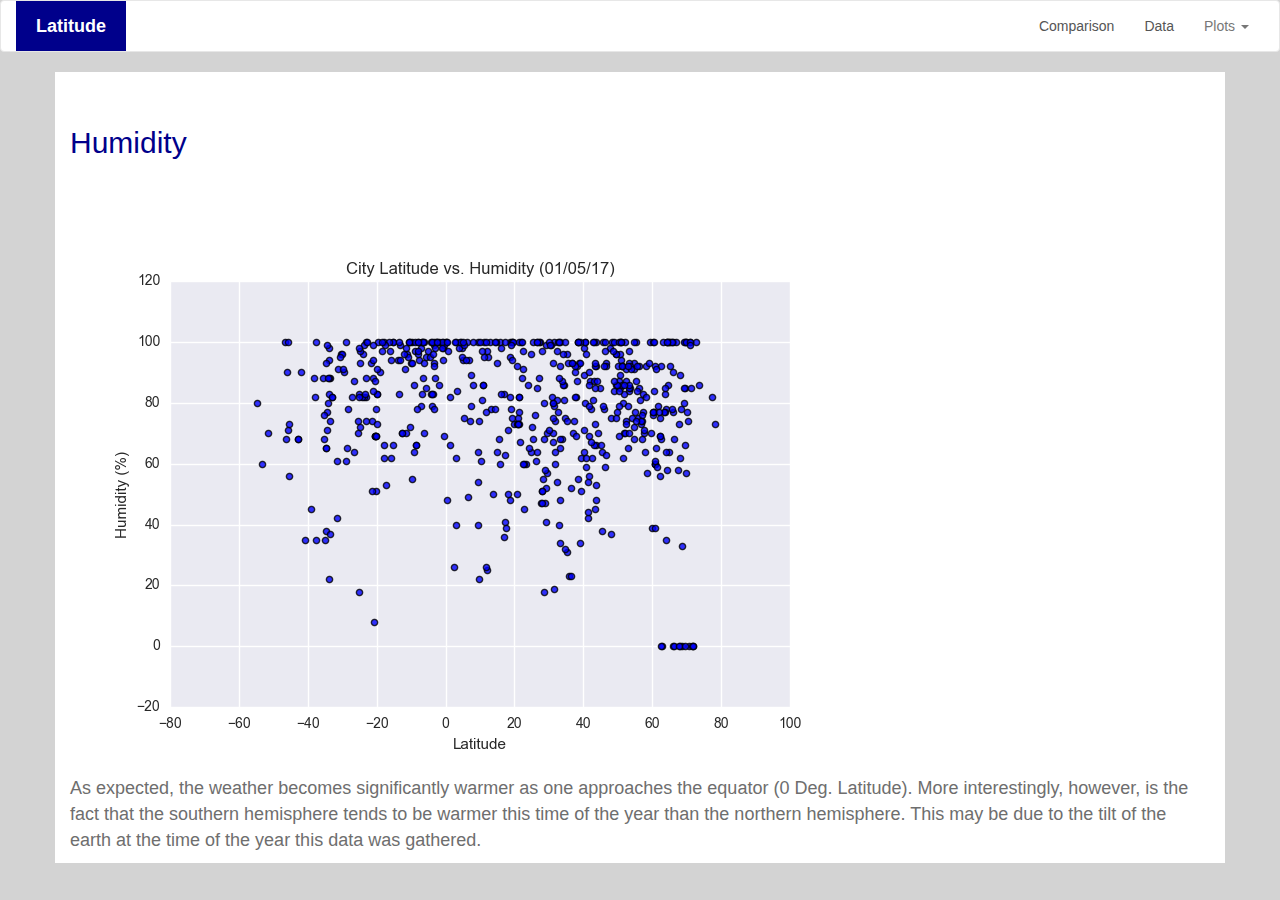
<file: Humidity.html>
<!DOCTYPE html>

<html lang="en">
<head>
    <meta charset="UTF-8">
    <title>Humidity</title>
    <link rel="stylesheet" href="https://maxcdn.bootstrapcdn.com/bootstrap/3.3.6/css/bootstrap.min.css">
    <link rel="stylesheet" href="style.css">
</head>

<body>
  <nav class="navbar navbar-default">
    <div class="container-fluid">
    <!-- Brand and toggle get grouped for better mobile display -->
    <div class="navbar-header">
        <button type="button" class="navbar-toggle collapsed" data-toggle="collapse" data-target="#bs-example-navbar-collapse-1" aria-expanded="false">
        <span class="sr-only">Toggle navigation</span>
        <span class="icon-bar"></span>
        <span class="icon-bar"></span>
        <span class="icon-bar"></span>
        </button>
        <a class="navbar-brand" href="index.html">Latitude</a>
    </div>
    <div class="collapse navbar-collapse" id="bs-example-navbar-collapse-1">
        <ul class="nav navbar-nav navbar-right">
            <li class="active"><a href="Comparison.html">Comparison</a></li>
            <li class="active"><a href="Data.html">Data</a></li>
            <li role="presentation" class="dropdown">
                <a href="#" class="dropdown-toggle" data-toggle="dropdown" role="button" aria-haspopup="true" aria-expanded="false">
                    Plots <span class="caret"></span>
                </a>
                <ul class="dropdown-menu">
                    <li><a href="Max_Temperature.html">Temperature</a></li>
                    <li><a href="Humidity.html">Humidity</a></li>
                    <li><a href="Cloudiness.html">Cloudiness</a></li>
                </ul>
            </li>
        </ul>
    </div><!-- /.navbar-collapse -->
    </div><!-- /.container-fluid -->
</nav>
  <div class ="container">
    <div class ="row">
      <div class ="col-md-12">
        <h2>Humidity</h2>
        <img src = "Resources/assets/images/Fig2.png"/>
        <p>As expected, the weather becomes significantly warmer as one approaches the equator (0 Deg. Latitude). More interestingly, however, is the fact that the southern hemisphere tends to be warmer this time of the year than the northern hemisphere. This may be due to the tilt of the earth at the time of the year this data was gathered. </p>
      </div>
    </div>
  </div>
</body>
</html>
</file>
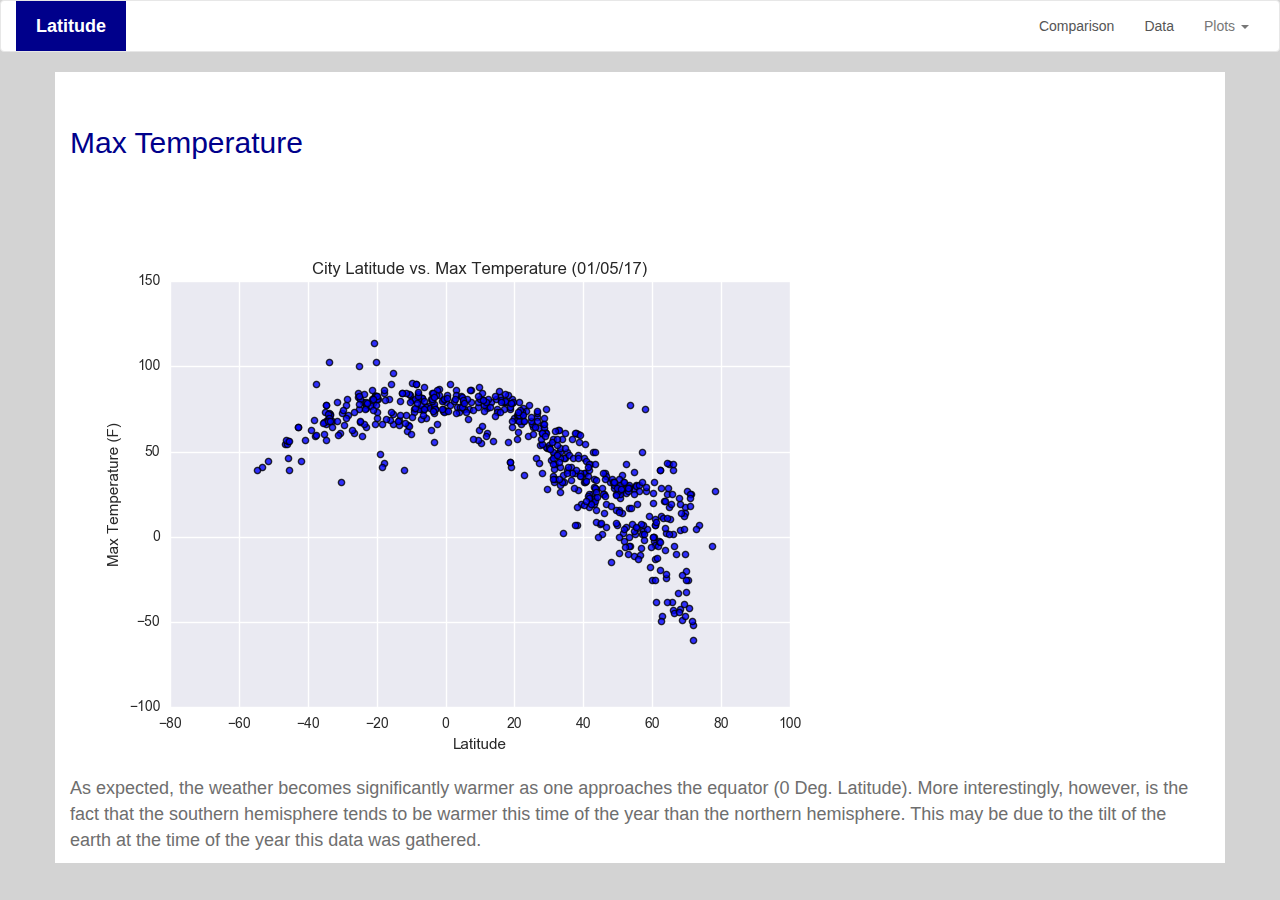
<file: Max_Temperature.html>
<!DOCTYPE html>

<html lang="en">
<head>
    <meta charset="UTF-8">
    <title>Max Temperature</title>
    <link rel="stylesheet" href="https://maxcdn.bootstrapcdn.com/bootstrap/3.3.6/css/bootstrap.min.css">
    <link rel="stylesheet" href="style.css">
</head>

<body>
  <nav class="navbar navbar-default">
      <div class="container-fluid">
      <!-- Brand and toggle get grouped for better mobile display -->
      <div class="navbar-header">
          <button type="button" class="navbar-toggle collapsed" data-toggle="collapse" data-target="#bs-example-navbar-collapse-1" aria-expanded="false">
          <span class="sr-only">Toggle navigation</span>
          <span class="icon-bar"></span>
          <span class="icon-bar"></span>
          <span class="icon-bar"></span>
          </button>
          <a class="navbar-brand" href="index.html">Latitude</a>
      </div>
      <div class="collapse navbar-collapse" id="bs-example-navbar-collapse-1">
          <ul class="nav navbar-nav navbar-right">
              <li class="active"><a href="Comparison.html">Comparison</a></li>
              <li class="active"><a href="Data.html">Data</a></li>
              <li role="presentation" class="dropdown">
                  <a href="#" class="dropdown-toggle" data-toggle="dropdown" role="button" aria-haspopup="true" aria-expanded="false">
                      Plots <span class="caret"></span>
                  </a>
                  <ul class="dropdown-menu">
                      <li><a href="Max_Temperature.html">Temperature</a></li>
                      <li><a href="Humidity.html">Humidity</a></li>
                      <li><a href="Cloudiness.html">Cloudiness</a></li>
                  </ul>
              </li>
          </ul>
      </div><!-- /.navbar-collapse -->
      </div><!-- /.container-fluid -->
  </nav>
  <div class ="container">
    <div class ="row">
      <div class ="col-md-12">
        <h2>Max Temperature</h2>
        <img src = "Resources/assets/images/Fig1.png"/>
        <p>As expected, the weather becomes significantly warmer as one approaches the equator (0 Deg. Latitude). More interestingly, however, is the fact that the southern hemisphere tends to be warmer this time of the year than the northern hemisphere. This may be due to the tilt of the earth at the time of the year this data was gathered. </p>
        </section>
      </div>
    </div>
  </div>
</body>
</html>
</file>
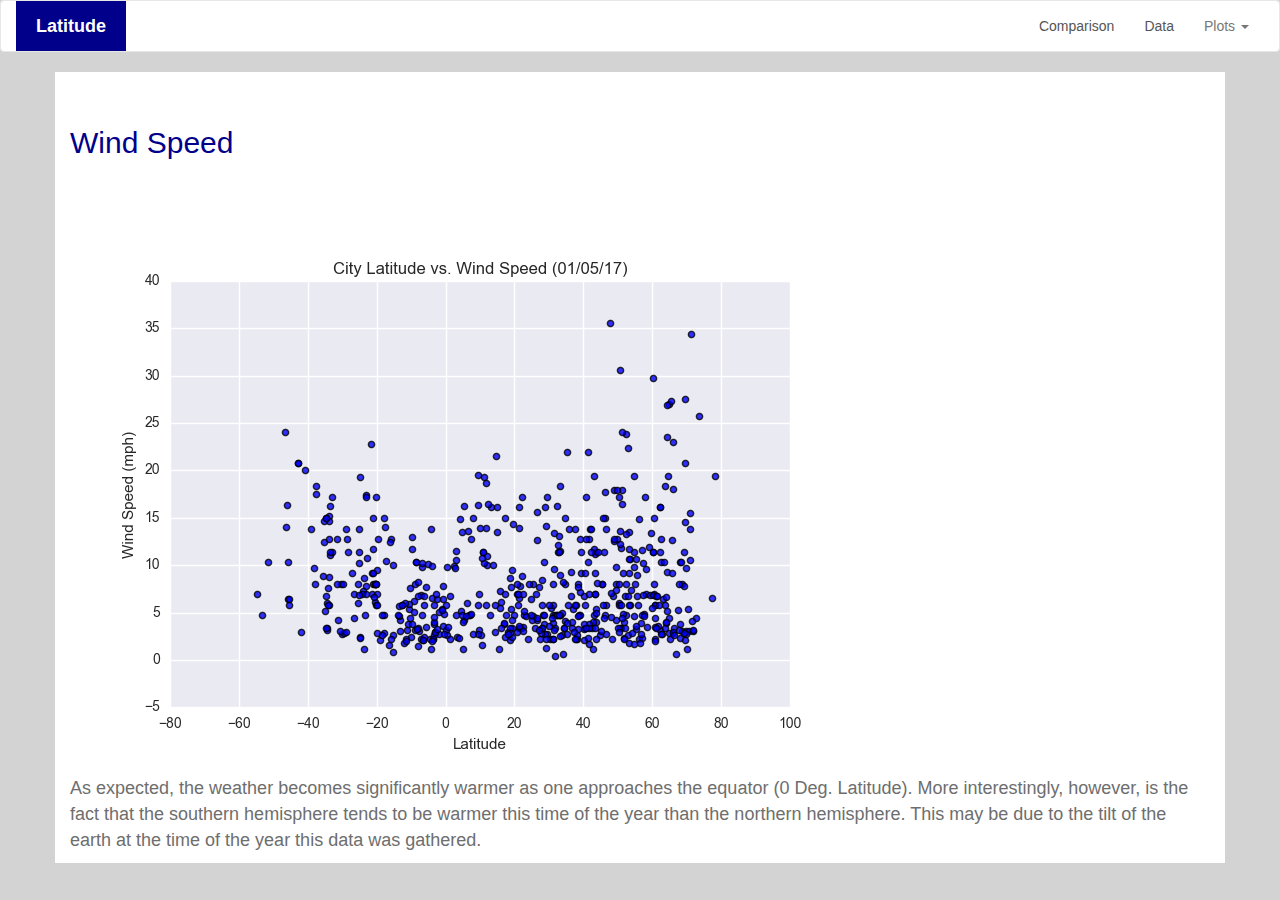
<file: Wind_Speed.html>
<!DOCTYPE html>

<html lang="en">
<head>
    <meta charset="UTF-8">
    <title>Wind Speed</title> 
    <link rel="stylesheet" href="https://maxcdn.bootstrapcdn.com/bootstrap/3.3.6/css/bootstrap.min.css">
    <link rel="stylesheet" href="style.css">
</head>

<body>
  <nav class="navbar navbar-default">
    <div class="container-fluid">
    <!-- Brand and toggle get grouped for better mobile display -->
    <div class="navbar-header">
        <button type="button" class="navbar-toggle collapsed" data-toggle="collapse" data-target="#bs-example-navbar-collapse-1" aria-expanded="false">
        <span class="sr-only">Toggle navigation</span>
        <span class="icon-bar"></span>
        <span class="icon-bar"></span>
        <span class="icon-bar"></span>
        </button>
        <a class="navbar-brand" href="index.html">Latitude</a>
    </div>
    <div class="collapse navbar-collapse" id="bs-example-navbar-collapse-1">
        <ul class="nav navbar-nav navbar-right">
            <li class="active"><a href="Comparison.html">Comparison</a></li>
            <li class="active"><a href="Data.html">Data</a></li>
            <li role="presentation" class="dropdown">
                <a href="#" class="dropdown-toggle" data-toggle="dropdown" role="button" aria-haspopup="true" aria-expanded="false">
                    Plots <span class="caret"></span>
                </a>
                <ul class="dropdown-menu">
                    <li><a href="Max_Temperature.html">Temperature</a></li>
                    <li><a href="Humidity.html">Humidity</a></li>
                    <li><a href="Cloudiness.html">Cloudiness</a></li>
                </ul>
            </li>
        </ul>
    </div><!-- /.navbar-collapse -->
    </div><!-- /.container-fluid -->
</nav>
<div class ="container">
  <div class ="row">
    <div class ="col-md-12">
      <h2>Wind Speed</h2>
      <img src = "Resources/assets/images/Fig4.png"/>
      <p>As expected, the weather becomes significantly warmer as one approaches the equator (0 Deg. Latitude). More interestingly, however, is the fact that the southern hemisphere tends to be warmer this time of the year than the northern hemisphere. This may be due to the tilt of the earth at the time of the year this data was gathered. </p>
    </div>
  </div>
</div>
</body>
</html>
</file>
<file: style.css>
body {
    background-color: lightgray;
}

h1, h2, h3 {
    color: darkblue;
    padding-top: 3%;
    padding-bottom: 5%;
}

#summary img {
    float: left;
}

#visualizations img {
    width: 200px;
    height: 170px;
}

#visualizations, #Summary {
    background-color: white;
    float: left;
}

.col-md-12 {
    background-color: white;
}

.col-md-6 img {
    height: 40%;
    width: 70%;
}

p {
    color: rgb(110, 110, 110);
    font-size: 18px;
}

.navbar {
    background-color: white;
}

.navbar-header {
    background: darkblue;
    padding-left: 5px;
    padding-right: 5px;
    text-align: center;
}

.navbar-default .navbar-brand {
    color: white;
    font-weight: bold;
}

.navbar-default .navbar-nav>.active>a, .navbar-default .navbar-nav>.active>a:focus, .navbar-default .navbar-nav>.active>a:hover {
    background-color: white;
}

.navbar>.container-fluid .navbar-brand {
    margin-left: 0px;
}

.plot img {
    width: 35%;
}
</file>
